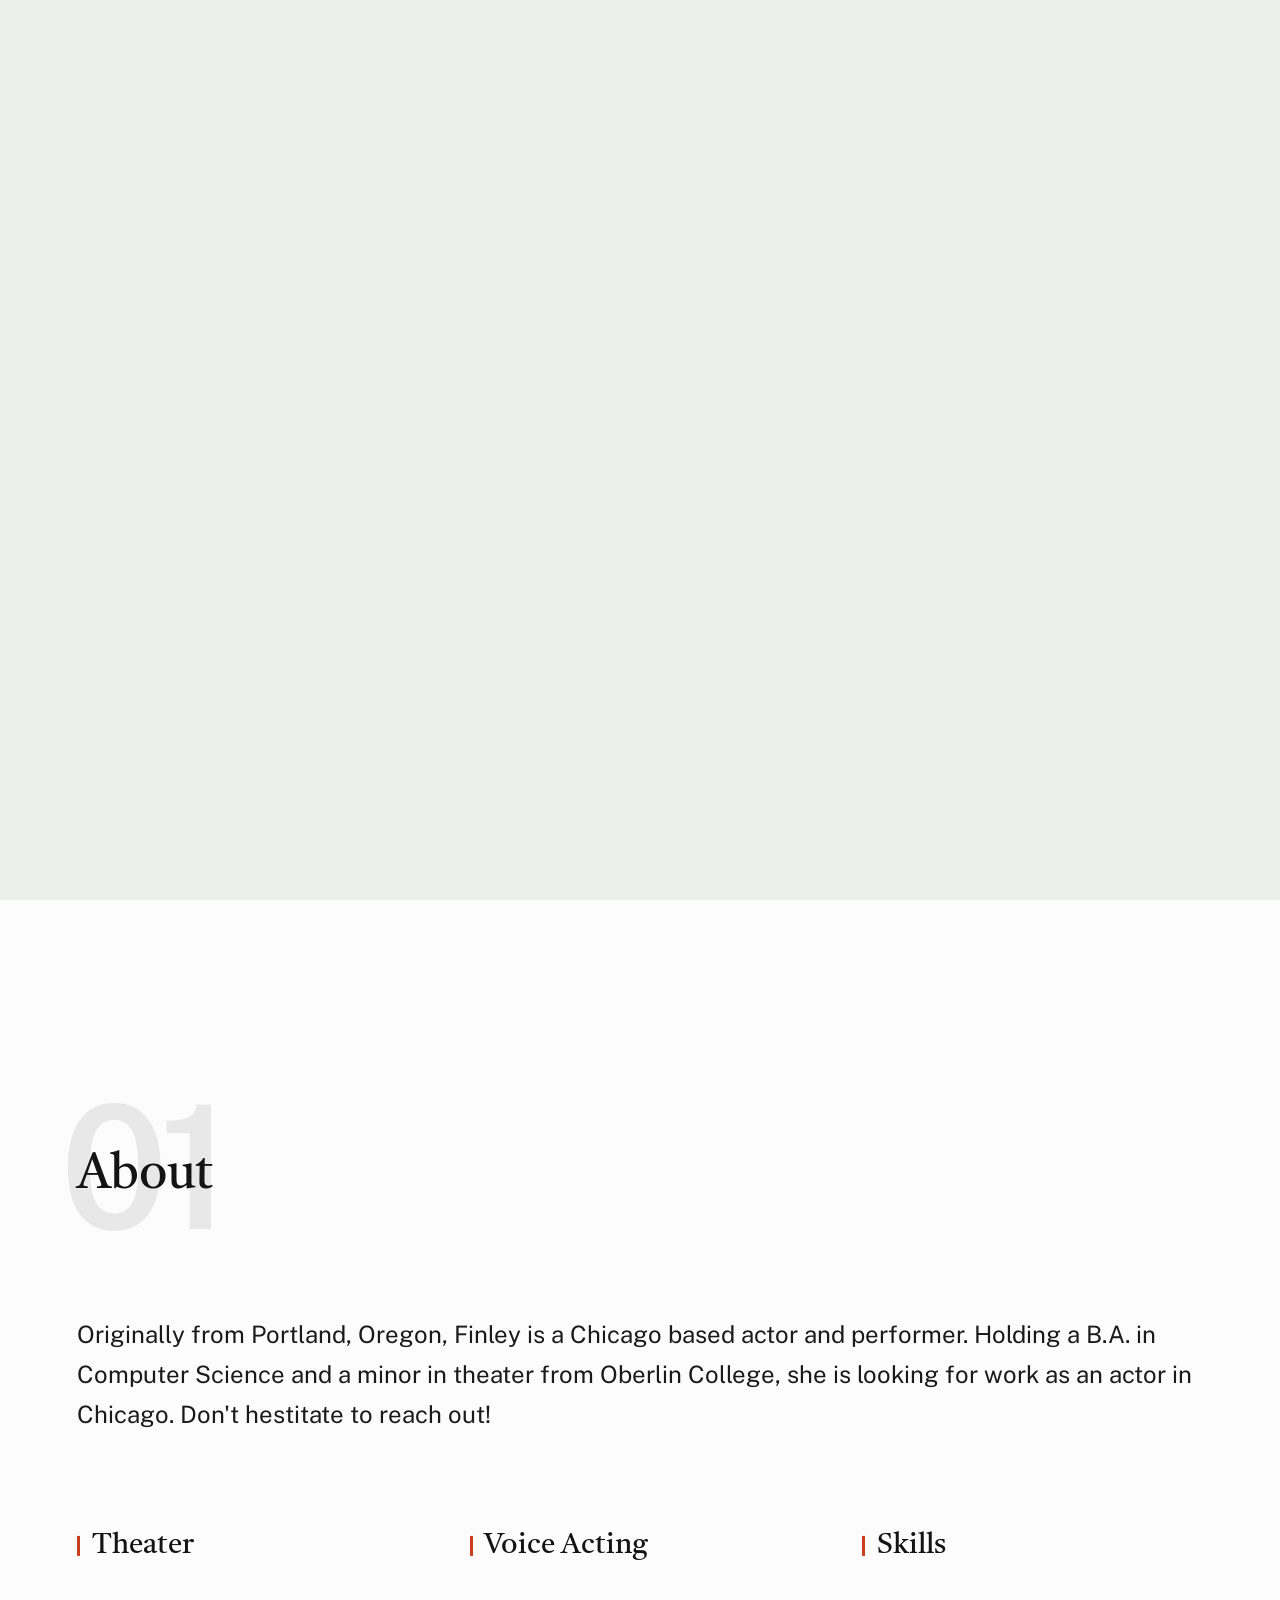
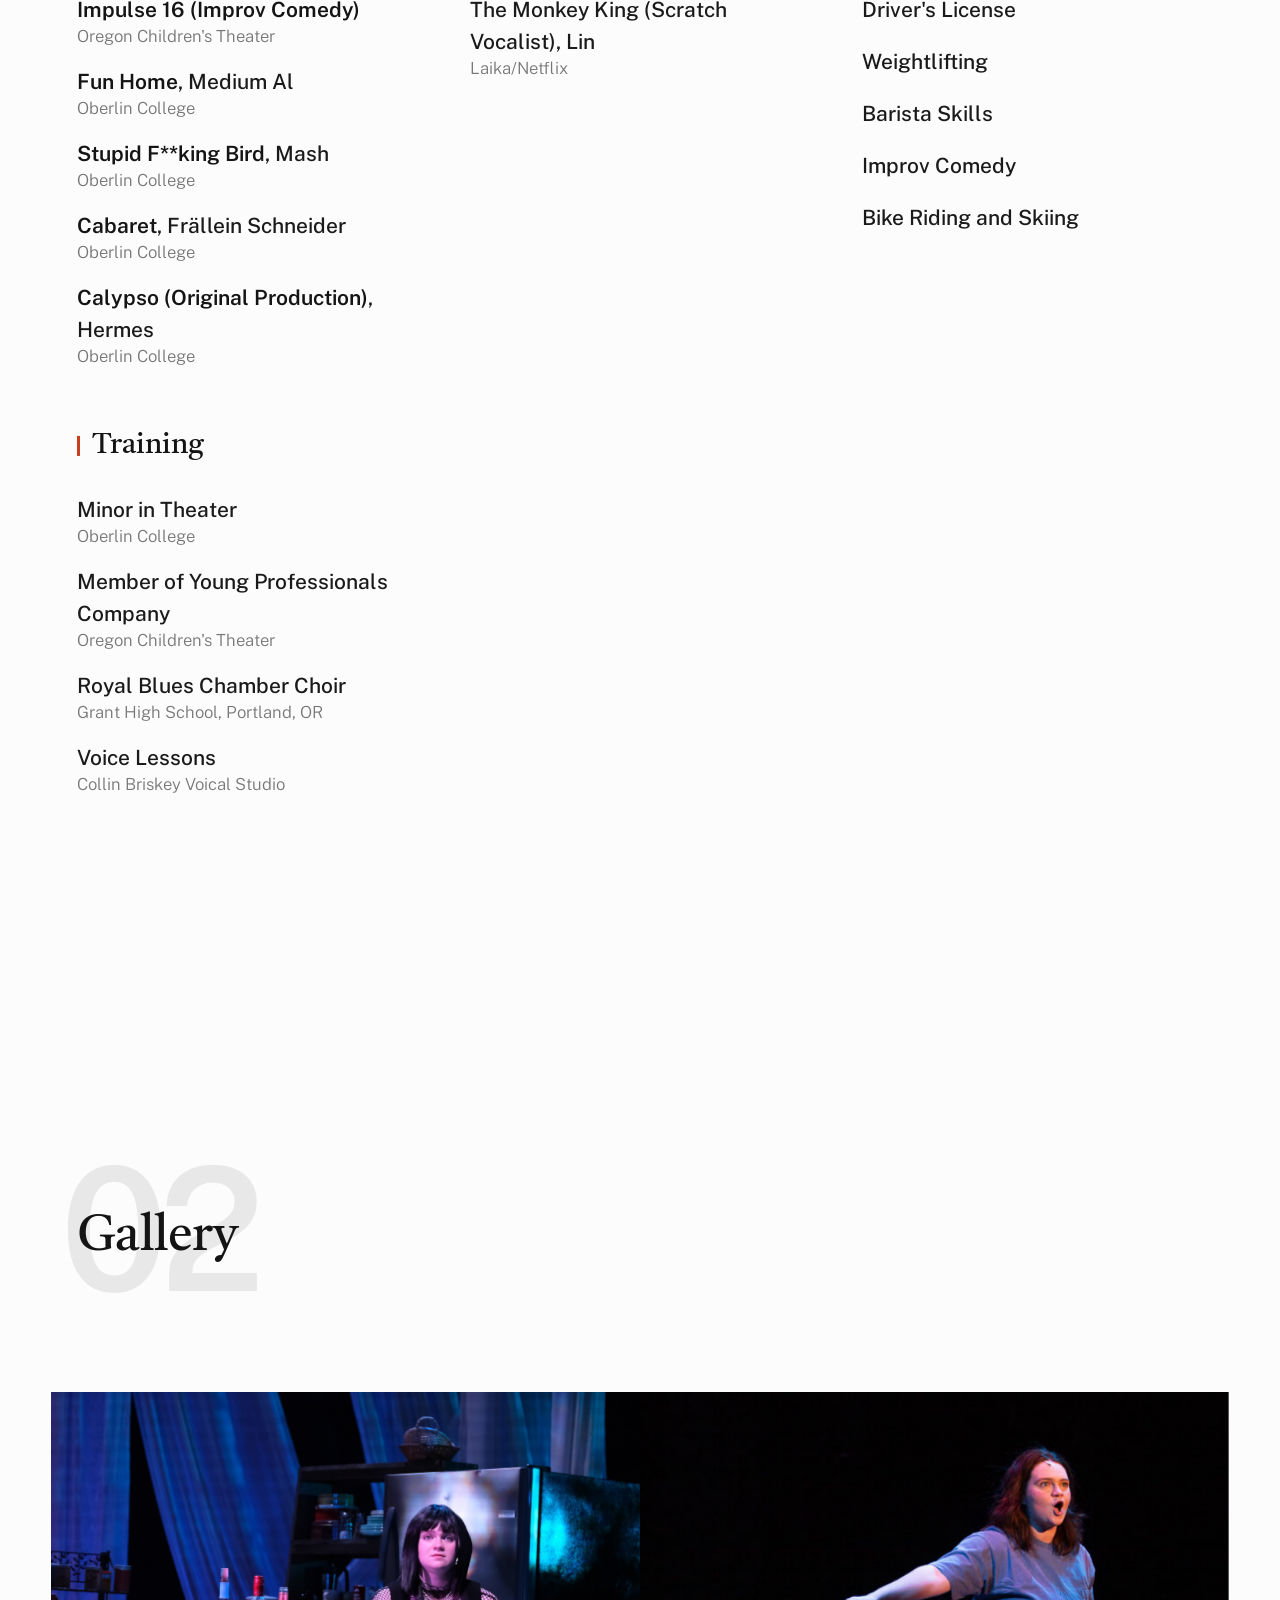
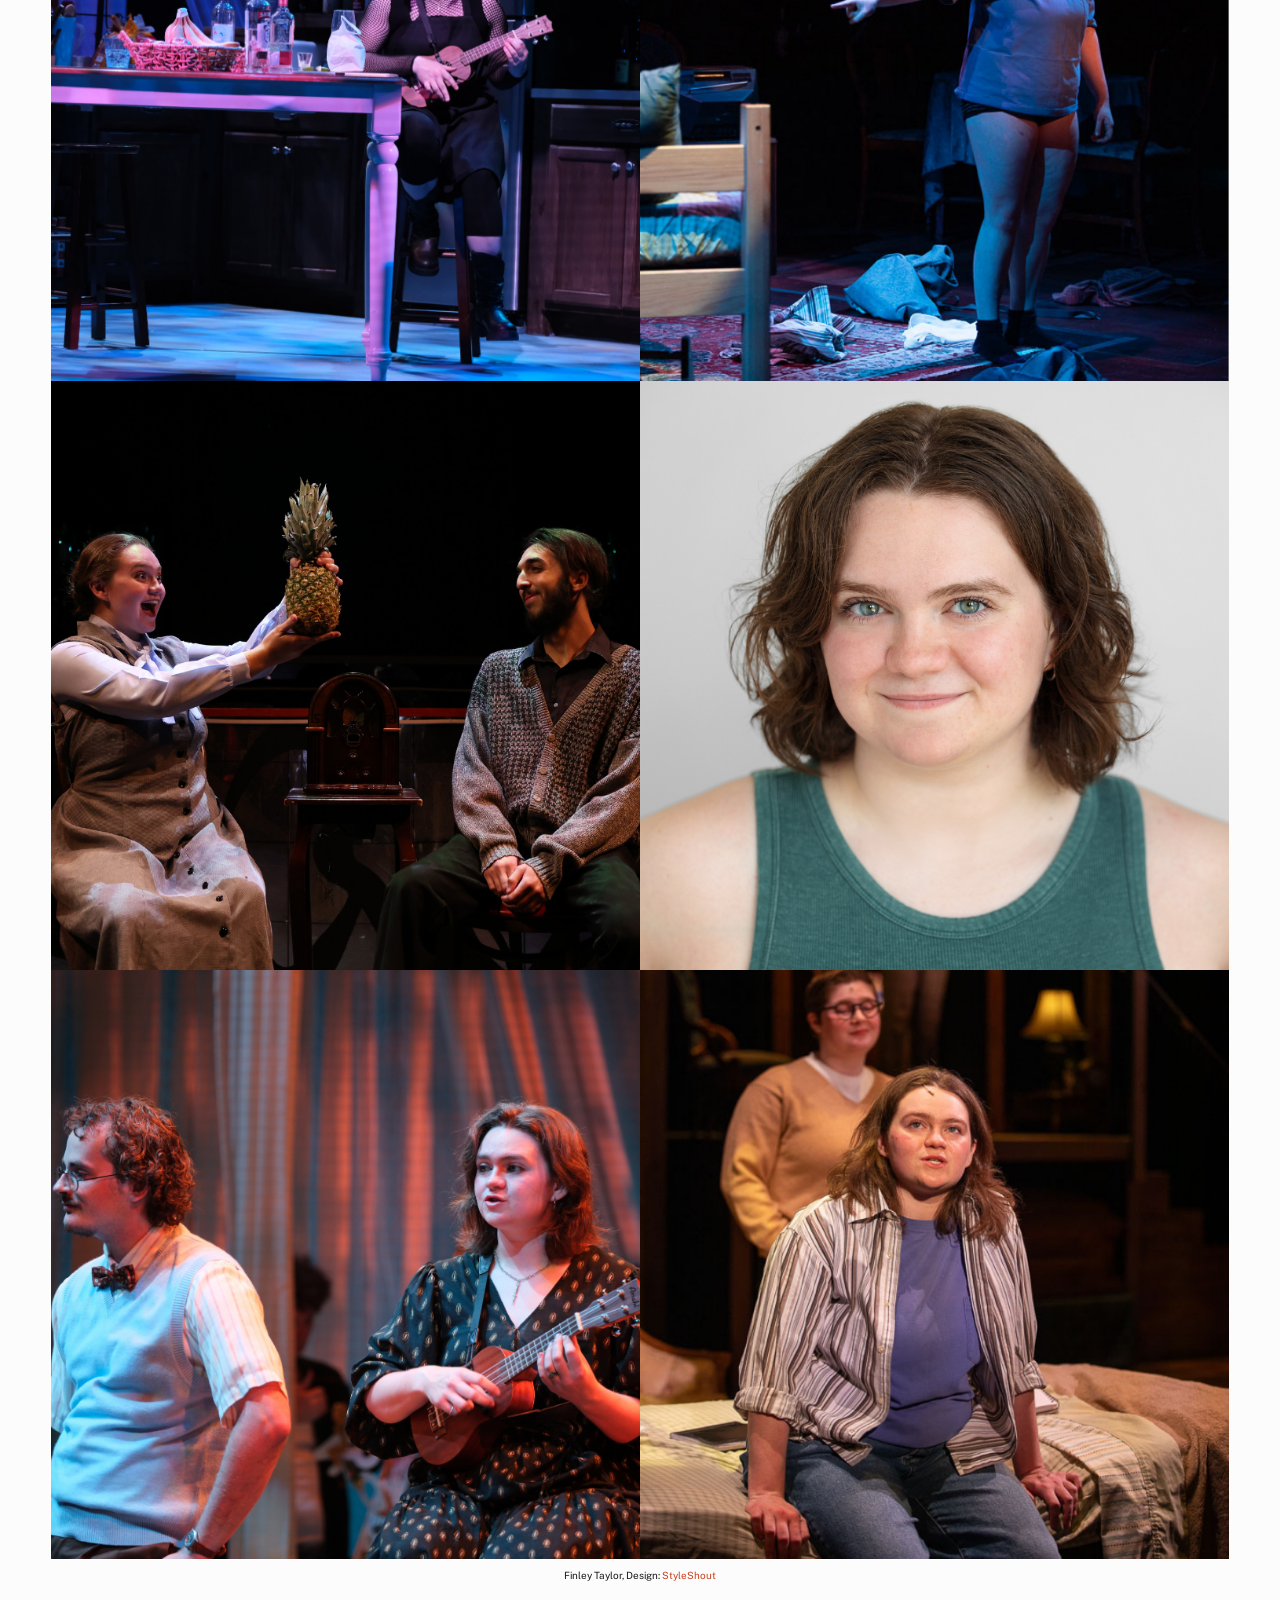
<file: actorpage/index.html>
<!DOCTYPE html>
<html lang="en" class="no-js" >
<head>

    <!--- basic page needs
    ================================================== -->
    <meta charset="utf-8">
    <meta name="viewport" content="width=device-width, initial-scale=1">
    <title>Finley Taylor's Actor Page</title>

    <script>
        document.documentElement.classList.remove('no-js');
        document.documentElement.classList.add('js');
    </script>

    <!-- CSS
    ================================================== -->
    <link rel="stylesheet" href="css/vendor.css">
    <link rel="stylesheet" href="css/styles.css">

    <!-- favicons
    ================================================== -->
    <link rel="apple-touch-icon" sizes="180x180" href="apple-touch-icon.png">
    <link rel="icon" type="image/png" sizes="32x32" href="favicon-32x32.png">
    <link rel="icon" type="image/png" sizes="16x16" href="favicon-16x16.png">
    <link rel="manifest" href="site.webmanifest">

</head>


<body id="top">

    
    <!-- preloader
    ================================================== -->
    <div id="preloader">
        <div id="loader" class="dots-fade">
            <div></div>
            <div></div>
            <div></div>
        </div>
    </div>


    <!-- page wrap
    ================================================== -->
    <div id="page" class="s-pagewrap">


        <!-- # site header 
        ================================================== -->
        <header class="s-header">
            <div class="row s-header__inner">

                <div class="s-header__block">
                    <div class="s-header__logo">
                        <a class="logo" href="../index.html">
                            <img src="images/logo.png" alt="Homepage">
                        </a>
                    </div>

                    <a class="s-header__menu-toggle" href="#0"><span>Menu</span></a>
                </div> <!-- end s-header__block -->

                <nav class="s-header__nav">    
                    <ul class="s-header__menu-links">
                        <li class="current"><a class="smoothscroll" href="#intro">Intro</a></li>
                        <li><a class="smoothscroll" href="#about">About & Resume</a></li>
                        <li><a class="smoothscroll" href="#works">Gallery</a></li>
                        <!-- <li><a class="smoothscroll" href="#footer">Contact</a></li> -->
                        <li><a href="../index.html">Home</a></li>
                    </ul> <!-- s-header__menu-links -->    
                </nav> <!-- end s-header__nav -->

            </div> <!-- end s-header__inner -->
        </header> <!-- end s-header -->


        <!-- # intro
        ================================================== -->
        <section id="intro" class="s-intro target-section">

            <div class="row s-intro__content width-sixteen-col">
                <div class="column lg-12 s-intro__content-inner grid-block grid-16">
                    
                    <div class="s-intro__content-text">

                        <div class="s-intro__content-pretitle text-pretitle">Actor | Singer | Artist</div>
                        <h1 class="s-intro__content-title">
                        Finley Taylor                        
                        </h1>                            

                        <div class="s-intro__content-btns">
                            <a class="smoothscroll btn" href="#about">About</a>
                            <a class="smoothscroll btn btn--stroke" href="#works">Gallery</a>
                        </div> <!-- s-intro__content-btns -->   

                    </div> <!-- s-intro__content-text -->                     
                    
                </div> <!-- s-intro__content-inner -->  
            </div> <!-- s-intro__content -->

            <!-- <ul class="s-intro__social social-list">
                <li>
                    <a href="#0">
                        <svg xmlns="http://www.w3.org/2000/svg" width="24" height="24" viewBox="0 0 24 24" style="fill:rgba(0, 0, 0, 1);transform:;-ms-filter:"><path d="M20,3H4C3.447,3,3,3.448,3,4v16c0,0.552,0.447,1,1,1h8.615v-6.96h-2.338v-2.725h2.338v-2c0-2.325,1.42-3.592,3.5-3.592 c0.699-0.002,1.399,0.034,2.095,0.107v2.42h-1.435c-1.128,0-1.348,0.538-1.348,1.325v1.735h2.697l-0.35,2.725h-2.348V21H20 c0.553,0,1-0.448,1-1V4C21,3.448,20.553,3,20,3z"></path></svg>
                        <span class="u-screen-reader-text">Facebook</span>
                    </a>
                </li>
                <li>
                    <a href="#0">
                        <svg xmlns="http://www.w3.org/2000/svg" width="24" height="24" viewBox="0 0 24 24" style="fill:rgba(0, 0, 0, 1);transform:;-ms-filter:"><path d="M19.633,7.997c0.013,0.175,0.013,0.349,0.013,0.523c0,5.325-4.053,11.461-11.46,11.461c-2.282,0-4.402-0.661-6.186-1.809 c0.324,0.037,0.636,0.05,0.973,0.05c1.883,0,3.616-0.636,5.001-1.721c-1.771-0.037-3.255-1.197-3.767-2.793 c0.249,0.037,0.499,0.062,0.761,0.062c0.361,0,0.724-0.05,1.061-0.137c-1.847-0.374-3.23-1.995-3.23-3.953v-0.05 c0.537,0.299,1.16,0.486,1.82,0.511C3.534,9.419,2.823,8.184,2.823,6.787c0-0.748,0.199-1.434,0.548-2.032 c1.983,2.443,4.964,4.04,8.306,4.215c-0.062-0.3-0.1-0.611-0.1-0.923c0-2.22,1.796-4.028,4.028-4.028 c1.16,0,2.207,0.486,2.943,1.272c0.91-0.175,1.782-0.512,2.556-0.973c-0.299,0.935-0.936,1.721-1.771,2.22 c0.811-0.088,1.597-0.312,2.319-0.624C21.104,6.712,20.419,7.423,19.633,7.997z"></path></svg>
                        <span class="u-screen-reader-text">Twitter</span>
                    </a>
                </li>
                <li>
                    <a href="#0">
                        <svg xmlns="http://www.w3.org/2000/svg" width="24" height="24" viewBox="0 0 24 24" style="fill:rgba(0, 0, 0, 1);transform:;-ms-filter:"><path d="M11.999,7.377c-2.554,0-4.623,2.07-4.623,4.623c0,2.554,2.069,4.624,4.623,4.624c2.552,0,4.623-2.07,4.623-4.624 C16.622,9.447,14.551,7.377,11.999,7.377L11.999,7.377z M11.999,15.004c-1.659,0-3.004-1.345-3.004-3.003 c0-1.659,1.345-3.003,3.004-3.003s3.002,1.344,3.002,3.003C15.001,13.659,13.658,15.004,11.999,15.004L11.999,15.004z"></path><circle cx="16.806" cy="7.207" r="1.078"></circle><path d="M20.533,6.111c-0.469-1.209-1.424-2.165-2.633-2.632c-0.699-0.263-1.438-0.404-2.186-0.42 c-0.963-0.042-1.268-0.054-3.71-0.054s-2.755,0-3.71,0.054C7.548,3.074,6.809,3.215,6.11,3.479C4.9,3.946,3.945,4.902,3.477,6.111 c-0.263,0.7-0.404,1.438-0.419,2.186c-0.043,0.962-0.056,1.267-0.056,3.71c0,2.442,0,2.753,0.056,3.71 c0.015,0.748,0.156,1.486,0.419,2.187c0.469,1.208,1.424,2.164,2.634,2.632c0.696,0.272,1.435,0.426,2.185,0.45 c0.963,0.042,1.268,0.055,3.71,0.055s2.755,0,3.71-0.055c0.747-0.015,1.486-0.157,2.186-0.419c1.209-0.469,2.164-1.424,2.633-2.633 c0.263-0.7,0.404-1.438,0.419-2.186c0.043-0.962,0.056-1.267,0.056-3.71s0-2.753-0.056-3.71C20.941,7.57,20.801,6.819,20.533,6.111z M19.315,15.643c-0.007,0.576-0.111,1.147-0.311,1.688c-0.305,0.787-0.926,1.409-1.712,1.711c-0.535,0.199-1.099,0.303-1.67,0.311 c-0.95,0.044-1.218,0.055-3.654,0.055c-2.438,0-2.687,0-3.655-0.055c-0.569-0.007-1.135-0.112-1.669-0.311 c-0.789-0.301-1.414-0.923-1.719-1.711c-0.196-0.534-0.302-1.099-0.311-1.669c-0.043-0.95-0.053-1.218-0.053-3.654 c0-2.437,0-2.686,0.053-3.655c0.007-0.576,0.111-1.146,0.311-1.687c0.305-0.789,0.93-1.41,1.719-1.712 c0.534-0.198,1.1-0.303,1.669-0.311c0.951-0.043,1.218-0.055,3.655-0.055c2.437,0,2.687,0,3.654,0.055 c0.571,0.007,1.135,0.112,1.67,0.311c0.786,0.303,1.407,0.925,1.712,1.712c0.196,0.534,0.302,1.099,0.311,1.669 c0.043,0.951,0.054,1.218,0.054,3.655c0,2.436,0,2.698-0.043,3.654H19.315z"></path></svg>
                        <span class="u-screen-reader-text">Instagram</span>
                    </a>
                </li>
                <li>
                    <a href="#0">
                        <svg xmlns="http://www.w3.org/2000/svg" width="24" height="24" viewBox="0 0 24 24" style="fill: rgba(0, 0, 0, 1);transform: ;msFilter:;"><path d="M20.66 6.98a9.932 9.932 0 0 0-3.641-3.64C15.486 2.447 13.813 2 12 2s-3.486.447-5.02 1.34c-1.533.893-2.747 2.107-3.64 3.64S2 10.187 2 12s.446 3.487 1.34 5.02a9.924 9.924 0 0 0 3.641 3.64C8.514 21.553 10.187 22 12 22s3.486-.447 5.02-1.34a9.932 9.932 0 0 0 3.641-3.64C21.554 15.487 22 13.813 22 12s-.446-3.487-1.34-5.02zM12 3.66c2 0 3.772.64 5.32 1.919-.92 1.174-2.286 2.14-4.1 2.9-1.002-1.813-2.088-3.327-3.261-4.54A7.715 7.715 0 0 1 12 3.66zM5.51 6.8a8.116 8.116 0 0 1 2.711-2.22c1.212 1.201 2.325 2.7 3.34 4.5-2 .6-4.114.9-6.341.9-.573 0-1.006-.013-1.3-.04A8.549 8.549 0 0 1 5.51 6.8zM3.66 12c0-.054.003-.12.01-.2.007-.08.01-.146.01-.2.254.014.641.02 1.161.02 2.666 0 5.146-.367 7.439-1.1.187.373.381.793.58 1.26-1.32.293-2.674 1.006-4.061 2.14S6.4 16.247 5.76 17.5c-1.4-1.587-2.1-3.42-2.1-5.5zM12 20.34c-1.894 0-3.594-.587-5.101-1.759.601-1.187 1.524-2.322 2.771-3.401 1.246-1.08 2.483-1.753 3.71-2.02a29.441 29.441 0 0 1 1.56 6.62 8.166 8.166 0 0 1-2.94.56zm7.08-3.96a8.351 8.351 0 0 1-2.58 2.621c-.24-2.08-.7-4.107-1.379-6.081.932-.066 1.765-.1 2.5-.1.799 0 1.686.034 2.659.1a8.098 8.098 0 0 1-1.2 3.46zm-1.24-5c-1.16 0-2.233.047-3.22.14a27.053 27.053 0 0 0-.68-1.62c2.066-.906 3.532-2.006 4.399-3.3 1.2 1.414 1.854 3.027 1.96 4.84-.812-.04-1.632-.06-2.459-.06z"></path></svg>
                        <span class="u-screen-reader-text">Dribbble</span>
                    </a>
                </li>
                <li>
                    <a href="#0">
                        <svg xmlns="http://www.w3.org/2000/svg" width="24" height="24" viewBox="0 0 24 24" style="fill: rgba(0, 0, 0, 1);transform: ;msFilter:;"><path d="M11.99 2C6.472 2 2 6.473 2 11.99c0 4.232 2.633 7.85 6.35 9.306-.088-.79-.166-2.006.034-2.868.182-.78 1.172-4.966 1.172-4.966s-.299-.599-.299-1.484c0-1.388.805-2.425 1.808-2.425.853 0 1.264.64 1.264 1.407 0 .858-.546 2.139-.827 3.327-.235.994.499 1.805 1.479 1.805 1.775 0 3.141-1.872 3.141-4.575 0-2.392-1.719-4.064-4.173-4.064-2.843 0-4.512 2.132-4.512 4.335 0 .858.331 1.779.744 2.28a.3.3 0 0 1 .069.286c-.076.315-.245.994-.277 1.133-.044.183-.145.222-.335.134-1.247-.581-2.027-2.405-2.027-3.871 0-3.151 2.289-6.045 6.601-6.045 3.466 0 6.159 2.469 6.159 5.77 0 3.444-2.171 6.213-5.184 6.213-1.013 0-1.964-.525-2.29-1.146l-.623 2.374c-.225.868-.834 1.956-1.241 2.62a10 10 0 0 0 2.958.445c5.517 0 9.99-4.473 9.99-9.99S17.507 2 11.99 2"></path></svg>
                        <span class="u-screen-reader-text">Pinterest</span>
                    </a>
                </li>
            </ul> <!-- end s-intro__social -->

            <div class="s-intro__content-media">                               
                <img src="images/intro-bg.jpg" srcset="images/intro-bg.jpg 1x, images/intro-bg.jpg 2x" alt="">
            </div> <!-- s-intro__content-media -->               

            <!--<div class="s-intro__btn-download">
                <a class="btn btn--stroke" href="#0">Get In Touch</a>
            </div> <!-- end s-intro__btn-download --> 
            
            <!-- <div class="s-intro__scroll-down">
                <a href="#about" class="smoothscroll">
                    <div class="scroll-icon">
                        <svg xmlns="http://www.w3.org/2000/svg" width="24" height="24" viewBox="0 0 24 24" style="fill: rgba(0, 0, 0, 1);transform: ;msFilter:;"><path d="M11.178 19.569a.998.998 0 0 0 1.644 0l9-13A.999.999 0 0 0 21 5H3a1.002 1.002 0 0 0-.822 1.569l9 13z"></path></svg>
                    </div>
                    <span class="scroll-text u-screen-reader-text">Scroll Down</span>
                </a>
            </div> <!-- s-intro__scroll-down -->

        </section> <!-- end s-intro -->


        <!-- # about
        ================================================== -->
        <section id="about" class="s-about target-section">

            <div class="row s-about__content">
                <div class="column xl-12">    
                    
                    <div class="section-header" data-num="01">
                        <h2 class="text-display-title">About</h2>
                    </div> <!-- end section-header -->

                    <p class="attention-getter">
                    Originally from Portland, Oregon, Finley is a Chicago based actor and performer. Holding a B.A. in Computer Science and a minor in theater from Oberlin College, she is looking for work as an actor in Chicago. Don't hestitate to reach out!
                    </p>


                    <div class="grid-list-items s-about__blocks">

                        <div class="grid-list-items__item s-about__block">
                            <h4 class="s-about__block-title">Theater</h4>
                            <ul class="s-about__list">
                                <li>
                                    <b>Impulse 16 (Improv Comedy)</b>
                                    <span>Oregon Children's Theater</span>
                                </li>
                                <li>
                                    <b>Fun Home</b>, Medium Al
                                    <span>Oberlin College</span>
                                </li>
                                <li>
                                    <b>Stupid F**king Bird</b>, Mash
                                    <span>Oberlin College</span>
                                </li>
                                <li>
                                    <b>Cabaret</b>, Frällein Schneider
                                    <span>Oberlin College</span>
                                </li>
                                <li>
                                    <b>Calypso (Original Production)</b>, Hermes
                                    <span>Oberlin College</span>
                                </li>
                            </ul>
                        </div> <!--end s-about__block -->

                        <div class="grid-list-items__item s-about__block">
                            <h4 class="s-about__block-title">Voice Acting</h4>

                            <ul class="s-about__list">
                                <li>
                                    The Monkey King (Scratch Vocalist), Lin
                                    <span>Laika/Netflix</span>
                                </li>
                            </ul>
                        </div> <!--end s-about__block -->
                        
                        <div class="grid-list-items__item s-about__block">
                            <h4 class="s-about__block-title">Skills</h4>

                            <ul class="s-about__list">
                                <li>
                                    Driver's License
                                </li>
                                <li>
                                    Weightlifting
                                </li>
                                <li>
                                    Barista Skills
                                </li>
                                <li>
                                    Improv Comedy
                                </li>
                                <li>
                                    Bike Riding and Skiing
                                </li>
                            </ul>
                        </div> 
                        
                        <div class="grid-list-items__item s-about__block">
                            <h4 class="s-about__block-title">Training</h4>

                            <ul class="s-about__list">
                                <li>
                                   Minor in Theater
                                   <span>Oberlin College</span> 
                                </li>
                                <li>
                                    Member of Young Professionals Company
                                    <span>Oregon Children's Theater</span> 
                                </li>
                                <li>
                                   Royal Blues Chamber Choir
                                   <span>Grant High School, Portland, OR</span> 
                                </li>
                                <li>
                                   Voice Lessons
                                   <span>Collin Briskey Voical Studio</span> 
                                </li>
                            </ul>
                        </div><!--end s-about__block -->

                    </div> <!-- grid-list-items -->

                </div> <!--end column -->
            </div> <!--end s-about__content -->
            
        </section> <!-- end s-about -->  
        
        <div class="s-intro__content-btns" style="text-align: center;">
                <a class="btn btn--stroke" href="actorresume.html">Click Here for Full Resume</a>
        </div> 



        <!-- # works
        ================================================== -->
        <section id="works" class="s-works target-section">

            <div class="row">
                <div class="column xl-12">
                    <div class="section-header" data-num="02">
                        <h2 class="text-display-title">Gallery</h2>
                    </div> <!-- end section-header -->
                </div>
            </div>

            <div class="row folio-entries">

                <div class="column entry">
                    <a href="images/folio/gallery/g-sfb1.png" class="entry__link glightbox" data-glightbox="title: Finley Taylor as Mash in Stupid F**king Bird; description: .entry__desc-01">
                        <div class="entry__thumb">
                            <img src="images/folio/sfb1.png" srcset="images/folio/sfb1.png 1x, images/folio/sfb1@2x.png" alt="">
                        </div>
                        <div class="entry__info">
                            <h4 class="entry__title">Stupid F**king Bird</h4>
                            <div class="entry__cat">Dir. Anjanette Hall, Oberlin College</div>
                        </div>
                    </a>

                    <div class="glightbox-desc entry__desc-01">
                        <p>
                        Oberlin College, Oct. 2025. Dir. Anjanette Hall, Photo by John Seyfried.
                        </p>
                    </div>
                </div> <!-- entry -->

                <div class="column entry">
                    <a href="images/folio/gallery/g-fh1.png" class="entry__link glightbox" data-glightbox="title: Finley Taylor as Medium Al in Fun Home; description: .entry__desc-02">
                        <div class="entry__thumb">
                            <img src="images/folio/fh1.png" srcset="images/folio/fh1.png 1x, images/folio/fh1@2x.png" alt="">
                        </div>
                        <div class="entry__info">
                            <h4 class="entry__title">Fun Home</h4>
                            <div class="entry__cat">Dir. Katy Early, Oberlin College
                            </div>
                        </div>
                    </a>

                    <div class="glightbox-desc entry__desc-02">
                        <p>
                        Oberlin College, Feb. 2026. Dir. Katy Early, Photo by Jenn Manna.
                        </p>
                    </div>
                </div> <!-- entry -->

                <div class="column entry">
                    <a href="images/folio/gallery/g-cab1.png" class="entry__link glightbox" data-glightbox="title: Finley Taylor as Fräulein Schneider in Cabaret; description: .entry__desc-03">
                        <div class="entry__thumb">
                            <img src="images/folio/cab1.png" srcset="images/folio/cab1.png 1x, images/folio/cab1@2x.png" alt="">
                        </div>
                        <div class="entry__info">
                            <h4 class="entry__title">Cabaret</h4>
                            <div class="entry__cat">Dir. Anna Cohen, Oberlin College</div>
                        </div>
                    </a>

                    <div class="glightbox-desc entry__desc-03">
                        <p>
                        Oberlin College, Nov. 2023. Dir. Anna Cohen, Photo by Thomas Hill.
                        </p>
                    </div>
                </div> <!-- entry -->

                <div class="column entry">
                    <a href="images/folio/gallery/g-headshot.jpg" class="entry__link glightbox" data-glightbox="title: Photo by Tanya Rosen-Jones; description: .entry__desc-04">
                        <div class="entry__thumb">
                            <img src="images/folio/headshot.png" srcset="images/folio/headshot.png 1x, images/folio/headshot.jpg" alt="">
                        </div>
                        <div class="entry__info">
                            <h4 class="entry__title">Photo by Tanya Rosen-Jones</h4>
                        </div>
                    </a>

                    <div class="glightbox-desc entry__desc-04">
                    </div>
                </div> <!-- entry -->

                <div class="column entry">
                    <a href="images/folio/gallery/g-sfb2.png" class="entry__link glightbox" data-glightbox="title: Finley Taylor as Mash in Stupid F**king Bird; description: .entry__desc-05">
                        <div class="entry__thumb">
                            <img src="images/folio/sfb2.png" srcset="images/folio/sfb2.png 1x, images/folio/sfb2@2x.png" alt="">
                        </div>
                        <div class="entry__info">
                            <h4 class="entry__title">Stupid F**king Bird</h4>
                            <div class="entry__cat">Dir. Anjanette Hall, Oberlin College.</div>
                        </div>
                    </a>

                    <div class="glightbox-desc entry__desc-05">
                        <p>
                        Oberlin College, Oct. 2025. Dir. Anjanette Hall, Photo by John Seyfried.</a>
                        </p>
                    </div>
                </div> <!-- entry -->

                <div class="column entry">
                    <a href="images/folio/gallery/g-fh2.png" class="entry__link glightbox" data-glightbox="title: Finley Taylor as Medium Al in Fun Home; description: .entry__desc-06">
                        <div class="entry__thumb">
                            <img src="images/folio/fh2.png" srcset="images/folio/fh2.png 1x, images/folio/fh2.png" alt="">
                        </div>
                        <div class="entry__info">
                            <h4 class="entry__title">Fun Home</h4>
                            <div class="entry__cat">Dir. Katy Early, Oberlin College</div>
                        </div>
                    </a>

                    <div class="glightbox-desc entry__desc-06">
                        <p>
                        Oberlin College, Feb. 2026. Dir. Katy Early, Photo by Jenn Manna.
                        </p>
                    </div>
                </div> <!-- entry --> 

            </div> <!-- folio entries -->
            <footer style="font-size: 10px; text-align: center;">
                Finley Taylor, Design: <a href="https://styleshout.com/free-templates/hudson/">StyleShout</a></footer>


    <!-- Java Script
    ================================================== -->
    <script src="js/plugins.js"></script>
    <script src="js/main.js"></script>

</body>
</html>
</file>
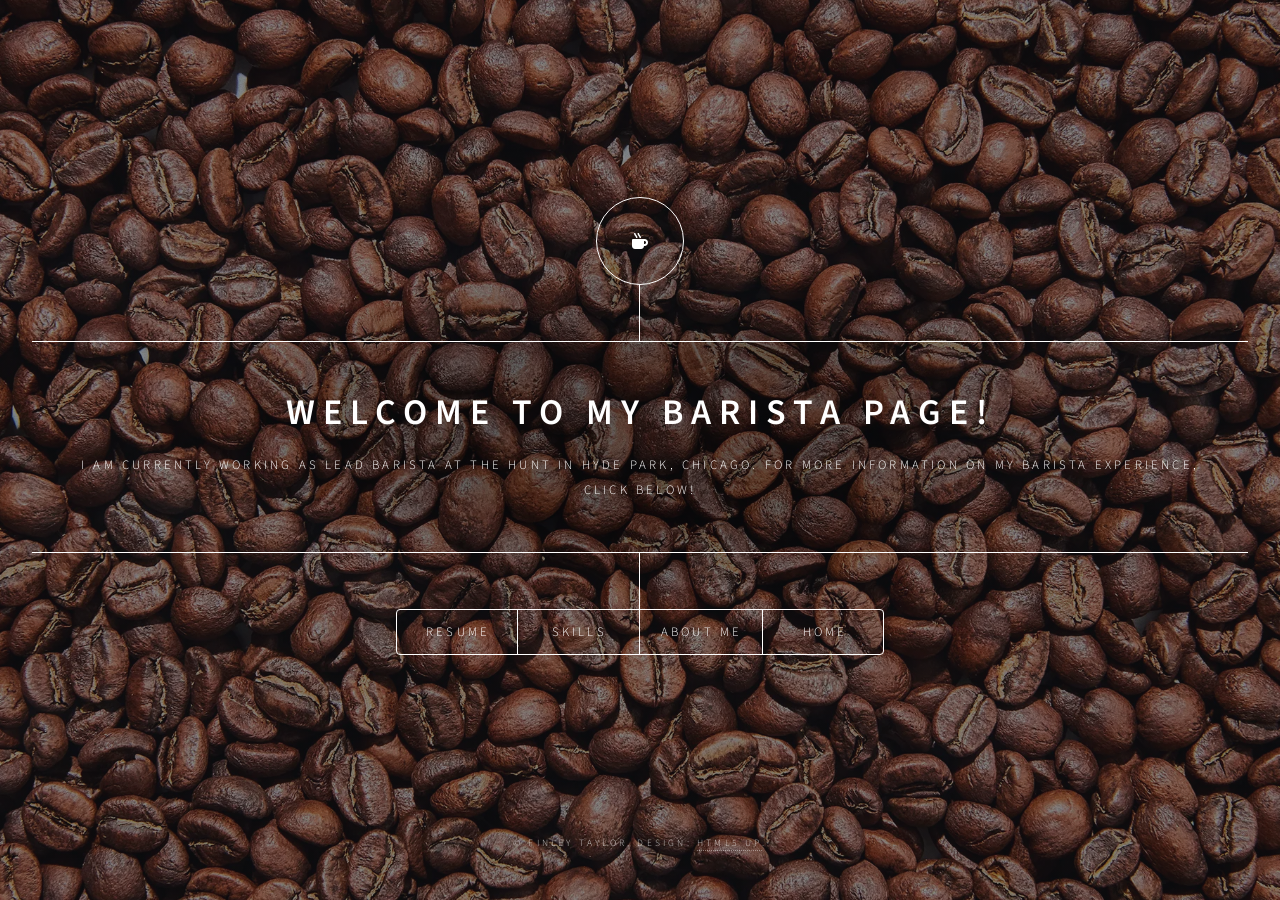
<file: baristapage/index.html>
<!DOCTYPE HTML>
<!--
	Dimension by HTML5 UP
	html5up.net | @ajlkn
	Free for personal and commercial use under the CCA 3.0 license (html5up.net/license)
-->
<html>
	<head>
		<title>Finley Taylor's Barista Page</title>
		<meta charset="utf-8" />
		<meta name="viewport" content="width=device-width, initial-scale=1, user-scalable=no" />
		<link rel="stylesheet" href="assets/css/main.css" />
		<noscript><link rel="stylesheet" href="assets/css/noscript.css" /></noscript>
	</head>
	<body class="is-preload">


		<!-- Wrapper -->
			<div id="wrapper">
				<!-- Header -->
					<header id="header">
						
						<div class="logo">
							<span>
        					<i class="fa fa-mug-hot"></i>
    						</span>
						</div>
						<div class="content">
							<div class="inner">
								<h1>Welcome to My Barista Page!</h1>
								<p>I am currently working as Lead Barista at The Hunt in Hyde Park, Chicago. 
									For more information on my barista experience, click below!</p>
							</div>
						</div>
						<nav>
							<ul>
								<li><a href="#intro">Resume</a></li>
								<li><a href="#work">Skills</a></li>
								<li><a href="#about">About Me</a></li>
								<li><a href="../index.html">Home</a></li>
								<!--<li><a href="#elements">Elements</a></li>-->
							</ul>
						</nav>
					</header>

				<!-- Main -->
					<div id="main">

						<!-- Intro -->
							<article id="intro">
								<h2 class="major">Work History</h2>
								<h3>4+ years total experience</h3>
								<br>
								<b>Lead Barista, The Hunt at Logan (Hyde Park, Chicago, IL)</b> <br> Oct 2026 - Present
								<br>
									<ul>
										<li>Helped open a new location of Carver 47 inside The Logan Center for the Arts</li>
										<li>In charge of putting in bar flow, inventory, and cleaning systems in place, training team of baristas/cashiers, and directly communicating to upper management</li>
									</ul>
								<br>
								
								<b>Barista/Shift Lead, Slow Train Cafe (Oberlin, OH)</b> <br> Oct 2022 - May 2026
								<br>
									<ul>
										<li>Promoted to Shift Lead after 1 year</li>
										<li>Balanced customer service, food and drink preparation, inventory, and
										management skills during high-intensity weekends</li>
										<li>Extensive experience dailing in, cleaning equipment, and preparing bulk items</li>
									</ul>
								I had this job all through college, and it's where I fell in love with being a barista. I found it to be an incredible way to connect with my community while building a skillset. 
								<br>
								<br>
								<b>Barista, Memento Mori (Portland, OR)</b><br> June 2026 - September 2026
								<br>
									<ul>
										<li>Temporary summer position</li>
										<li>Experience steaming alternative milks and serving vegan beverages/pastries at a themed cafe</li>
										<li>Experience with a wide variety of beverages and equipment, including powdered matcha, frozen beverages, and an automatic espresso machine.</li>
									</ul>
								<br>
									<br>
								<b>Barista, Lei Brilla (Portland, OR)</b> <br> May 2025 - August 2025
								<br>
								<ul>
									<li>Temporary Summer position</li>
									<li>Experience weighing shots, matcha, syrups, etc. for specialty drinks</li>
									<li>Served traditional coffee and matcha beverages with an emphasis on flavor,
									balance, and dialing in</li>
									<li>Worked events in the space, experience bartending</li>
								</ul>
								<h2 class="major">Education</h2>
								<b>Oberlin College, Oberlin, OH</b> <br> Graduated May 2026 <br> Major: Computer Science, Minor: Theater
								<br> 3.8 GPA <br> <br>
								<b>For references, please visit the About Me page and reach out over email!</b>
							</article>

						<!-- Work -->
							<article id="work">
								<h2 class="major">Skills</h2>
								<ul>
									<li>POS: Toast and Square, cash handling</li>
									<li>Espresso Machines: La Marzzoco, Rancilio</li>
									<li>Latte art, steaming alternative milks</li>
									<li>Preparing bulk teas, lemonades, whipped
									toppings, cold brew, etc.</li>
									<li>Dialing in espresso machine/grinder,
									weighing shots</li>
									<li>Balancing efficiency and quality</li>
									<li>Taking inventory</li>
									<li>Teamwork and Leadership</li>
									<li>Customer Service</li>
									<li>Creating and executing task, cleaning, and inventory lists</li>
								</ul>
								<h2 class="major">Certifications</h2>
								<ul>
									<li>Illinois Food Handler's License (AAA Food Handler)</li>
									<li>Oregon Bartender's License (Learn2Serve)</li>
									<li>Oregon Food Handler's License</li>
								</ul>
							</article>

						<!-- About -->
							<article id="about">
								<h2 class="major">About Me</h2>
								<span class="image main"><img src="intro-bg1.jpg" alt="" /></span>
								<h3>Hi, I'm Finley!</h3>
								<p>I'm originally from Portland, OR, but I graduated from Oberlin College in Ohio with a major in Computer Science and a Minor in theater. I relocated to Chicago this fall and I'm so thrilled to be planting roots in this city.</p>
								<p>While attending Oberlin, I worked in my college town coffee shop. I'm lucky to say that I totally fell in love working as a Barista as a way to serve and connect with my community. </p>
								<p>I love hiking, listening to music, playing video games, and playing cards with my friends and family!</p>
								<p>I would love to be a part of your team. For my full resume (or if you just want to say hi!), don't hesitate to reach out at <b>heyfinleytaylor@gmail.com</b></p>
							</article>


						<!-- Elements -->
							<article id="elements">
								<h2 class="major">Elements</h2>

								<section>
									<h3 class="major">Text</h3>
									<p>This is <b>bold</b> and this is <strong>strong</strong>. This is <i>italic</i> and this is <em>emphasized</em>.
									This is <sup>superscript</sup> text and this is <sub>subscript</sub> text.
									This is <u>underlined</u> and this is code: <code>for (;;) { ... }</code>. Finally, <a href="#">this is a link</a>.</p>
									<hr />
									<h2>Heading Level 2</h2>
									<h3>Heading Level 3</h3>
									<h4>Heading Level 4</h4>
									<h5>Heading Level 5</h5>
									<h6>Heading Level 6</h6>
									<hr />
									<h4>Blockquote</h4>
									<blockquote>Fringilla nisl. Donec accumsan interdum nisi, quis tincidunt felis sagittis eget tempus euismod. Vestibulum ante ipsum primis in faucibus vestibulum. Blandit adipiscing eu felis iaculis volutpat ac adipiscing accumsan faucibus. Vestibulum ante ipsum primis in faucibus lorem ipsum dolor sit amet nullam adipiscing eu felis.</blockquote>
									<h4>Preformatted</h4>
									<pre><code>i = 0;

while (!deck.isInOrder()) {
    print 'Iteration ' + i;
    deck.shuffle();
    i++;
}

print 'It took ' + i + ' iterations to sort the deck.';</code></pre>
								</section>

								<section>
									<h3 class="major">Lists</h3>

									<h4>Unordered</h4>
									<ul>
										<li>Dolor pulvinar etiam.</li>
										<li>Sagittis adipiscing.</li>
										<li>Felis enim feugiat.</li>
									</ul>

									<h4>Alternate</h4>
									<ul class="alt">
										<li>Dolor pulvinar etiam.</li>
										<li>Sagittis adipiscing.</li>
										<li>Felis enim feugiat.</li>
									</ul>

									<h4>Ordered</h4>
									<ol>
										<li>Dolor pulvinar etiam.</li>
										<li>Etiam vel felis viverra.</li>
										<li>Felis enim feugiat.</li>
										<li>Dolor pulvinar etiam.</li>
										<li>Etiam vel felis lorem.</li>
										<li>Felis enim et feugiat.</li>
									</ol>
									<h4>Icons</h4>
									<ul class="icons">
										<li><a href="#" class="icon brands fa-twitter"><span class="label">Twitter</span></a></li>
										<li><a href="#" class="icon brands fa-facebook-f"><span class="label">Facebook</span></a></li>
										<li><a href="#" class="icon brands fa-instagram"><span class="label">Instagram</span></a></li>
										<li><a href="#" class="icon brands fa-github"><span class="label">Github</span></a></li>
									</ul>

									<h4>Actions</h4>
									<ul class="actions">
										<li><a href="#" class="button primary">Default</a></li>
										<li><a href="#" class="button">Default</a></li>
									</ul>
									<ul class="actions stacked">
										<li><a href="#" class="button primary">Default</a></li>
										<li><a href="#" class="button">Default</a></li>
									</ul>
								</section>

								<section>
									<h3 class="major">Table</h3>
									<h4>Default</h4>
									<div class="table-wrapper">
										<table>
											<thead>
												<tr>
													<th>Name</th>
													<th>Description</th>
													<th>Price</th>
												</tr>
											</thead>
											<tbody>
												<tr>
													<td>Item One</td>
													<td>Ante turpis integer aliquet porttitor.</td>
													<td>29.99</td>
												</tr>
												<tr>
													<td>Item Two</td>
													<td>Vis ac commodo adipiscing arcu aliquet.</td>
													<td>19.99</td>
												</tr>
												<tr>
													<td>Item Three</td>
													<td> Morbi faucibus arcu accumsan lorem.</td>
													<td>29.99</td>
												</tr>
												<tr>
													<td>Item Four</td>
													<td>Vitae integer tempus condimentum.</td>
													<td>19.99</td>
												</tr>
												<tr>
													<td>Item Five</td>
													<td>Ante turpis integer aliquet porttitor.</td>
													<td>29.99</td>
												</tr>
											</tbody>
											<tfoot>
												<tr>
													<td colspan="2"></td>
													<td>100.00</td>
												</tr>
											</tfoot>
										</table>
									</div>

									<h4>Alternate</h4>
									<div class="table-wrapper">
										<table class="alt">
											<thead>
												<tr>
													<th>Name</th>
													<th>Description</th>
													<th>Price</th>
												</tr>
											</thead>
											<tbody>
												<tr>
													<td>Item One</td>
													<td>Ante turpis integer aliquet porttitor.</td>
													<td>29.99</td>
												</tr>
												<tr>
													<td>Item Two</td>
													<td>Vis ac commodo adipiscing arcu aliquet.</td>
													<td>19.99</td>
												</tr>
												<tr>
													<td>Item Three</td>
													<td> Morbi faucibus arcu accumsan lorem.</td>
													<td>29.99</td>
												</tr>
												<tr>
													<td>Item Four</td>
													<td>Vitae integer tempus condimentum.</td>
													<td>19.99</td>
												</tr>
												<tr>
													<td>Item Five</td>
													<td>Ante turpis integer aliquet porttitor.</td>
													<td>29.99</td>
												</tr>
											</tbody>
											<tfoot>
												<tr>
													<td colspan="2"></td>
													<td>100.00</td>
												</tr>
											</tfoot>
										</table>
									</div>
								</section>

								<section>
									<h3 class="major">Buttons</h3>
									<ul class="actions">
										<li><a href="#" class="button primary">Primary</a></li>
										<li><a href="#" class="button">Default</a></li>
									</ul>
									<ul class="actions">
										<li><a href="#" class="button">Default</a></li>
										<li><a href="#" class="button small">Small</a></li>
									</ul>
									<ul class="actions">
										<li><a href="#" class="button primary icon solid fa-download">Icon</a></li>
										<li><a href="#" class="button icon solid fa-download">Icon</a></li>
									</ul>
									<ul class="actions">
										<li><span class="button primary disabled">Disabled</span></li>
										<li><span class="button disabled">Disabled</span></li>
									</ul>
								</section>

								<section>
									<h3 class="major">Form</h3>
									<form method="post" action="#">
										<div class="fields">
											<div class="field half">
												<label for="demo-name">Name</label>
												<input type="text" name="demo-name" id="demo-name" value="" placeholder="Jane Doe" />
											</div>
											<div class="field half">
												<label for="demo-email">Email</label>
												<input type="email" name="demo-email" id="demo-email" value="" placeholder="jane@untitled.tld" />
											</div>
											<div class="field">
												<label for="demo-category">Category</label>
												<select name="demo-category" id="demo-category">
													<option value="">-</option>
													<option value="1">Manufacturing</option>
													<option value="1">Shipping</option>
													<option value="1">Administration</option>
													<option value="1">Human Resources</option>
												</select>
											</div>
											<div class="field half">
												<input type="radio" id="demo-priority-low" name="demo-priority" checked>
												<label for="demo-priority-low">Low</label>
											</div>
											<div class="field half">
												<input type="radio" id="demo-priority-high" name="demo-priority">
												<label for="demo-priority-high">High</label>
											</div>
											<div class="field half">
												<input type="checkbox" id="demo-copy" name="demo-copy">
												<label for="demo-copy">Email me a copy</label>
											</div>
											<div class="field half">
												<input type="checkbox" id="demo-human" name="demo-human" checked>
												<label for="demo-human">Not a robot</label>
											</div>
											<div class="field">
												<label for="demo-message">Message</label>
												<textarea name="demo-message" id="demo-message" placeholder="Enter your message" rows="6"></textarea>
											</div>
										</div>
										<ul class="actions">
											<li><input type="submit" value="Send Message" class="primary" /></li>
											<li><input type="reset" value="Reset" /></li>
										</ul>
									</form>
								</section>

							</article>

					</div>

				<!-- Footer -->
					<footer id="footer">
						<p class="copyright">&copy; Finley Taylor, Design: <a href="https://html5up.net">HTML5 UP</a>.</p>
					</footer>

			</div>

		<!-- BG -->
			<div id="bg"></div>

		<!-- Scripts -->
			<script src="assets/js/jquery.min.js"></script>
			<script src="assets/js/browser.min.js"></script>
			<script src="assets/js/breakpoints.min.js"></script>
			<script src="assets/js/util.js"></script>
			<script src="assets/js/main.js"></script>

	</body>
</html>
</file>
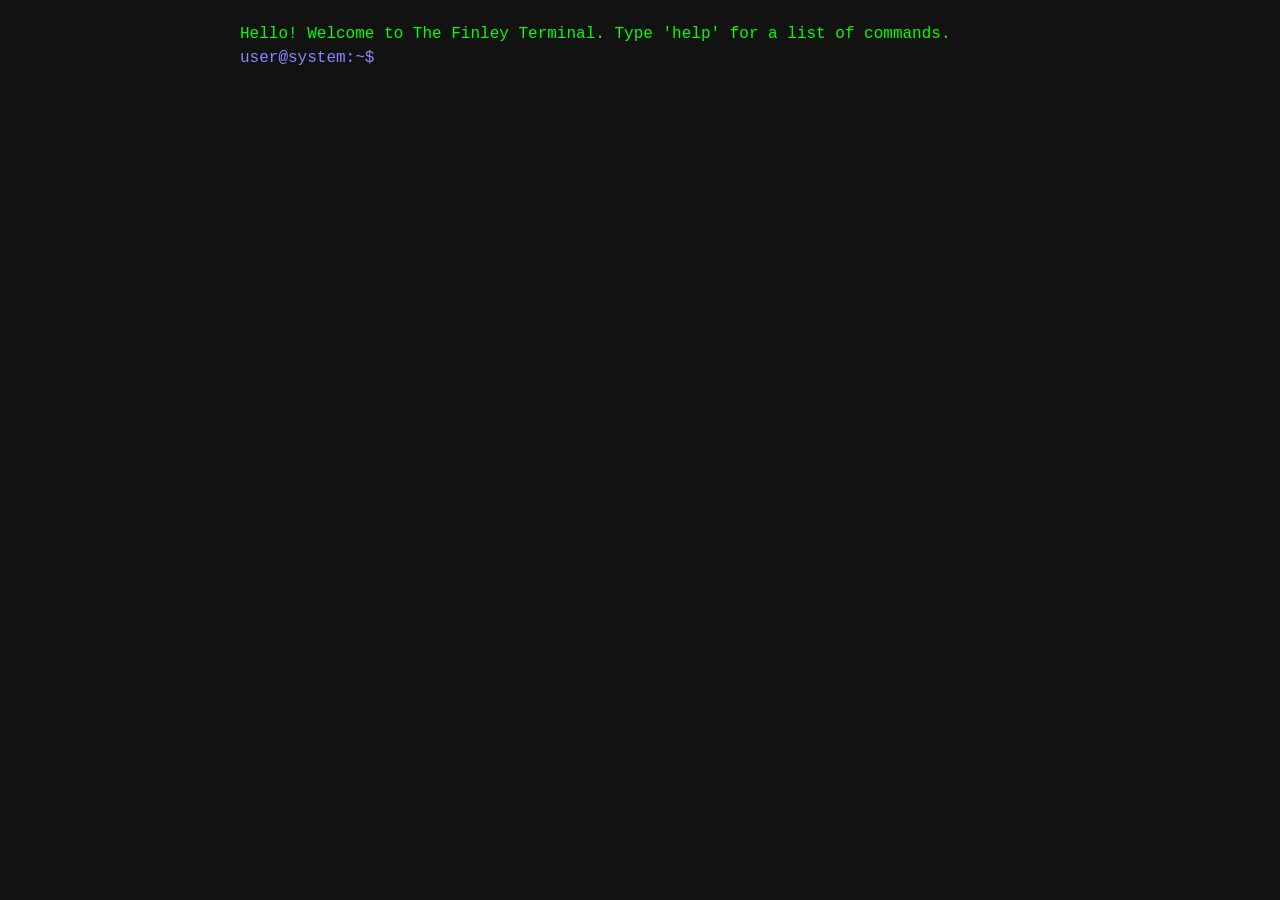
<file: comppage/index.html>
<!DOCTYPE html>
<html lang="en">
<head>
    <meta charset="UTF-8">
    <meta name="viewport" content="width=device-width, initial-scale=1.0">
    <title>Finley Taylor's Terminal</title>
    <style>
        body {
            background-color: #121212;
            color: #00ff00;
            font-family: 'Courier New', Courier, monospace;
            padding: 20px;
            margin: 0;
        }
        #terminal {
            max-width: 800px;
            margin: 0 auto;
        }
        #output {
            white-space: pre-wrap;
        }
        .input-line {
            display: flex;
            align-items: center;
            margin-top: 5px;
            gap: 8px;
        }
        .prompt {
            color: #8888ff;
            margin-right: 8px;
        }
        #command-input {
            background: transparent;
            border: none;
            color: #00ff00;
            font-family: inherit;
            font-size: inherit;
            flex-grow: 1;
            outline: none;
        }


        /* --- Custom Terminal Formatting Styles --- */
        .normal { color: #00ff00; margin-top: 5px; }
        .user-command { color: #00ff00; }
        .header { color: #00ff00; margin-top: 5px;text-decoration: underline; }
        .job-title { color: #00ff00; font-weight: bold; margin-top: 5px;  }
        .bullet { color: #00ff00; padding-left: 15px; margin-top: 5px;}
        .command { color: #00ff00; padding-left: 10px; margin-top: 5px;  }
        .error-msg { color: #00ff00; font-style: italic; margin-top : 5px; }
        .system-msg { color: #8888ff; margin-top: 5px; }
        .link {color: skyblue; margin-top: 5px}
    </style>
</head>
<body>

<div id="terminal">
    <div id="output"><div class="normal">Hello! Welcome to The Finley Terminal. Type 'help' for a list of commands.</div></div>
    <div class="input-line">
        <span class="prompt">user@system:~$  </span>
        <input type="text" id="command-input" autofocus autocomplete="off">
    </div>
</div>

<script>
    const input = document.getElementById('command-input');
    const output = document.getElementById('output');

    // 1. Structured responses using types for visual control
    const responses = {
        'help': [
            { text: 'Available commands:', type: 'header' },
            { text: '- help: show this menu', type: 'command' },
            { text: '- whoami: a bit about me', type: 'command' },
            { text: '- exp: view my CS history and experience', type: 'command' },
            { text: '- proj: hear about my projects', type: 'command' },
            { text: '- clear: clear the screen', type: 'command' },
            { text: '- home: go to my home page', type: 'command' }
        ],
        'whoami': [
            { text: 'Hello 👋 My name is Finley!', type: 'header' },
            { text: 'Originally from Portland, OR, I hold a B.A. in Computer Science from Oberlin College.', type: 'normal' },
            { text: `I am currently based out of Chicago, where in addition to looking for work in the technology sector, I am also searching for ways to fuel my creativity. I've found that studying theater and STEM subjects at the same time in college gave me a deep appreciation for finding room for both to enrich my life.`, type: 'normal' },
            {text: 'I would love to hear from you! Reach me at heyfinleytaylor@gmail.com', type: 'normal'}
        ],
        'exp': [
            { text: 'WORK EXPERIENCE', type: 'header' },
            { text: 'CS150 Grader — Oberlin, OH (Sept 2025 - Dec 2025)', type: 'job-title' },
            { text: '- Grading student work and providing relevant feedback.', type: 'bullet' },
            { text: '- Experience with git workflows, commits, and team merging.', type: 'bullet' },

            { text: 'Peer Tutor — Oberlin, OH (Sept 2023 - May 2026)', type: 'job-title' },
            { text: '- Mentoring CSCI 150 students with in-class labs and core concepts.', type: 'bullet' },

            { text: 'Research Assistant — Oberlin, OH (Feb 2025 - May 2025)', type: 'job-title' },
            { text: '- Development of a CNN for optical character recognition.', type: 'bullet' },
            { text: '- Experience with TensorFlow, NumPy, OpenCV, and data processing in Python.', type: 'bullet' },

            { text: 'RELEVANT COURSEWORK', type: 'header' },
            { text: '- Introduction to Artificial Intelligence, University College Dublin', type: 'bullet' },
            { text: '- Cloud Computing, University College Dublin', type: 'bullet' },
            { text: '- Software from Start to Start Over, Oberlin College', type: 'bullet' },
            { text: '- Programming Abstractions, Oberlin College', type: 'bullet' },
            { text: '- Intermediate Data Science, Oberlin College', type: 'bullet' },
            
            { text: 'I have experience with Python, Rust, JavaScript, R, Racket, and HTML/CSS. I am currently learning SQL!', type: 'normal' },
            { text: 'I am the most interested in data analyst, frontend design, project manager, and entry-level IT roles.', type: 'normal' },
        ],
        'proj': [
            {text: 'I built every page of my website using a combination of original code, HTML templates, CSS styling, open source code, and AI tools.', type: 'normal'},
            {text: 'Stay tuned for more projects! 🛠️', type: 'normal'}
        ]
    };


    // Helper function to safely append cleanly styled elements
    function appendOutput(text, className = '') {
        const line = document.createElement('div');
        if (className) line.className = className;
        line.textContent = text;
        output.appendChild(line);
    }

    // Helper function specifically for raw HTML strings (like the user prompt line)
    function appendOutputHTML(htmlString) {
        const wrapper = document.createElement('div');
        wrapper.innerHTML = htmlString;
        output.appendChild(wrapper);
    }

    // 2. Listen for the Enter key press
    input.addEventListener('keydown', function(event) {
        if (event.key === 'Enter') {
            const command = input.value.trim().toLowerCase();
            
            // Mirror the command typed by the user directly to the screen
            const html_string =`<div class="input-line"><span class="prompt">user@system:~$</span> <span class="user-command">${input.value}</span></div>`;
            appendOutputHTML(html_string)

            // 3. Process the command routing
            if (command === 'clear') {
                output.innerHTML = ''; 
                const html_intro =`<div id="output"><div class="normal">Hello! Welcome to The Finley Terminal. Type 'help' for a list of commands.</div>`;
                appendOutputHTML(html_intro);
            } else if (command == 'home'){
                const html_index =`<a class="link" href="../index.html" target="_blank">Click here to return to home page.</a>`;
                appendOutputHTML(`Goodbye 👋\n` + html_index)
            }
            else if (command === '') {
                // Do nothing if empty, just clear line
            } else if (responses[command]) {
                // Render the pre-programmed structural array lines
                responses[command].forEach(line => {
                    appendOutput(line.text, line.type);
                });
                // Add an empty space row for padding between prompts
                appendOutput('', 'normal');
            } else {
                // Fallback style for invalid commands
                appendOutput(`Command not found: ${command}. Type 'help' for options.`, 'error-msg');
            }

            // Reset field & snap user view downwards
            input.value = '';
            window.scrollTo(0, document.body.scrollHeight);
        }
    });

    // Keep focus on the input field when clicking anywhere on the screen
    document.addEventListener('click', () => input.focus());
</script>

</body>
</html>
</file>
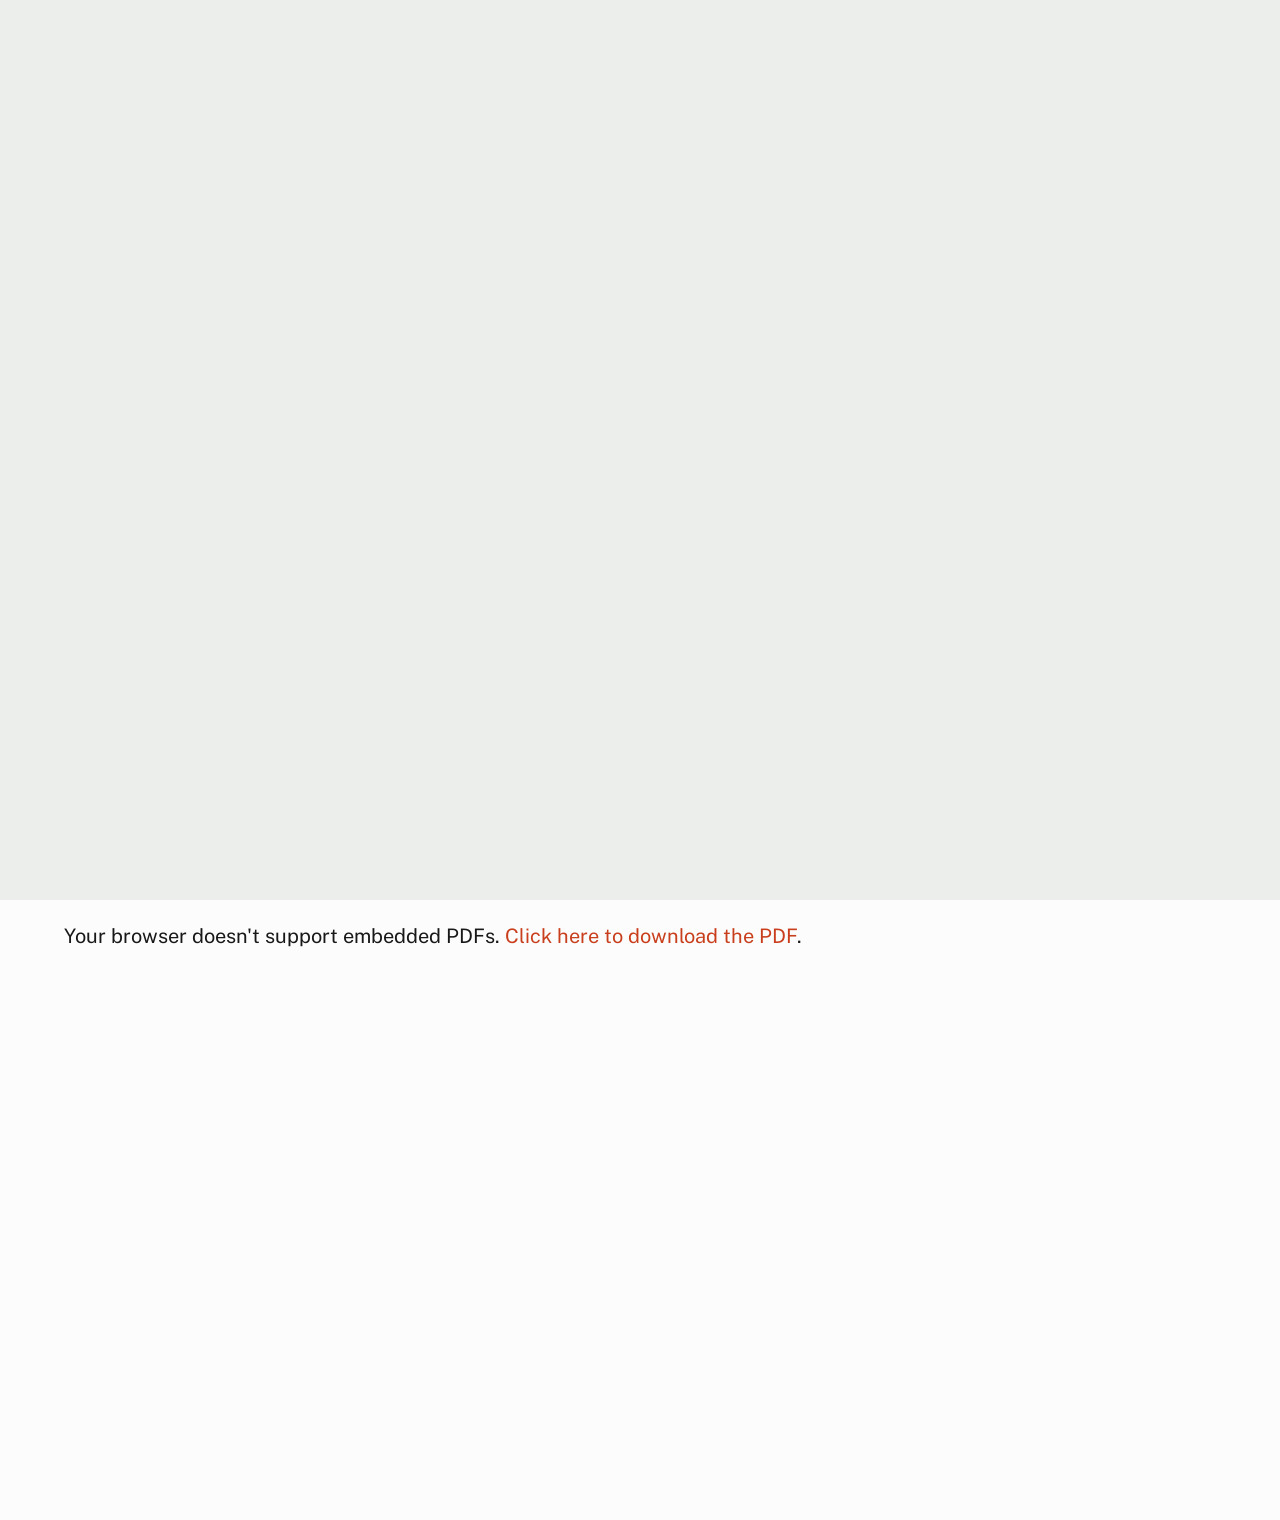
<file: actorpage/actorresume.html>
<!DOCTYPE html>
<html lang="en" class="no-js" >
<head>

    <!--- basic page needs
    ================================================== -->
    <meta charset="utf-8">
    <meta name="viewport" content="width=device-width, initial-scale=1">
    <title>Resume - Finley Taylor</title>

    <script>
        document.documentElement.classList.remove('no-js');
        document.documentElement.classList.add('js');
    </script>

    <!-- CSS
    ================================================== -->
    <link rel="stylesheet" href="css/vendor.css">
    <link rel="stylesheet" href="css/styles.css">

    <!-- favicons
    ================================================== -->
    <link rel="apple-touch-icon" sizes="180x180" href="apple-touch-icon.png">
    <link rel="icon" type="image/png" sizes="32x32" href="favicon-32x32.png">
    <link rel="icon" type="image/png" sizes="16x16" href="favicon-16x16.png">
    <link rel="manifest" href="site.webmanifest">

</head>


<body id="top">

    
    <!-- preloader
    ================================================== -->
    <div id="preloader">
        <div id="loader" class="dots-fade">
            <div></div>
            <div></div>
            <div></div>
        </div>
    </div>


    <!-- page wrap
    ================================================== -->
    <div id="page" class="s-pagewrap">


        <!-- # site header 
        ================================================== -->
        <header class="s-header">
            <div class="row s-header__inner">

                <div class="s-header__block">
                    <div class="s-header__logo">
                        <a class="logo" href="../index.html">
                            <img src="images/logo.png" alt="Homepage">
                        </a>
                    </div>

                    <a class="s-header__menu-toggle" href="#0"><span>Menu</span></a>
                </div> <!-- end s-header__block -->

                <nav class="s-header__nav">    
                    <ul class="s-header__menu-links">
                        <li><a href="index.html">Back</a></li>
                    </ul> <!-- s-header__menu-links -->    
                </nav> <!-- end s-header__nav -->

            </div> <!-- end s-header__inner -->
        </header> <!-- end s-header -->


        <!-- # intro
        ================================================== -->
        <section id="intro" class="s-intro target-section">

            <div class="row s-intro__content width-sixteen-col">
                <div class="column lg-12 s-intro__content-inner grid-block grid-16">
                    
                    <div class="s-intro__content-text">

                        <h1 class="s-intro__content-title">
                        Resume                        
                        </h1>                            

                    </div> <!-- s-intro__content-text -->                     
                    
                </div> <!-- s-intro__content-inner -->  
            </div> <!-- s-intro__content -->

        

            <div class="s-intro__content-media">                               
                <img src="images/folio/headshot2.jpg" srcset="images/folio/headshot2.jpg 1x, images/folio/headshot2.jpg 2x" alt="">
            </div> <!-- s-intro__content-media -->               

            

        </section> <!-- end s-intro -->

        <div style="display: flex; justify-content: center; width: 100%; margin-top: 20px">
            
            <object 
                data="finleytaylorresume.pdf" 
                type="application/pdf" 
                width="90%" 
                height="600px">
                <p>Your browser doesn't support embedded PDFs. 
                    <a href="finleytaylorresume.pdf">Click here to download the PDF</a>.
                </p>
            </object>

        </div>          

    <!-- Java Script
    ================================================== -->
    <script src="js/plugins.js"></script>
    <script src="js/main.js"></script>

</body>
</html>
</file>
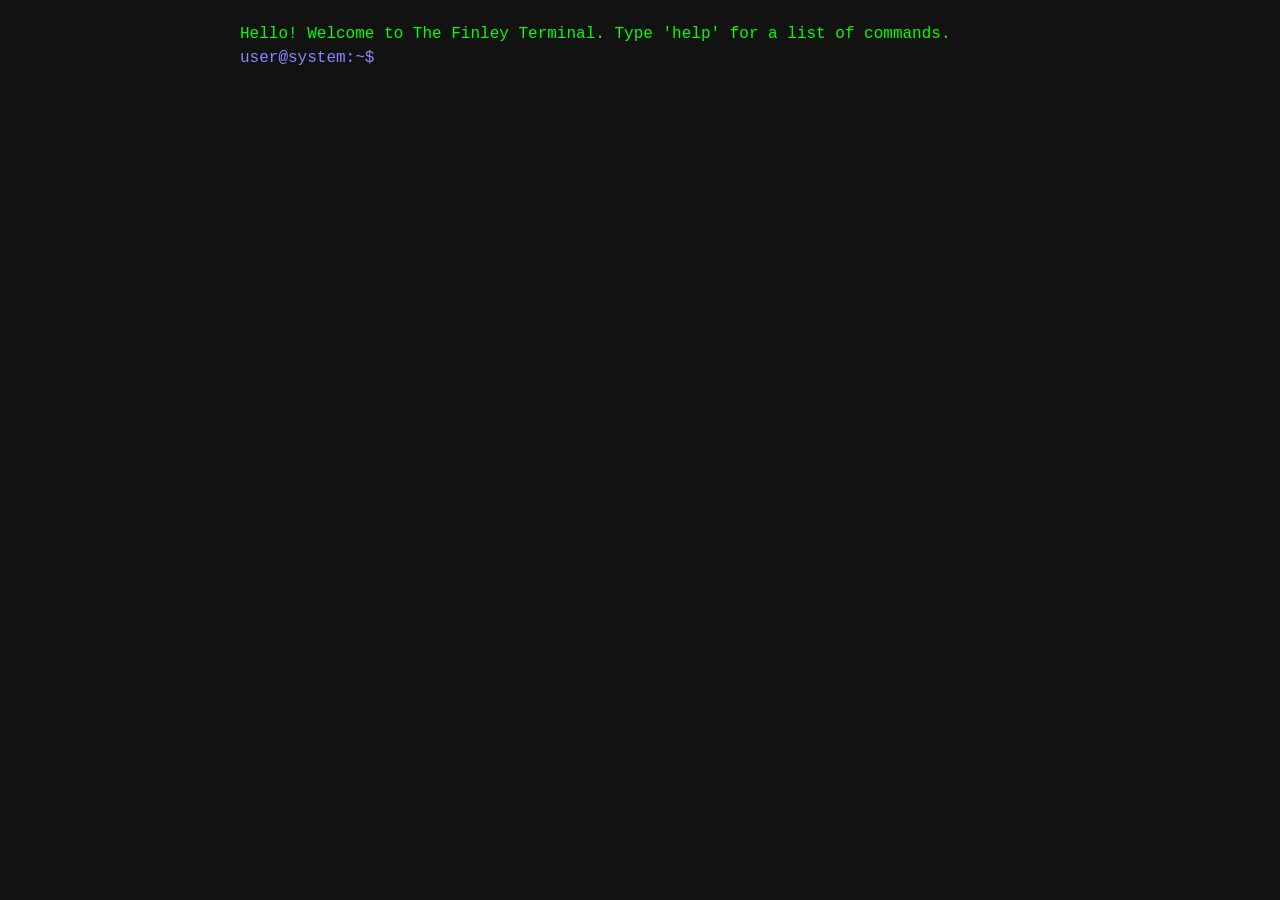
<file: comppage/comp.html>
<!DOCTYPE html>
<html lang="en">
<head>
    <meta charset="UTF-8">
    <meta name="viewport" content="width=device-width, initial-scale=1.0">
    <title>Web Terminal</title>
    <style>
        body {
            background-color: #121212;
            color: #00ff00;
            font-family: 'Courier New', Courier, monospace;
            padding: 20px;
            margin: 0;
        }
        #terminal {
            max-width: 800px;
            margin: 0 auto;
        }
        #output {
            white-space: pre-wrap;
        }
        .input-line {
            display: flex;
            align-items: center;
            margin-top: 5px;
            gap: 8px;
        }
        .prompt {
            color: #8888ff;
            margin-right: 8px;
        }
        #command-input {
            background: transparent;
            border: none;
            color: #00ff00;
            font-family: inherit;
            font-size: inherit;
            flex-grow: 1;
            outline: none;
        }


        /* --- Custom Terminal Formatting Styles --- */
        .normal { color: #00ff00; margin-top: 5px; }
        .user-command { color: #00ff00; }
        .header { color: #00ff00; margin-top: 5px;text-decoration: underline; }
        .job-title { color: #00ff00; font-weight: bold; margin-top: 5px;  }
        .bullet { color: #00ff00; padding-left: 15px; margin-top: 5px;}
        .command { color: #00ff00; padding-left: 10px; margin-top: 5px;  }
        .error-msg { color: #00ff00; font-style: italic; margin-top : 5px; }
        .system-msg { color: #8888ff; margin-top: 5px; }
        .link {color: skyblue; margin-top: 5px}
    </style>
</head>
<body>

<div id="terminal">
    <div id="output"><div class="normal">Hello! Welcome to The Finley Terminal. Type 'help' for a list of commands.</div></div>
    <div class="input-line">
        <span class="prompt">user@system:~$  </span>
        <input type="text" id="command-input" autofocus autocomplete="off">
    </div>
</div>

<script>
    const input = document.getElementById('command-input');
    const output = document.getElementById('output');

    // 1. Structured responses using types for visual control
    const responses = {
        'help': [
            { text: 'Available commands:', type: 'header' },
            { text: '- help: show this menu', type: 'command' },
            { text: '- whoami: a bit about me', type: 'command' },
            { text: '- exp: view my CS history and experience', type: 'command' },
            { text: '- proj: hear about my projects', type: 'command' },
            { text: '- clear: clear the screen', type: 'command' },
            { text: '- home: go to my home page', type: 'command' }
        ],
        'whoami': [
            { text: 'Hello 👋 My name is Finley!', type: 'header' },
            { text: 'Originally from Portland, OR, I hold a B.A. in Computer Science from Oberlin College.', type: 'normal' },
            { text: `I am currently based out of Chicago, where in addition to looking for work in the technology sector, I am also searching for ways to fuel my creativity. I've found that studying theater and STEM subjects at the same time in college gave me a deep appreciation for finding room for both to enrich my life.`, type: 'normal' },
            {text: 'I would love to hear from you! Reach me at finleyjotaylor@gmail.com', type: 'normal'}
        ],
        'exp': [
            { text: 'WORK EXPERIENCE', type: 'header' },
            { text: 'CS150 Grader — Oberlin, OH (Sept 2025 - Dec 2025)', type: 'job-title' },
            { text: '- Grading student work and providing relevant feedback.', type: 'bullet' },
            { text: '- Experience with git workflows, commits, and team merging.', type: 'bullet' },

            { text: 'Peer Tutor — Oberlin, OH (Sept 2023 - May 2026)', type: 'job-title' },
            { text: '- Mentoring CSCI 150 students with in-class labs and core concepts.', type: 'bullet' },

            { text: 'Research Assistant — Oberlin, OH (Feb 2025 - May 2025)', type: 'job-title' },
            { text: '- Development of a CNN for optical character recognition.', type: 'bullet' },
            { text: '- Experience with TensorFlow, NumPy, OpenCV, and data processing in Python.', type: 'bullet' },

            { text: 'RELEVANT COURSEWORK', type: 'header' },
            { text: '- Introduction to Artificial Intelligence, University College Dublin', type: 'bullet' },
            { text: '- Cloud Computing, University College Dublin', type: 'bullet' },
            { text: '- Software from Start to Start Over, Oberlin College', type: 'bullet' },
            { text: '- Programming Abstractions, Oberlin College', type: 'bullet' },
            { text: '- Intermediate Data Science, Oberlin College', type: 'bullet' },
            
            { text: 'I have experience with Python, Rust, JavaScript, R, Racket, and HTML/CSS. I am currently learning SQL!', type: 'normal' },
            { text: 'I am the most interested in data analyst, frontend design, project manager, and entry-level IT roles.', type: 'normal' },
        ],
        'proj': [
            {text: 'I built every page of my website using a combination of original code, HTML templates, CSS styling, open source code, and AI tools.', type: 'normal'},
            {text: 'Stay tuned for more projects! 🛠️', type: 'normal'}
        ]
    };


    // Helper function to safely append cleanly styled elements
    function appendOutput(text, className = '') {
        const line = document.createElement('div');
        if (className) line.className = className;
        line.textContent = text;
        output.appendChild(line);
    }

    // Helper function specifically for raw HTML strings (like the user prompt line)
    function appendOutputHTML(htmlString) {
        const wrapper = document.createElement('div');
        wrapper.innerHTML = htmlString;
        output.appendChild(wrapper);
    }

    // 2. Listen for the Enter key press
    input.addEventListener('keydown', function(event) {
        if (event.key === 'Enter') {
            const command = input.value.trim().toLowerCase();
            
            // Mirror the command typed by the user directly to the screen
            const html_string =`<div class="input-line"><span class="prompt">user@system:~$</span> <span class="user-command">${input.value}</span></div>`;
            appendOutputHTML(html_string)

            // 3. Process the command routing
            if (command === 'clear') {
                output.innerHTML = ''; 
                const html_intro =`<div id="output"><div class="normal">Hello! Welcome to The Finley Terminal. Type 'help' for a list of commands.</div>`;
                appendOutputHTML(html_intro);
            } else if (command == 'home'){
                const html_index =`<a class="link" href="../index.html" target="_blank">Click here to return to home page.</a>`;
                appendOutputHTML(`Goodbye 👋\n` + html_index)
            }
            else if (command === '') {
                // Do nothing if empty, just clear line
            } else if (responses[command]) {
                // Render the pre-programmed structural array lines
                responses[command].forEach(line => {
                    appendOutput(line.text, line.type);
                });
                // Add an empty space row for padding between prompts
                appendOutput('', 'normal');
            } else {
                // Fallback style for invalid commands
                appendOutput(`Command not found: ${command}. Type 'help' for options.`, 'error-msg');
            }

            // Reset field & snap user view downwards
            input.value = '';
            window.scrollTo(0, document.body.scrollHeight);
        }
    });

    // Keep focus on the input field when clicking anywhere on the screen
    document.addEventListener('click', () => input.focus());
</script>

</body>
</html>
</file>
<file: actorpage/css/vendor.css>
/* ===================================================================
 * Hudson Third-party Stylesheets
 * Template Ver. 1.0.0
 * 04-03-2023
 * -------------------------------------------------------------------
 *
 * TOC:
 * # PrismJS 
 * # Swiper
 * # GLightbox
 *
 * ------------------------------------------------------------------- */
 

/* ===================================================================
 * # PrismJS 1.20.0
 *   https://prismjs.com/download.html#themes=prism-okaidia&languages=markup+css+clike+javascript+markup-templating+php 
 *   
 *   okaidia theme for JavaScript, CSS and HTML
 *   Loosely based on Monokai textmate theme by http://www.monokai.nl/
 *   @author ocodia
 * ------------------------------------------------------------------- */
code[class*=language-],
pre[class*=language-] {
    color          : #f8f8f2;
    background     : none;
    text-shadow    : 0 1px rgba(0, 0, 0, 0.3);
    font-family    : var(--font-mono);
    font-size      : calc(var(--text-size) * 0.9444);
    text-align     : left;
    white-space    : pre;
    word-spacing   : normal;
    word-break     : normal;
    word-wrap      : normal;
    line-height    : var(--vspace-1);
    -moz-tab-size  : 4;
    -o-tab-size    : 4;
    tab-size       : 4;
    -webkit-hyphens: none;
    hyphens        : none;
}

/* Code blocks */
pre[class*=language-] {
    padding : var(--vspace-0_5) 0 var(--vspace-1);
    margin  : var(--vspace-1) 0;
    overflow: auto;
}

:not(pre)>code[class*=language-],
pre[class*=language-] {
    background: #272822;
}

/* Inline code */
:not(pre)>code[class*=language-] {
    padding    : 0.1em;
    white-space: normal;
}

.token.comment,
.token.prolog,
.token.doctype,
.token.cdata {
    color: slategray;
}

.token.punctuation {
    color: #f8f8f2;
}

.token.namespace {
    opacity: 0.7;
}

.token.property,
.token.tag,
.token.constant,
.token.symbol,
.token.deleted {
    color: #f92672;
}

.token.boolean,
.token.number {
    color: #ae81ff;
}

.token.selector,
.token.attr-name,
.token.string,
.token.char,
.token.builtin,
.token.inserted {
    color: #a6e22e;
}

.token.operator,
.token.entity,
.token.url,
.language-css .token.string,
.style .token.string,
.token.variable {
    color: #f8f8f2;
}

.token.atrule,
.token.attr-value,
.token.function,
.token.class-name {
    color: #e6db74;
}

.token.keyword {
    color: #66d9ef;
}

.token.regex,
.token.important {
    color: #fd971f;
}

.token.important,
.token.bold {
    font-weight: bold;
}

.token.italic {
    font-style: italic;
}

.token.entity {
    cursor: help;
}


/* ===================================================================
 * # Swiper 6.4.5
 *   Most modern mobile touch slider and framework with hardware accelerated transitions
 *   https://swiperjs.com
 *
 *   Copyright 2014-2020 Vladimir Kharlampidi
 *
 *   Released under the MIT License
 *
 *   Released on: December 18, 2020
 * ------------------------------------------------------------------- */
@font-face {
    font-family: "swiper-icons";
    src        : url("data:application/font-woff;charset=utf-8;base64, [base64]//wADZ2x5ZgAAAywAAADMAAAD2MHtryVoZWFkAAABbAAAADAAAAA2E2+eoWhoZWEAAAGcAAAAHwAAACQC9gDzaG10eAAAAigAAAAZAAAArgJkABFsb2NhAAAC0AAAAFoAAABaFQAUGG1heHAAAAG8AAAAHwAAACAAcABAbmFtZQAAA/gAAAE5AAACXvFdBwlwb3N0AAAFNAAAAGIAAACE5s74hXjaY2BkYGAAYpf5Hu/j+W2+MnAzMYDAzaX6QjD6/4//Bxj5GA8AuRwMYGkAPywL13jaY2BkYGA88P8Agx4j+/8fQDYfA1AEBWgDAIB2BOoAeNpjYGRgYNBh4GdgYgABEMnIABJzYNADCQAACWgAsQB42mNgYfzCOIGBlYGB0YcxjYGBwR1Kf2WQZGhhYGBiYGVmgAFGBiQQkOaawtDAoMBQxXjg/wEGPcYDDA4wNUA2CCgwsAAAO4EL6gAAeNpj2M0gyAACqxgGNWBkZ2D4/wMA+xkDdgAAAHjaY2BgYGaAYBkGRgYQiAHyGMF8FgYHIM3DwMHABGQrMOgyWDLEM1T9/w8UBfEMgLzE////P/5//f/V/xv+r4eaAAeMbAxwIUYmIMHEgKYAYjUcsDAwsLKxc3BycfPw8jEQA/[base64]/uznmfPFBNODM2K7MTQ45YEAZqGP81AmGGcF3iPqOop0r1SPTaTbVkfUe4HXj97wYE+yNwWYxwWu4v1ugWHgo3S1XdZEVqWM7ET0cfnLGxWfkgR42o2PvWrDMBSFj/IHLaF0zKjRgdiVMwScNRAoWUoH78Y2icB/yIY09An6AH2Bdu/UB+yxopYshQiEvnvu0dURgDt8QeC8PDw7Fpji3fEA4z/PEJ6YOB5hKh4dj3EvXhxPqH/SKUY3rJ7srZ4FZnh1PMAtPhwP6fl2PMJMPDgeQ4rY8YT6Gzao0eAEA409DuggmTnFnOcSCiEiLMgxCiTI6Cq5DZUd3Qmp10vO0LaLTd2cjN4fOumlc7lUYbSQcZFkutRG7g6JKZKy0RmdLY680CDnEJ+UMkpFFe1RN7nxdVpXrC4aTtnaurOnYercZg2YVmLN/d/gczfEimrE/fs/bOuq29Zmn8tloORaXgZgGa78yO9/cnXm2BpaGvq25Dv9S4E9+5SIc9PqupJKhYFSSl47+Qcr1mYNAAAAeNptw0cKwkAAAMDZJA8Q7OUJvkLsPfZ6zFVERPy8qHh2YER+3i/BP83vIBLLySsoKimrqKqpa2hp6+jq6RsYGhmbmJqZSy0sraxtbO3sHRydnEMU4uR6yx7JJXveP7WrDycAAAAAAAH//wACeNpjYGRgYOABYhkgZgJCZgZNBkYGLQZtIJsFLMYAAAw3ALgAeNolizEKgDAQBCchRbC2sFER0YD6qVQiBCv/H9ezGI6Z5XBAw8CBK/m5iQQVauVbXLnOrMZv2oLdKFa8Pjuru2hJzGabmOSLzNMzvutpB3N42mNgZGBg4GKQYzBhYMxJLMlj4GBgAYow/P/PAJJhLM6sSoWKfWCAAwDAjgbRAAB42mNgYGBkAIIbCZo5IPrmUn0hGA0AO8EFTQAA") format("woff");
    font-weight: 400;
    font-style : normal;
}

:root {
    --swiper-theme-color: #007aff;
}

.swiper-container {
    margin-left : auto;
    margin-right: auto;
    position    : relative;
    overflow    : hidden;
    list-style  : none;
    padding     : 0;
    /* Fix of Webkit flickering */
    z-index     : 1;
}

.swiper-container-vertical>.swiper-wrapper {
    flex-direction: column;
}

.swiper-wrapper {
    position           : relative;
    width              : 100%;
    height             : 100%;
    z-index            : 1;
    display            : flex;
    transition-property: transform;
    box-sizing         : content-box;
}

.swiper-container-android .swiper-slide,
.swiper-wrapper {
    transform: translate3d(0px, 0, 0);
}

.swiper-container-multirow>.swiper-wrapper {
    flex-wrap: wrap;
}

.swiper-container-multirow-column>.swiper-wrapper {
    flex-wrap     : wrap;
    flex-direction: column;
}

.swiper-container-free-mode>.swiper-wrapper {
    transition-timing-function: ease-out;
    margin                    : 0 auto;
}

.swiper-slide {
    flex-shrink        : 0;
    width              : 100%;
    height             : 100%;
    position           : relative;
    transition-property: transform;
}

.swiper-slide-invisible-blank {
    visibility: hidden;
}

/* Auto Height */
.swiper-container-autoheight,
.swiper-container-autoheight .swiper-slide {
    height: auto;
}

.swiper-container-autoheight .swiper-wrapper {
    align-items        : flex-start;
    transition-property: transform, height;
}

/* 3D Effects */
.swiper-container-3d {
    perspective: 1200px;
}

.swiper-container-3d .swiper-wrapper,
.swiper-container-3d .swiper-slide,
.swiper-container-3d .swiper-slide-shadow-left,
.swiper-container-3d .swiper-slide-shadow-right,
.swiper-container-3d .swiper-slide-shadow-top,
.swiper-container-3d .swiper-slide-shadow-bottom,
.swiper-container-3d .swiper-cube-shadow {
    transform-style: preserve-3d;
}

.swiper-container-3d .swiper-slide-shadow-left,
.swiper-container-3d .swiper-slide-shadow-right,
.swiper-container-3d .swiper-slide-shadow-top,
.swiper-container-3d .swiper-slide-shadow-bottom {
    position      : absolute;
    left          : 0;
    top           : 0;
    width         : 100%;
    height        : 100%;
    pointer-events: none;
    z-index       : 10;
}

.swiper-container-3d .swiper-slide-shadow-left {
    background-image: linear-gradient(to left, rgba(0, 0, 0, 0.5), rgba(0, 0, 0, 0));
}

.swiper-container-3d .swiper-slide-shadow-right {
    background-image: linear-gradient(to right, rgba(0, 0, 0, 0.5), rgba(0, 0, 0, 0));
}

.swiper-container-3d .swiper-slide-shadow-top {
    background-image: linear-gradient(to top, rgba(0, 0, 0, 0.5), rgba(0, 0, 0, 0));
}

.swiper-container-3d .swiper-slide-shadow-bottom {
    background-image: linear-gradient(to bottom, rgba(0, 0, 0, 0.5), rgba(0, 0, 0, 0));
}

/* CSS Mode */
.swiper-container-css-mode>.swiper-wrapper {
    overflow          : auto;
    scrollbar-width   : none;
    /* For Firefox */
    -ms-overflow-style: none;
    /* For Internet Explorer and Edge */
}

.swiper-container-css-mode>.swiper-wrapper::-webkit-scrollbar {
    display: none;
}

.swiper-container-css-mode>.swiper-wrapper>.swiper-slide {
    scroll-snap-align: start start;
}

.swiper-container-horizontal.swiper-container-css-mode>.swiper-wrapper {
    scroll-snap-type: x mandatory;
}

.swiper-container-vertical.swiper-container-css-mode>.swiper-wrapper {
    scroll-snap-type: y mandatory;
}

:root {
    --swiper-navigation-size : 44px;
    /*
    --swiper-navigation-color: var(--swiper-theme-color);
    */
}

.swiper-button-prev,
.swiper-button-next {
    position       : absolute;
    top            : 50%;
    width          : calc(var(--swiper-navigation-size) / 44 * 27);
    height         : var(--swiper-navigation-size);
    margin-top     : calc(-1 * var(--swiper-navigation-size) / 2);
    z-index        : 10;
    cursor         : pointer;
    display        : flex;
    align-items    : center;
    justify-content: center;
    color          : var(--swiper-navigation-color, var(--swiper-theme-color));
}

.swiper-button-prev.swiper-button-disabled,
.swiper-button-next.swiper-button-disabled {
    opacity       : 0.35;
    cursor        : auto;
    pointer-events: none;
}

.swiper-button-prev:after,
.swiper-button-next:after {
    font-family   : swiper-icons;
    font-size     : var(--swiper-navigation-size);
    text-transform: none !important;
    letter-spacing: 0;
    text-transform: none;
    font-variant  : initial;
    line-height   : 1;
}

.swiper-button-prev,
.swiper-container-rtl .swiper-button-next {
    left : 10px;
    right: auto;
}

.swiper-button-prev:after,
.swiper-container-rtl .swiper-button-next:after {
    content: "prev";
}

.swiper-button-next,
.swiper-container-rtl .swiper-button-prev {
    right: 10px;
    left : auto;
}

.swiper-button-next:after,
.swiper-container-rtl .swiper-button-prev:after {
    content: "next";
}

.swiper-button-prev.swiper-button-white,
.swiper-button-next.swiper-button-white {
    --swiper-navigation-color: #ffffff;
}

.swiper-button-prev.swiper-button-black,
.swiper-button-next.swiper-button-black {
    --swiper-navigation-color: #000000;
}

.swiper-button-lock {
    display: none;
}

:root {
    /*
    --swiper-pagination-color: var(--swiper-theme-color);
    */
}

.swiper-pagination {
    position  : absolute;
    text-align: center;
    transition: 300ms opacity;
    transform : translate3d(0, 0, 0);
    z-index   : 10;
}

.swiper-pagination.swiper-pagination-hidden {
    opacity: 0;
}

/* Common Styles */
.swiper-pagination-fraction,
.swiper-pagination-custom,
.swiper-container-horizontal>.swiper-pagination-bullets {
    bottom: 10px;
    left  : 0;
    width : 100%;
}

/* Bullets */
.swiper-pagination-bullets-dynamic {
    overflow : hidden;
    font-size: 0;
}

.swiper-pagination-bullets-dynamic .swiper-pagination-bullet {
    transform: scale(0.33);
    position : relative;
}

.swiper-pagination-bullets-dynamic .swiper-pagination-bullet-active {
    transform: scale(1);
}

.swiper-pagination-bullets-dynamic .swiper-pagination-bullet-active-main {
    transform: scale(1);
}

.swiper-pagination-bullets-dynamic .swiper-pagination-bullet-active-prev {
    transform: scale(0.66);
}

.swiper-pagination-bullets-dynamic .swiper-pagination-bullet-active-prev-prev {
    transform: scale(0.33);
}

.swiper-pagination-bullets-dynamic .swiper-pagination-bullet-active-next {
    transform: scale(0.66);
}

.swiper-pagination-bullets-dynamic .swiper-pagination-bullet-active-next-next {
    transform: scale(0.33);
}

.swiper-pagination-bullet {
    width        : 8px;
    height       : 8px;
    display      : inline-block;
    border-radius: 100%;
    background   : #000;
    opacity      : 0.2;
}

button.swiper-pagination-bullet {
    border            : none;
    margin            : 0;
    padding           : 0;
    box-shadow        : none;
    -webkit-appearance: none;
    -moz-appearance   : none;
    appearance        : none;
}

.swiper-pagination-clickable .swiper-pagination-bullet {
    cursor: pointer;
}

.swiper-pagination-bullet-active {
    opacity   : 1;
    background: var(--swiper-pagination-color, var(--swiper-theme-color));
}

.swiper-container-vertical>.swiper-pagination-bullets {
    right    : 10px;
    top      : 50%;
    transform: translate3d(0px, -50%, 0);
}

.swiper-container-vertical>.swiper-pagination-bullets .swiper-pagination-bullet {
    margin : 6px 0;
    display: block;
}

.swiper-container-vertical>.swiper-pagination-bullets.swiper-pagination-bullets-dynamic {
    top      : 50%;
    transform: translateY(-50%);
    width    : 8px;
}

.swiper-container-vertical>.swiper-pagination-bullets.swiper-pagination-bullets-dynamic .swiper-pagination-bullet {
    display   : inline-block;
    transition: 200ms transform, 200ms top;
}

.swiper-container-horizontal>.swiper-pagination-bullets .swiper-pagination-bullet {
    margin: 0 4px;
}

.swiper-container-horizontal>.swiper-pagination-bullets.swiper-pagination-bullets-dynamic {
    left       : 50%;
    transform  : translateX(-50%);
    white-space: nowrap;
}

.swiper-container-horizontal>.swiper-pagination-bullets.swiper-pagination-bullets-dynamic .swiper-pagination-bullet {
    transition: 200ms transform, 200ms left;
}

.swiper-container-horizontal.swiper-container-rtl>.swiper-pagination-bullets-dynamic .swiper-pagination-bullet {
    transition: 200ms transform, 200ms right;
}

/* Progress */
.swiper-pagination-progressbar {
    background: rgba(0, 0, 0, 0.25);
    position  : absolute;
}

.swiper-pagination-progressbar .swiper-pagination-progressbar-fill {
    background      : var(--swiper-pagination-color, var(--swiper-theme-color));
    position        : absolute;
    left            : 0;
    top             : 0;
    width           : 100%;
    height          : 100%;
    transform       : scale(0);
    transform-origin: left top;
}

.swiper-container-rtl .swiper-pagination-progressbar .swiper-pagination-progressbar-fill {
    transform-origin: right top;
}

.swiper-container-horizontal>.swiper-pagination-progressbar,
.swiper-container-vertical>.swiper-pagination-progressbar.swiper-pagination-progressbar-opposite {
    width : 100%;
    height: 4px;
    left  : 0;
    top   : 0;
}

.swiper-container-vertical>.swiper-pagination-progressbar,
.swiper-container-horizontal>.swiper-pagination-progressbar.swiper-pagination-progressbar-opposite {
    width : 4px;
    height: 100%;
    left  : 0;
    top   : 0;
}

.swiper-pagination-white {
    --swiper-pagination-color: #ffffff;
}

.swiper-pagination-black {
    --swiper-pagination-color: #000000;
}

.swiper-pagination-lock {
    display: none;
}

/* Scrollbar */
.swiper-scrollbar {
    border-radius   : 10px;
    position        : relative;
    -ms-touch-action: none;
    background      : rgba(0, 0, 0, 0.1);
}

.swiper-container-horizontal>.swiper-scrollbar {
    position: absolute;
    left    : 1%;
    bottom  : 3px;
    z-index : 50;
    height  : 5px;
    width   : 98%;
}

.swiper-container-vertical>.swiper-scrollbar {
    position: absolute;
    right   : 3px;
    top     : 1%;
    z-index : 50;
    width   : 5px;
    height  : 98%;
}

.swiper-scrollbar-drag {
    height       : 100%;
    width        : 100%;
    position     : relative;
    background   : rgba(0, 0, 0, 0.5);
    border-radius: 10px;
    left         : 0;
    top          : 0;
}

.swiper-scrollbar-cursor-drag {
    cursor: move;
}

.swiper-scrollbar-lock {
    display: none;
}

.swiper-zoom-container {
    width          : 100%;
    height         : 100%;
    display        : flex;
    justify-content: center;
    align-items    : center;
    text-align     : center;
}

.swiper-zoom-container>img,
.swiper-zoom-container>svg,
.swiper-zoom-container>canvas {
    max-width    : 100%;
    max-height   : 100%;
    -o-object-fit: contain;
    object-fit   : contain;
}

.swiper-slide-zoomed {
    cursor: move;
}

/* Preloader */
:root {
    /*
    --swiper-preloader-color: var(--swiper-theme-color);
    */
}

.swiper-lazy-preloader {
    width           : 42px;
    height          : 42px;
    position        : absolute;
    left            : 50%;
    top             : 50%;
    margin-left     : -21px;
    margin-top      : -21px;
    z-index         : 10;
    transform-origin: 50%;
    animation       : swiper-preloader-spin 1s infinite linear;
    box-sizing      : border-box;
    border          : 4px solid var(--swiper-preloader-color, var(--swiper-theme-color));
    border-radius   : 50%;
    border-top-color: transparent;
}

.swiper-lazy-preloader-white {
    --swiper-preloader-color: #fff;
}

.swiper-lazy-preloader-black {
    --swiper-preloader-color: #000;
}

@keyframes swiper-preloader-spin {
    100% {
        transform: rotate(360deg);
    }
}

/* a11y */
.swiper-container .swiper-notification {
    position      : absolute;
    left          : 0;
    top           : 0;
    pointer-events: none;
    opacity       : 0;
    z-index       : -1000;
}

.swiper-container-fade.swiper-container-free-mode .swiper-slide {
    transition-timing-function: ease-out;
}

.swiper-container-fade .swiper-slide {
    pointer-events     : none;
    transition-property: opacity;
}

.swiper-container-fade .swiper-slide .swiper-slide {
    pointer-events: none;
}

.swiper-container-fade .swiper-slide-active,
.swiper-container-fade .swiper-slide-active .swiper-slide-active {
    pointer-events: auto;
}

.swiper-container-cube {
    overflow: visible;
}

.swiper-container-cube .swiper-slide {
    pointer-events             : none;
    -webkit-backface-visibility: hidden;
    backface-visibility        : hidden;
    z-index                    : 1;
    visibility                 : hidden;
    transform-origin           : 0 0;
    width                      : 100%;
    height                     : 100%;
}

.swiper-container-cube .swiper-slide .swiper-slide {
    pointer-events: none;
}

.swiper-container-cube.swiper-container-rtl .swiper-slide {
    transform-origin: 100% 0;
}

.swiper-container-cube .swiper-slide-active,
.swiper-container-cube .swiper-slide-active .swiper-slide-active {
    pointer-events: auto;
}

.swiper-container-cube .swiper-slide-active,
.swiper-container-cube .swiper-slide-next,
.swiper-container-cube .swiper-slide-prev,
.swiper-container-cube .swiper-slide-next+.swiper-slide {
    pointer-events: auto;
    visibility    : visible;
}

.swiper-container-cube .swiper-slide-shadow-top,
.swiper-container-cube .swiper-slide-shadow-bottom,
.swiper-container-cube .swiper-slide-shadow-left,
.swiper-container-cube .swiper-slide-shadow-right {
    z-index                    : 0;
    -webkit-backface-visibility: hidden;
    backface-visibility        : hidden;
}

.swiper-container-cube .swiper-cube-shadow {
    position  : absolute;
    left      : 0;
    bottom    : 0px;
    width     : 100%;
    height    : 100%;
    background: #000;
    opacity   : 0.6;
    filter    : blur(50px);
    z-index   : 0;
}

.swiper-container-flip {
    overflow: visible;
}

.swiper-container-flip .swiper-slide {
    pointer-events             : none;
    -webkit-backface-visibility: hidden;
    backface-visibility        : hidden;
    z-index                    : 1;
}

.swiper-container-flip .swiper-slide .swiper-slide {
    pointer-events: none;
}

.swiper-container-flip .swiper-slide-active,
.swiper-container-flip .swiper-slide-active .swiper-slide-active {
    pointer-events: auto;
}

.swiper-container-flip .swiper-slide-shadow-top,
.swiper-container-flip .swiper-slide-shadow-bottom,
.swiper-container-flip .swiper-slide-shadow-left,
.swiper-container-flip .swiper-slide-shadow-right {
    z-index                    : 0;
    -webkit-backface-visibility: hidden;
    backface-visibility        : hidden;
}


/* ==========================================================================
 * # GLightbox
 *
 * GLightbox 3.2.0
 * https://biati-digital.github.io/glightbox/
 * -------------------------------------------------------------------------- 
 */
.glightbox-container {
    width                      : 100%;
    height                     : 100%;
    position                   : fixed;
    top                        : 0;
    left                       : 0;
    z-index                    : 999999 !important;
    overflow                   : hidden;
    touch-action               : none;
    -webkit-text-size-adjust   : 100%;
    -moz-text-size-adjust      : 100%;
    text-size-adjust           : 100%;
    -webkit-backface-visibility: hidden;
    backface-visibility        : hidden;
    outline                    : none;
}

.glightbox-container.inactive {
    display: none;
}

.glightbox-container .gcontainer {
    position: relative;
    width   : 100%;
    height  : 100%;
    z-index : 9999;
    overflow: hidden;
}

.glightbox-container .gslider {
    transition     : transform 0.4s ease;
    height         : 100%;
    left           : 0;
    top            : 0;
    width          : 100%;
    position       : relative;
    overflow       : hidden;
    display        : flex !important;
    justify-content: center;
    align-items    : center;
    transform      : translate3d(0, 0, 0);
}

.glightbox-container .gslide {
    width              : 100%;
    position           : absolute;
    -webkit-user-select: none;
    -moz-user-select   : none;
    user-select        : none;
    display            : flex;
    align-items        : center;
    justify-content    : center;
    opacity            : 0;
}

.glightbox-container .gslide.current {
    opacity : 1;
    z-index : 99999;
    position: relative;
}

.glightbox-container .gslide.prev {
    opacity: 1;
    z-index: 9999;
}

.glightbox-container .gslide-inner-content {
    width: 100%;
}

.glightbox-container .ginner-container {
    position       : relative;
    width          : 100%;
    display        : flex;
    justify-content: center;
    flex-direction : column;
    max-width      : 100%;
    margin         : auto;
    height         : 100vh;
}

.glightbox-container .ginner-container.gvideo-container {
    width: 100%;
}

.glightbox-container .ginner-container.desc-bottom,
.glightbox-container .ginner-container.desc-top {
    flex-direction: column;
}

.glightbox-container .ginner-container.desc-left,
.glightbox-container .ginner-container.desc-right {
    max-width: 100% !important;
}

.gslide iframe,
.gslide video {
    outline                   : none !important;
    border                    : none;
    min-height                : 165px;
    -webkit-overflow-scrolling: touch;
    touch-action              : auto;
}

.gslide:not(.current) {
    pointer-events: none;
}

.gslide-image {
    align-items: center;
}

.gslide-image img {
    max-height         : 100vh;
    display            : block;
    padding            : 0;
    float              : none;
    outline            : none;
    border             : none;
    -webkit-user-select: none;
    -moz-user-select   : none;
    user-select        : none;
    max-width          : 100vw;
    width              : auto;
    height             : auto;
    -o-object-fit      : cover;
    object-fit         : cover;
    touch-action       : none;
    margin             : auto;
    min-width          : 200px;
}

.desc-top .gslide-image img,
.desc-bottom .gslide-image img {
    width: auto;
}

.desc-left .gslide-image img,
.desc-right .gslide-image img {
    width    : auto;
    max-width: 100%;
}

.gslide-image img.zoomable {
    position: relative;
}

.gslide-image img.dragging {
    cursor    : grabbing !important;
    transition: none;
}

.gslide-video {
    position : relative;
    max-width: 100vh;
    width    : 100% !important;
}

.gslide-video .plyr__poster-enabled.plyr--loading .plyr__poster {
    display: none;
}

.gslide-video .gvideo-wrapper {
    width       : 100%;
    /* max-width: 160vmin; */
    margin      : auto;
}

.gslide-video::before {
    content   : "";
    position  : absolute;
    width     : 100%;
    height    : 100%;
    background: rgba(255, 0, 0, 0.34);
    display   : none;
}

.gslide-video.playing::before {
    display: none;
}

.gslide-video.fullscreen {
    max-width: 100% !important;
    min-width: 100%;
    height   : 75vh;
}

.gslide-video.fullscreen video {
    max-width: 100% !important;
    width    : 100% !important;
}

.gslide-inline {
    background: #fff;
    text-align: left;
    max-height: calc(100vh - 40px);
    overflow  : auto;
    max-width : 100%;
    margin    : auto;
}

.gslide-inline .ginlined-content {
    padding: 20px;
    width  : 100%;
}

.gslide-inline .dragging {
    cursor    : grabbing !important;
    transition: none;
}

.ginlined-content {
    overflow: auto;
    display : block !important;
    opacity : 1;
}

.gslide-external {
    display   : flex;
    width     : 100%;
    min-width : 100%;
    background: #fff;
    padding   : 0;
    overflow  : auto;
    max-height: 75vh;
    height    : 100%;
}

.gslide-media {
    display: flex;
    width  : auto;
}

.zoomed .gslide-media {
    box-shadow: none !important;
}

.desc-top .gslide-media,
.desc-bottom .gslide-media {
    margin        : 0 auto;
    flex-direction: column;
}

.gslide-description {
    position: relative;
    flex    : 1 0 100%;
}

.gslide-description.description-left,
.gslide-description.description-right {
    max-width: 100%;
}

.gslide-description.description-bottom,
.gslide-description.description-top {
    margin: 0 auto;
    width : 100%;
}

.gslide-description p {
    margin-bottom: 12px;
}

.gslide-description p:last-child {
    margin-bottom: 0;
}

.zoomed .gslide-description {
    display: none;
}

.glightbox-button-hidden {
    display: none;
}

/*
 * Description for mobiles
 * something like facebook does the description
 * for the photos
*/
.glightbox-mobile .glightbox-container .gslide-description {
    height        : auto !important;
    width         : 100%;
    position      : absolute;
    bottom        : 0;
    padding       : 19px 11px;
    max-width     : 100vw !important;
    order         : 2 !important;
    max-height    : 78vh;
    overflow      : auto !important;
    background    : linear-gradient(to bottom, rgba(0, 0, 0, 0) 0%, rgba(0, 0, 0, 0.75) 100%);
    transition    : opacity 0.3s linear;
    padding-bottom: 50px;
}

.glightbox-mobile .glightbox-container .gslide-title {
    color    : #fff;
    font-size: 1em;
}

.glightbox-mobile .glightbox-container .gslide-desc {
    color: #a1a1a1;
}

.glightbox-mobile .glightbox-container .gslide-desc a {
    color      : #fff;
    font-weight: bold;
}

.glightbox-mobile .glightbox-container .gslide-desc * {
    color: inherit;
}

.glightbox-mobile .glightbox-container .gslide-desc .desc-more {
    color  : #fff;
    opacity: 0.4;
}

.gdesc-open .gslide-media {
    transition: opacity 0.5s ease;
    opacity   : 0.4;
}

.gdesc-open .gdesc-inner {
    padding-bottom: 30px;
}

.gdesc-closed .gslide-media {
    transition: opacity 0.5s ease;
    opacity   : 1;
}

.greset {
    transition: all 0.3s ease;
}

.gabsolute {
    position: absolute;
}

.grelative {
    position: relative;
}

.glightbox-desc {
    display: none !important;
}

.glightbox-open {
    overflow: hidden;
}

.gloader {
    height            : 25px;
    width             : 25px;
    animation         : lightboxLoader 0.8s infinite linear;
    border            : 2px solid #fff;
    border-right-color: transparent;
    border-radius     : 50%;
    position          : absolute;
    display           : block;
    z-index           : 9999;
    left              : 0;
    right             : 0;
    margin            : 0 auto;
    top               : 47%;
}

.goverlay {
    width      : 100%;
    height     : calc(100vh + 1px);
    position   : fixed;
    top        : -1px;
    left       : 0;
    background : #000;
    will-change: opacity;
}

.glightbox-mobile .goverlay {
    background: #000;
}

.gprev,
.gnext,
.gclose {
    z-index        : 99999;
    cursor         : pointer;
    width          : 26px;
    height         : 44px;
    border         : none;
    display        : flex;
    justify-content: center;
    align-items    : center;
    flex-direction : column;
}

.gprev svg,
.gnext svg,
.gclose svg {
    display: block;
    width  : 25px;
    height : auto;
    margin : 0;
    padding: 0;
}

.gprev.disabled,
.gnext.disabled,
.gclose.disabled {
    opacity: 0.2;
}

.gprev .garrow,
.gnext .garrow,
.gclose .garrow {
    stroke: #fff;
}

.gbtn.focused {
    outline: 2px solid #0f3d81;
}

iframe.wait-autoplay {
    opacity: 0;
}

.glightbox-closing .gnext,
.glightbox-closing .gprev,
.glightbox-closing .gclose {
    opacity: 0 !important;
}

/*Skin */
.glightbox-clean .gslide-description {
    background: #fff;
}

.glightbox-clean .gdesc-inner {
    padding: 22px 20px;
}

.glightbox-clean .gslide-title {
    font-size    : 1em;
    font-weight  : normal;
    font-family  : arial;
    color        : #000;
    margin-bottom: 19px;
    line-height  : 1.4em;
}

.glightbox-clean .gslide-desc {
    font-size    : 0.86em;
    margin-bottom: 0;
    font-family  : arial;
    line-height  : 1.4em;
}

.glightbox-clean .gslide-video {
    background: #000;
}

.glightbox-clean .gprev,
.glightbox-clean .gnext,
.glightbox-clean .gclose {
    background-color: rgba(0, 0, 0, 0.75);
    border-radius   : 4px;
}

.glightbox-clean .gprev path,
.glightbox-clean .gnext path,
.glightbox-clean .gclose path {
    fill: #fff;
}

.glightbox-clean .gprev {
    position: absolute;
    top     : -100%;
    left    : 30px;
    width   : 40px;
    height  : 50px;
}

.glightbox-clean .gnext {
    position: absolute;
    top     : -100%;
    right   : 30px;
    width   : 40px;
    height  : 50px;
}

.glightbox-clean .gclose {
    width   : 35px;
    height  : 35px;
    top     : 15px;
    right   : 10px;
    position: absolute;
}

.glightbox-clean .gclose svg {
    width : 18px;
    height: auto;
}

.glightbox-clean .gclose:hover {
    opacity: 1;
}

/*CSS Animations*/
.gfadeIn {
    animation: gfadeIn 0.5s ease;
}

.gfadeOut {
    animation: gfadeOut 0.5s ease;
}

.gslideOutLeft {
    animation: gslideOutLeft 0.3s ease;
}

.gslideInLeft {
    animation: gslideInLeft 0.3s ease;
}

.gslideOutRight {
    animation: gslideOutRight 0.3s ease;
}

.gslideInRight {
    animation: gslideInRight 0.3s ease;
}

.gzoomIn {
    animation: gzoomIn 0.5s ease;
}

.gzoomOut {
    animation: gzoomOut 0.5s ease;
}

@keyframes lightboxLoader {
    0% {
        transform: rotate(0deg);
    }

    100% {
        transform: rotate(360deg);
    }
}

@keyframes gfadeIn {
    from {
        opacity: 0;
    }

    to {
        opacity: 1;
    }
}

@keyframes gfadeOut {
    from {
        opacity: 1;
    }

    to {
        opacity: 0;
    }
}

@keyframes gslideInLeft {
    from {
        opacity  : 0;
        transform: translate3d(-60%, 0, 0);
    }

    to {
        visibility: visible;
        transform : translate3d(0, 0, 0);
        opacity   : 1;
    }
}

@keyframes gslideOutLeft {
    from {
        opacity   : 1;
        visibility: visible;
        transform : translate3d(0, 0, 0);
    }

    to {
        transform : translate3d(-60%, 0, 0);
        opacity   : 0;
        visibility: hidden;
    }
}

@keyframes gslideInRight {
    from {
        opacity   : 0;
        visibility: visible;
        transform : translate3d(60%, 0, 0);
    }

    to {
        transform: translate3d(0, 0, 0);
        opacity  : 1;
    }
}

@keyframes gslideOutRight {
    from {
        opacity   : 1;
        visibility: visible;
        transform : translate3d(0, 0, 0);
    }

    to {
        transform: translate3d(60%, 0, 0);
        opacity  : 0;
    }
}

@keyframes gzoomIn {
    from {
        opacity  : 0;
        transform: scale3d(0.3, 0.3, 0.3);
    }

    to {
        opacity: 1;
    }
}

@keyframes gzoomOut {
    from {
        opacity: 1;
    }

    50% {
        opacity  : 0;
        transform: scale3d(0.3, 0.3, 0.3);
    }

    to {
        opacity: 0;
    }
}

@media (min-width: 769px) {
    .glightbox-container .ginner-container {
        width         : auto;
        height        : auto;
        flex-direction: row;
    }

    .glightbox-container .ginner-container.desc-top .gslide-description {
        order: 0;
    }

    .glightbox-container .ginner-container.desc-top .gslide-image,
    .glightbox-container .ginner-container.desc-top .gslide-image img {
        order: 1;
    }

    .glightbox-container .ginner-container.desc-left .gslide-description {
        order: 0;
    }

    .glightbox-container .ginner-container.desc-left .gslide-image {
        order: 1;
    }

    .gslide-image img {
        max-height: 97vh;
        max-width : 100%;
    }

    .gslide-image img.zoomable {
        cursor: zoom-in;
    }

    .zoomed .gslide-image img.zoomable {
        cursor: grab;
    }

    .gslide-inline {
        max-height: 95vh;
    }

    .gslide-external {
        max-height: 100vh;
    }

    .gslide-description.description-left,
    .gslide-description.description-right {
        max-width: 275px;
    }

    .glightbox-open {
        height: auto;
    }

    .goverlay {
        background: rgba(0, 0, 0, 0.92);
    }

    .glightbox-clean .gslide-media {
        box-shadow: 1px 2px 9px 0px rgba(0, 0, 0, 0.65);
    }

    .glightbox-clean .description-left .gdesc-inner,
    .glightbox-clean .description-right .gdesc-inner {
        position  : absolute;
        height    : 100%;
        overflow-y: auto;
    }

    .glightbox-clean .gprev,
    .glightbox-clean .gnext,
    .glightbox-clean .gclose {
        background-color: rgba(0, 0, 0, 0.32);
    }

    .glightbox-clean .gprev:hover,
    .glightbox-clean .gnext:hover,
    .glightbox-clean .gclose:hover {
        background-color: rgba(0, 0, 0, 0.7);
    }

    .glightbox-clean .gprev {
        top: 45%;
    }

    .glightbox-clean .gnext {
        top: 45%;
    }
}

@media (min-width: 992px) {
    .glightbox-clean .gclose {
        right: 24px;
    }
}

@media screen and (max-height: 420px) {
    .goverlay {
        background: #000;
    }
}
</file>
<file: actorpage/css/styles.css>
@charset "UTF-8";

/* =================================================================== 
 * Hudson Main Stylesheet
 * Template Ver. 1.0.0
 * 04-03-2023
 * ------------------------------------------------------------------
 *
 * TOC:
 * # SETTINGS
 *      ## fonts 
 *      ## colors
 *      ## spacing and typescale
 *      ## grid variables
 * # CSS RESET
 * # GRID
 * # BASE SETUP
 * # UTILITY CLASSES
 * # TYPOGRAPHY 
 *      ## base type styles
 *      ## additional typography & helper classes
 *      ## lists
 *      ## media 
 *      ## spacing
 * # PRELOADER
 *      ## page loaded
 * # FORM 
 *      ## style placeholder text
 * # BUTTONS
 * # TABLE
 * # COMPONENTS
 *      ## pagination
 *      ## alert box 
 *      ## skillbars
 *      ## stats tabs
 * # PROJECT-WIDE SHARED STYLES
 *      ## section header
 *      ## social list
 *      ## swiper overrides
 *      ## glightbox overrides
 * # GRID-BASED LAYOUTS
 *      ## grid block
 *      ## list grid
 * # PAGE WRAP
 * # SITE HEADER
 *      ## logo
 *      ## main navigation
 *      ## mobile menu toggle
 * # INTRO
 *      ## intro content
 *      ## intro btn cv download
 *      ## intro social
 *      ## intro scroll down
 *      ## intro transitions
 * # ABOUT
 *      ## about blocks
 * # WORKS
 *      ## folio entries 
 *      ## testimonials
 * # NUMBERS
 * # FOOTER
 *      ## copyright
 *      ## go top
 *
 * ------------------------------------------------------------------ */


/* ===================================================================
 * # SETTINGS
 *
 *
 * ------------------------------------------------------------------- */

/* ------------------------------------------------------------------- 
 * ## fonts 
 * ------------------------------------------------------------------- */
@import url("https://fonts.googleapis.com/css2?family=Castoro:ital@0;1&family=Public+Sans:ital,wght@0,300;0,400;0,500;0,600;0,700;1,300;1,400;1,500;1,600;1,700&display=swap");

:root {
    --font-1: "Public Sans", Sans-serif;
    --font-2: "Castoro", Serif;

  /* monospace
   */
    --font-mono: Consolas, "Andale Mono", Courier, "Courier New", monospace;
}

/* ------------------------------------------------------------------- 
 * ## colors
 * ------------------------------------------------------------------- */
:root {

  /* color-1(#C73E1D)
   * color-2(#2F352B)
   * color-3(#1A1A1A)
   */
    --color-1: hsla(12, 75%, 45%, 1);
    --color-2: hsla(96, 10%, 19%, 1);
    --color-3: hsla(0, 0%, 10%, 1);

  /* theme color variations
   */
    --color-1-lightest: hsla(12, 75%, 75%, 1);
    --color-1-lighter : hsla(12, 75%, 65%, 1);
    --color-1-light   : hsla(12, 75%, 55%, 1);
    --color-1-dark    : hsla(12, 75%, 35%, 1);
    --color-1-darker  : hsla(12, 75%, 25%, 1);
    --color-1-darkest : hsla(12, 75%, 15%, 1);

    --color-2-lightest: hsla(96, 10%, 49%, 1);
    --color-2-lighter : hsla(96, 10%, 39%, 1);
    --color-2-light   : hsla(96, 10%, 29%, 1);
    --color-2-dark    : hsla(96, 10%, 10%, 1);
    --color-2-darker  : hsla(96, 10%, 1%, 1);

    --color-3-light: hsla(0, 0%, 16%, 1);
    --color-3-dark : hsla(0, 0%, 8%, 1);

  /* feedback colors
   * color-error(#ffd1d2), color-success(#c8e675), 
   * color-info(#d7ecfb), color-notice(#fff099)
   */
    --color-error          : hsla(359, 100%, 91%, 1);
    --color-success        : hsla(76, 69%, 68%, 1);
    --color-info           : hsla(205, 82%, 91%, 1);
    --color-notice         : hsla(51, 100%, 80%, 1);
    --color-error-content  : hsla(359, 50%, 50%, 1);
    --color-success-content: hsla(76, 29%, 28%, 1);
    --color-info-content   : hsla(205, 32%, 31%, 1);
    --color-notice-content : hsla(51, 30%, 30%, 1);

  /* neutrals
   * generated using 
   * Tint & Shade Generator 
   * (https://maketintsandshades.com/)
   */
    --color-black  : #000000;
    --color-gray-19: #181818;
    --color-gray-18: #2f302f;
    --color-gray-17: #474747;
    --color-gray-16: #5e5f5e;
    --color-gray-15: #767776;
    --color-gray-14: #8e8f8e;
    --color-gray-13: #a5a7a5;
    --color-gray-12: #bdbebd;
    --color-gray-11: #d4d6d4;
    --color-gray-10: #eceeec;
    --color-gray-9 : #eef0ee;
    --color-gray-8 : #f0f1f0;
    --color-gray-7 : #f2f3f2;
    --color-gray-6 : #f4f5f4;
    --color-gray-5 : #f6f7f6;
    --color-gray-4 : #f7f8f7;
    --color-gray-3 : #f9faf9;
    --color-gray-2 : #fbfcfb;
    --color-gray-1 : #fbfcfb;
    --color-white  : #ffffff;

  /* text
   */
    --color-text       : var(--color-gray-19);
    --color-text-dark  : var(--color-3-dark);
    --color-text-light : var(--color-gray-15);
    --color-placeholder: var(--color-gray-13);

  /* link
   */
    --color-link       : var(--color-1);
    --color-link-hover : var(--color-2-lighter);
    --color-link-active: var(--color-2-lighter);

  /* buttons
   */
    --color-btn                   : var(--color-gray-10);
    --color-btn-text              : var(--color-text);
    --color-btn-hover             : var(--color-gray-11);
    --color-btn-hover-text        : var(--color-text);
    --color-btn-primary           : var(--color-1);
    --color-btn-primary-text      : var(--color-white);
    --color-btn-primary-hover     : var(--color-1-light);
    --color-btn-primary-hover-text: var(--color-white);
    --color-btn-stroke            : var(--color-text-dark);
    --color-btn-stroke-text       : var(--color-text-dark);
    --color-btn-stroke-hover      : var(--color-text-dark);
    --color-btn-stroke-hover-text : var(--color-white);

  /* preloader
   */
    --color-preloader-bg: var(--color-gray-10);
    --color-loader      : var(--color-3);
    --color-loader-light: var(--color-gray-14);

  /* others
   */
    --color-body-bg: var(--color-gray-1);
    --color-border : rgba(0, 0, 0, .1);
    --border-radius: 5px;
}

/* ------------------------------------------------------------------- 
 * ## spacing and typescale
 * ------------------------------------------------------------------- */
:root {

  /* spacing
   * base font size: 20px 
   * vertical space unit : 32px
   */
    --base-size     : 62.5%;
    --multiplier    : 1;
    --base-font-size: calc(2rem * var(--multiplier));
    --space         : calc(3.2rem * var(--multiplier));

  /* vertical spacing 
   */
    --vspace-0_125: calc(0.125 * var(--space));
    --vspace-0_25 : calc(0.25 * var(--space));
    --vspace-0_375: calc(0.375 * var(--space));
    --vspace-0_5  : calc(0.5 * var(--space));
    --vspace-0_625: calc(0.625 * var(--space));
    --vspace-0_75 : calc(0.75 * var(--space));
    --vspace-0_875: calc(0.875 * var(--space));
    --vspace-1    : calc(var(--space));
    --vspace-1_25 : calc(1.25 * var(--space));
    --vspace-1_5  : calc(1.5 * var(--space));
    --vspace-1_75 : calc(1.75 * var(--space));
    --vspace-2    : calc(2 * var(--space));
    --vspace-2_5  : calc(2.5 * var(--space));
    --vspace-3    : calc(3 * var(--space));
    --vspace-3_5  : calc(3.5 * var(--space));
    --vspace-4    : calc(4 * var(--space));
    --vspace-4_5  : calc(4.5 * var(--space));
    --vspace-5    : calc(5 * var(--space));
    --vspace-5_5  : calc(5.5 * var(--space));
    --vspace-6    : calc(6 * var(--space));
    --vspace-6_5  : calc(6.5 * var(--space));
    --vspace-7    : calc(7 * var(--space));
    --vspace-7_5  : calc(7.5 * var(--space));
    --vspace-8    : calc(8 * var(--space));
    --vspace-8_5  : calc(8.5 * var(--space));
    --vspace-9    : calc(9 * var(--space));
    --vspace-9_5  : calc(9.5 * var(--space));
    --vspace-10   : calc(10 * var(--space));

  /* type scale
   * ratio 1        :2 | base: 20px
   * -------------------------------------------------------
   *
   * --text-huge-3    = (148.60px)
   * --text-huge-2    = (123.83px)
   * --text-huge-1    = (103.20px)
   * --text-display-3 = (86.00px)
   * --text-display-2 = (71.66px)
   * --text-display-1 = (59.72px)
   * --text-xxxl      = (49.77px)
   * --text-xxl       = (41.47px)
   * --text-xl        = (34.56px)
   * --text-lg        = (28.80px)
   * --text-md        = (24.00px)
   * --text-size      = (20.00px) BASE
   * --text-sm        = (16.67px)
   * --text-xs        = (13.89px)
   *
   * ---------------------------------------------------------
   */
    --text-scale-ratio: 1.2;
    --text-size       : var(--base-font-size);
    --text-xs         : calc((var(--text-size) / var(--text-scale-ratio)) / var(--text-scale-ratio));
    --text-sm         : calc(var(--text-xs) * var(--text-scale-ratio));
    --text-md         : calc(var(--text-sm) * var(--text-scale-ratio) * var(--text-scale-ratio));
    --text-lg         : calc(var(--text-md) * var(--text-scale-ratio));
    --text-xl         : calc(var(--text-lg) * var(--text-scale-ratio));
    --text-xxl        : calc(var(--text-xl) * var(--text-scale-ratio));
    --text-xxxl       : calc(var(--text-xxl) * var(--text-scale-ratio));
    --text-display-1  : calc(var(--text-xxxl) * var(--text-scale-ratio));
    --text-display-2  : calc(var(--text-display-1) * var(--text-scale-ratio));
    --text-display-3  : calc(var(--text-display-2) * var(--text-scale-ratio));
    --text-huge-1     : calc(var(--text-display-3) * var(--text-scale-ratio));
    --text-huge-2     : calc(var(--text-huge-1) * var(--text-scale-ratio));
    --text-huge-3     : calc(var(--text-huge-2) * var(--text-scale-ratio));

  /* default button height
   */
    --vspace-btn: var(--vspace-1_75);
}

/* on mobile devices below 600px, change the value of '--multiplier' 
 * to adjust the values of base font size and vertical space unit.
 */
@media screen and (max-width: 600px) {
    :root {
        --multiplier: .9375;
    }
}

/* ------------------------------------------------------------------- 
 * ## grid variables
 * ------------------------------------------------------------------- */
:root {

  /* widths for rows and containers
   */
    --width-sixteen-cols: 1760px;
    --width-default     : 1280px;
    --width-wide        : 1600px;
    --width-wider       : 1800px;
    --width-narrow      : 1200px;
    --width-narrower    : 1000px;
    --width-narrowest   : 800px;
    --width-full        : 100%;
    --width-grid-max    : var(--width-default);

  /* gutter
   */
    --gutter: 2.6rem;
}

/* on large screen devices
 */
@media screen and (max-width: 1000px) {
    :root {
        --gutter: 2.2rem;
    }
}

/* on small devices
 */
@media screen and (max-width: 600px) {
    :root {
        --gutter: 1rem;
    }
}


/* ====================================================================
 * # CSS RESET
 *
 *
 * --------------------------------------------------------------------
 * http://meyerweb.com/eric/tools/css/reset/ 
 * v2.0 | 20110126
 * License: none (public domain)
 * -------------------------------------------------------------------- */
html,
body,
div,
span,
applet,
object,
iframe,
h1,
h2,
h3,
h4,
h5,
h6,
p,
blockquote,
pre,
a,
abbr,
acronym,
address,
big,
cite,
code,
del,
dfn,
em,
img,
ins,
kbd,
q,
s,
samp,
small,
strike,
strong,
sub,
sup,
tt,
var,
b,
u,
i,
center,
dl,
dt,
dd,
ol,
ul,
li,
fieldset,
form,
label,
legend,
table,
caption,
tbody,
tfoot,
thead,
tr,
th,
td,
article,
aside,
canvas,
details,
embed,
figure,
figcaption,
footer,
header,
hgroup,
menu,
nav,
output,
ruby,
section,
summary,
time,
mark,
audio,
video {
    margin        : 0;
    padding       : 0;
    border        : 0;
    font-size     : 100%;
    font          : inherit;
    vertical-align: baseline;
}

/* HTML5 display-role reset for older browsers */
article,
aside,
details,
figcaption,
figure,
footer,
header,
hgroup,
menu,
nav,
section {
    display: block;
}

body {
    line-height: 1;
}

ol,
ul {
    list-style: none;
}

blockquote,
q {
    quotes: none;
}

blockquote:before,
blockquote:after,
q:before,
q:after {
    content: "";
    content: none;
}

table {
    border-collapse: collapse;
    border-spacing : 0;
}


/* ===================================================================
 * # GRID v5.0.0
 *
 *
 * -------------------------------------------------------------------
 * - Grid system based on the flex display property.
 *
 * - Grid breakpoints are based on MAXIMUM WIDTH media queries, 
 *   meaning they apply to that one breakpoint and ALL THOSE BELOW IT.
 *
 * - Grid columns without a specified width will automatically layout 
 *   as equal width columns.
 *
 * - On viewports 400px and below, all grid columns will stacked 
 *   vertically
 *
 * ------------------------------------------------------------------- */

/* row 
 */
.row {
    display  : flex;
    flex-flow: row wrap;
    width    : min(92%, var(--width-grid-max));
    margin   : 0 auto;
}

.row .row {
    width       : auto;
    margin-left : calc(var(--gutter) * -1);
    margin-right: calc(var(--gutter) * -1);
}

/* column
 */
.column {
    flex   : 1;
    padding: 0 var(--gutter);
}

.collapse>.column,
.column.collapse {
    padding: 0;
}

/* row utility classes
 */
.row.row-wrap {
    flex-wrap: wrap;
}

.row.row-nowrap {
    flex-wrap: nowrap;
}

.row.row-y-top {
    align-items: flex-start;
}

.row.row-y-bottom {
    align-items: flex-end;
}

.row.row-y-center {
    align-items: center;
}

.row.row-stretch {
    align-items: stretch;
}

.row.row-baseline {
    align-items: baseline;
}

.row.row-x-left {
    justify-content: flex-start;
}

.row.row-x-right {
    justify-content: flex-end;
}

.row.row-x-center {
    justify-content: center;
}

.row.row-center {
    align-items    : center;
    justify-content: center;
}

/* ------------------------- -------------------------------------------
 * ## extra large devices (1201px and above)
 * -------------------------------------------------------------------- */
.xl-1 {
    flex : none;
    width: 8.3333333333%;
}

.xl-2 {
    flex : none;
    width: 16.6666666667%;
}

.xl-3 {
    flex : none;
    width: 25%;
}

.xl-4 {
    flex : none;
    width: 33.3333333333%;
}

.xl-5 {
    flex : none;
    width: 41.6666666667%;
}

.xl-6 {
    flex : none;
    width: 50%;
}

.xl-7 {
    flex : none;
    width: 58.3333333333%;
}

.xl-8 {
    flex : none;
    width: 66.6666666667%;
}

.xl-9 {
    flex : none;
    width: 75%;
}

.xl-10 {
    flex : none;
    width: 83.3333333333%;
}

.xl-11 {
    flex : none;
    width: 91.6666666667%;
}

.xl-12 {
    flex : none;
    width: 100%;
}

/* --------------------------------------------------------------------
 * ## large devices (1001px to 1200px)
 * -------------------------------------------------------------------- */
@media screen and (max-width: 1200px) {
    .lg-1 {
        flex : none;
        width: 8.3333333333%;
    }

    .lg-2 {
        flex : none;
        width: 16.6666666667%;
    }

    .lg-3 {
        flex : none;
        width: 25%;
    }

    .lg-4 {
        flex : none;
        width: 33.3333333333%;
    }

    .lg-5 {
        flex : none;
        width: 41.6666666667%;
    }

    .lg-6 {
        flex : none;
        width: 50%;
    }

    .lg-7 {
        flex : none;
        width: 58.3333333333%;
    }

    .lg-8 {
        flex : none;
        width: 66.6666666667%;
    }

    .lg-9 {
        flex : none;
        width: 75%;
    }

    .lg-10 {
        flex : none;
        width: 83.3333333333%;
    }

    .lg-11 {
        flex : none;
        width: 91.6666666667%;
    }

    .lg-12 {
        flex : none;
        width: 100%;
    }
}

/* --------------------------------------------------------------------
 * ## medium devices (801px to 1000px)
 * -------------------------------------------------------------------- */
@media screen and (max-width: 1000px) {
    .md-1 {
        flex : none;
        width: 8.3333333333%;
    }

    .md-2 {
        flex : none;
        width: 16.6666666667%;
    }

    .md-3 {
        flex : none;
        width: 25%;
    }

    .md-4 {
        flex : none;
        width: 33.3333333333%;
    }

    .md-5 {
        flex : none;
        width: 41.6666666667%;
    }

    .md-6 {
        flex : none;
        width: 50%;
    }

    .md-7 {
        flex : none;
        width: 58.3333333333%;
    }

    .md-8 {
        flex : none;
        width: 66.6666666667%;
    }

    .md-9 {
        flex : none;
        width: 75%;
    }

    .md-10 {
        flex : none;
        width: 83.3333333333%;
    }

    .md-11 {
        flex : none;
        width: 91.6666666667%;
    }

    .md-12 {
        flex : none;
        width: 100%;
    }
}

/* --------------------------------------------------------------------
 * ## tablet devices (601px to 800px)  
 * -------------------------------------------------------------------- */
@media screen and (max-width: 800px) {
    .tab-1 {
        flex : none;
        width: 8.3333333333%;
    }

    .tab-2 {
        flex : none;
        width: 16.6666666667%;
    }

    .tab-3 {
        flex : none;
        width: 25%;
    }

    .tab-4 {
        flex : none;
        width: 33.3333333333%;
    }

    .tab-5 {
        flex : none;
        width: 41.6666666667%;
    }

    .tab-6 {
        flex : none;
        width: 50%;
    }

    .tab-7 {
        flex : none;
        width: 58.3333333333%;
    }

    .tab-8 {
        flex : none;
        width: 66.6666666667%;
    }

    .tab-9 {
        flex : none;
        width: 75%;
    }

    .tab-10 {
        flex : none;
        width: 83.3333333333%;
    }

    .tab-11 {
        flex : none;
        width: 91.6666666667%;
    }

    .tab-12 {
        flex : none;
        width: 100%;
    }
}

/* --------------------------------------------------------------------
 * ## mobile devices (401px to 600px)  
 * -------------------------------------------------------------------- */
@media screen and (max-width: 600px) {
    .row {
        width        : 100%;
        padding-left : 6vw;
        padding-right: 6vw;
    }

    .row .row {
        padding-left : 0;
        padding-right: 0;
    }

    .mob-1 {
        flex : none;
        width: 8.3333333333%;
    }

    .mob-2 {
        flex : none;
        width: 16.6666666667%;
    }

    .mob-3 {
        flex : none;
        width: 25%;
    }

    .mob-4 {
        flex : none;
        width: 33.3333333333%;
    }

    .mob-5 {
        flex : none;
        width: 41.6666666667%;
    }

    .mob-6 {
        flex : none;
        width: 50%;
    }

    .mob-7 {
        flex : none;
        width: 58.3333333333%;
    }

    .mob-8 {
        flex : none;
        width: 66.6666666667%;
    }

    .mob-9 {
        flex : none;
        width: 75%;
    }

    .mob-10 {
        flex : none;
        width: 83.3333333333%;
    }

    .mob-11 {
        flex : none;
        width: 91.6666666667%;
    }

    .mob-12 {
        flex : none;
        width: 100%;
    }
}

/* --------------------------------------------------------------------
 * ## small mobile devices (up to 400px)
 * -------------------------------------------------------------------- */

 /* stack columns vertically
 */
@media screen and (max-width: 400px) {
    .row .row {
        margin-left : 0;
        margin-right: 0;
    }

    .column {
        flex        : none;
        width       : 100%;
        margin-left : 0;
        margin-right: 0;
        padding     : 0;
    }
}

/* --------------------------------------------------------------------
 * ## additional column stackpoints 
 * -------------------------------------------------------------------- */
@media screen and (max-width: 900px) {
    .stack-on-900 {
        flex        : none;
        width       : 100%;
        margin-left : 0;
        margin-right: 0;
    }
}

@media screen and (max-width: 700px) {
    .stack-on-700 {
        flex        : none;
        width       : 100%;
        margin-left : 0;
        margin-right: 0;
    }
}

@media screen and (max-width: 550px) {
    .stack-on-550 {
        flex        : none;
        width       : 100%;
        margin-left : 0;
        margin-right: 0;
    }
}


/* ===================================================================
 * # BASE SETUP
 *
 *
 * ------------------------------------------------------------------- */
html {
    font-size : var(--base-size);
    box-sizing: border-box;
}

*,
*::before,
*::after {
    box-sizing: inherit;
}

body {
    background-color          : var(--color-body-bg);
    -webkit-overflow-scrolling: touch;
    -webkit-text-size-adjust  : 100%;
    -webkit-font-smoothing    : antialiased;
    -moz-osx-font-smoothing   : grayscale;
}

p {
    font-size     : inherit;
    text-rendering: optimizeLegibility;
}

a {
    text-decoration: none;
}

svg,
img,
video {
    max-width: 100%;
    height   : auto;
}

pre {
    overflow: auto;
}

/* Remove margins and paddings for common elements 
 */
div,
dl,
dt,
dd,
ul,
ol,
li,
h1,
h2,
h3,
h4,
h5,
h6,
pre,
form,
p,
blockquote,
th,
td {
    margin : 0;
    padding: 0;
}

/* Remove default styles for input elements 
 */
input[type=email],
input[type=number],
input[type=search],
input[type=text],
input[type=tel],
input[type=url],
input[type=password],
textarea {
    -webkit-appearance: none;
    -moz-appearance   : none;
    appearance        : none;
}


/* ===================================================================
 * # UTILITY CLASSES
 *
 *
 * ------------------------------------------------------------------- */

/* flex item alignment classes
 */
.u-flexitem-center {
    margin    : auto;
    align-self: center;
}

.u-flexitem-left {
    margin-right: auto;
    align-self  : center;
}

.u-flexitem-right {
    margin-left: auto;
    align-self : center;
}

.u-flexitem-x-center {
    margin-right: auto;
    margin-left : auto;
}

.u-flexitem-x-left {
    margin-right: auto;
}

.u-flexitem-x-right {
    margin-left: auto;
}

.u-flexitem-y-center {
    align-self: center;
}

.u-flexitem-y-top {
    align-self: flex-start;
}

.u-flexitem-y-bottom {
    align-self: flex-end;
}

/* misc helper classes
 */
.u-screen-reader-text {
    clip             : rect(1px, 1px, 1px, 1px);
    -webkit-clip-path: inset(50%);
    clip-path        : inset(50%);
    height           : 1px;
    width            : 1px;
    margin           : -1px;
    overflow         : hidden;
    padding          : 0;
    border           : 0;
    position         : absolute;
    word-wrap        : normal !important;
}

.u-clearfix:after {
    content: "";
    display: table;
    clear  : both;
}

.u-flex-center {
    align-items    : center;
    justify-content: center;
}

.u-hidden {
    display: none;
}

.u-invisible {
    visibility: hidden;
}

.u-antialiased {
    -webkit-font-smoothing : antialiased;
    -moz-osx-font-smoothing: grayscale;
}

.u-overflow-hidden {
    overflow: hidden;
}

.u-remove-top {
    margin-top: 0;
}

.u-remove-bottom {
    margin-bottom: 0;
}

.u-add-half-bottom {
    margin-bottom: var(--vspace-0_5);
}

.u-add-bottom {
    margin-bottom: var(--vspace-1);
}

.u-no-border {
    border: none;
}

.u-fullwidth {
    width: 100%;
}

.u-pull-left {
    float: left;
}

.u-pull-right {
    float: right;
}


/* ===================================================================
 * # TYPOGRAPHY 
 *
 *
 * ------------------------------------------------------------------- 
 * type scale - ratio 1:2 | base: 20px
 * -------------------------------------------------------------------
 *
 * --text-huge-3    = (148.60px)
 * --text-huge-2    = (123.83px)
 * --text-huge-1    = (103.20px)
 * --text-display-3 = (86.00px)
 * --text-display-2 = (71.66px)
 * --text-display-1 = (59.72px)
 * --text-xxxl      = (49.77px)
 * --text-xxl       = (41.47px)
 * --text-xl        = (34.56px)
 * --text-lg        = (28.80px)
 * --text-md        = (24.00px)
 * --text-size      = (20.00px) BASE
 * --text-sm        = (16.67px)
 * --text-xs        = (13.89px)
 *
 * -------------------------------------------------------------------- */

/* --------------------------------------------------------------------
 * ## base type styles
 * -------------------------------------------------------------------- */
body {
    font-family: var(--font-1);
    font-size  : var(--base-font-size);
    font-weight: 400;
    line-height: var(--vspace-1);
    color      : var(--color-text);
}

/* links
 */
a {
    color     : var(--color-link);
    transition: all 0.3s ease-in-out;
}

a:focus,
a:hover,
a:active {
    color: var(--color-link-hover);
}

a:hover,
a:active {
    outline: 0;
}

/* headings
 */
h1,
h2,
h3,
h4,
h5,
h6,
.h1,
.h2,
.h3,
.h4,
.h5,
.h6 {
    font-family           : var(--font-2);
    font-weight           : 400;
    color                 : var(--color-text-dark);
    font-variant-ligatures: common-ligatures;
    text-rendering        : optimizeLegibility;
}

h1,
.h1 {
    margin-top   : var(--vspace-2_5);
    margin-bottom: var(--vspace-0_75);
}

h2,
.h2,
h3,
.h3,
h4,
.h4 {
    margin-top   : var(--vspace-2);
    margin-bottom: var(--vspace-0_75);
}

h5,
.h5,
h6,
.h6 {
    margin-top   : var(--vspace-1_75);
    margin-bottom: var(--vspace-0_5);
}

h1,
.h1 {
    font-size     : var(--text-display-2);
    line-height   : calc(2.25 * var(--space));
    letter-spacing: -0.02em;
}

@media screen and (max-width: 500px) {

    h1,
    .h1 {
        font-size  : var(--text-xxxl);
        line-height: calc(1.625 * var(--space));
    }
}

h2,
.h2 {
    font-size     : var(--text-xxl);
    line-height   : calc(1.375 * var(--space));
    letter-spacing: -0.02em;
}

h3,
.h3 {
    font-size  : var(--text-xl);
    line-height: calc(1.125 * var(--space));
}

h4,
.h4 {
    font-size  : var(--text-lg);
    line-height: var(--vspace-1);
}

h5,
.h5 {
    font-size  : var(--text-md);
    line-height: var(--vspace-0_875);
}

h6,
.h6 {
    font-family   : var(--font-1);
    font-weight   : 600;
    font-size     : var(--text-sm);
    line-height   : var(--vspace-0_75);
    text-transform: uppercase;
    letter-spacing: 0.25rem;
}

/* emphasis, italic,
 * strong, bold and small text
 */
em,
i,
strong,
b {
    font-size  : inherit;
    line-height: inherit;
}

em,
i {
    font-style: italic;
}

strong,
b {
    font-weight: 600;
    color      : var(--color-text-dark);
}

small {
    font-size  : 80%;
    font-weight: 400;
    line-height: var(--vspace-0_5);
}

/* blockquotes
 */
blockquote {
    margin     : 0 0 var(--vspace-1) 0;
    padding    : var(--vspace-1) var(--vspace-1_5);
    border-left: 2px solid var(--color-text-dark);
    position   : relative;
}

blockquote p {
    font-family: var(--font-1);
    font-weight: 400;
    font-size  : var(--text-lg);
    font-style : normal;
    line-height: var(--vspace-1_25);
    color      : var(--color-text-dark);
    padding    : 0;
}

blockquote cite {
    display    : block;
    font-family: var(--font-1);
    font-weight: 400;
    font-size  : var(--text-sm);
    line-height: var(--vspace-0_75);
    font-style : normal;
}

blockquote cite:before {
    content: "— ";
}

blockquote cite,
blockquote cite a,
blockquote cite a:visited {
    color : var(--color-text-light);
    border: none;
}

@media screen and (max-width: 500px) {
    blockquote {
        padding: var(--vspace-0_75) var(--vspace-0_75);
    }

    blockquote p {
        font-size  : var(--text-md);
        line-height: var(--vspace-1);
    }
}

/* figures
 */
figure img,
p img {
    margin        : 0;
    vertical-align: bottom;
}

figure {
    display     : block;
    margin-left : 0;
    margin-right: 0;
}

figure img+figcaption {
    margin-top: var(--vspace-1);
}

figcaption {
    /* font-style: italic; */
    font-size    : var(--text-sm);
    text-align   : center;
    margin-bottom: 0;
}

/* preformatted, code
 */
var,
kbd,
samp,
code,
pre {
    font-family: var(--font-mono);
}

pre {
    padding   : var(--vspace-0_75) var(--vspace-1) var(--vspace-1);
    background: var(--color-gray-5);
    overflow-x: auto;
}

code {
    font-size    : var(--text-sm);
    line-height  : 1.6rem;
    margin       : 0 0.2rem;
    padding      : calc((var(--vspace-1) - 1.6rem) / 2 - 0.1rem) 0.7rem;
    white-space  : nowrap;
    background   : var(--color-gray-5);
    border       : 1px solid var(--color-gray-10);
    color        : var(--color-text);
    border-radius: 3px;
}

pre>code {
    display    : block;
    white-space: pre;
    line-height: var(--vspace-1);
    padding    : 0;
    margin     : 0;
    border     : none;
}

/* deleted text, abbreviation,
 * & mark text
 */
del {
    text-decoration: line-through;
}

abbr {
    font-family   : var(--font-1);
    font-weight   : 600;
    font-variant  : small-caps;
    text-transform: lowercase;
    letter-spacing: 0.1em;
    color         : var(--color-text-dark);
}

abbr[title],
dfn[title] {
    border-bottom  : 1px dotted;
    cursor         : help;
    text-decoration: none;
}

mark {
    background: var(--color-1-lightest);
    color     : var(--color-text);
}

/* horizontal rule
 */
hr {
    border      : solid var(--color-border);
    border-width: 0.1rem 0 0;
    clear       : both;
    margin      : var(--vspace-2) 0 calc(var(--vspace-2) - 1px);
    height      : 0;
}

hr.fancy {
    border    : none;
    margin    : var(--vspace-2) 0;
    height    : var(--vspace-1);
    text-align: center;
}

hr.fancy::before {
    content       : "*****";
    letter-spacing: 0.3em;
}

/* --------------------------------------------------------------------
 * ## additional typography & helper classes
 * -------------------------------------------------------------------- */
.lead,
.attention-getter {
    font-family: var(--font-1);
    font-size  : var(--text-md);
    line-height: var(--vspace-1_25);
}

@media screen and (max-width: 800px) {

    .lead,
    .attention-getter {
        font-size  : calc(var(--text-size) * 1.1);
        line-height: calc(1.125 * var(--space));
    }
}

@media screen and (max-width: 400px) {

    .lead,
    .attention-getter {
        font-size  : var(--text-size);
        line-height: var(--vspace-1);
    }
}

.pull-quote {
    position  : relative;
    padding   : 0;
    margin-top: 0;
    text-align: center;
}

.pull-quote blockquote {
    border     : none;
    margin     : 0 auto;
    max-width  : 62rem;
    padding-top: var(--vspace-2_5);
    position   : relative;
}

.pull-quote blockquote p {
    font-weight: 400;
    color      : var(--color-text-dark);
}

.pull-quote blockquote:before {
    content          : "";
    display          : block;
    height           : var(--vspace-1);
    width            : var(--vspace-1);
    background-repeat: no-repeat;
    background       : center center;
    background-size  : contain;
    background-image : url(../images/icons/icon-quote.svg);
    transform        : translate(-50%, 0, 0);
    position         : absolute;
    top              : var(--vspace-1);
    left             : 50%;
}

.drop-cap:first-letter {
    float         : left;
    font-family   : var(--font-1);
    font-weight   : 700;
    font-size     : calc(3 * var(--space));
    line-height   : 1;
    padding       : 0 0.125em 0 0;
    text-transform: uppercase;
    background    : transparent;
    color         : var(--color-text-dark);
}

.text-center {
    text-align: center;
}

.text-left {
    text-align: left;
}

.text-right {
    text-align: right;
}

/* --------------------------------------------------------------------
 * ## lists
 * -------------------------------------------------------------------- */
ol {
    list-style: decimal;
}

ul {
    list-style: disc;
}

li {
    display: list-item;
}

ol,
ul {
    margin-left: 1.6rem;
}

ul li {
    padding-left: 0.4rem;
}

ul ul,
ul ol,
ol ol,
ol ul {
    margin: 1.6rem 0 1.6rem 1.6rem;
}

ul.disc li {
    display   : list-item;
    list-style: none;
    padding   : 0 0 0 0.8rem;
    position  : relative;
}

ul.disc li::before {
    content       : "";
    display       : inline-block;
    width         : 6px;
    height        : 6px;
    border-radius : 50%;
    background    : var(--color-1);
    position      : absolute;
    left          : -0.8em;
    top           : calc(50% - 4px);
    vertical-align: middle;
}

dt {
    margin: 0;
    color : var(--color-1);
}

dt strong {
    color: var(--color-1);
}

dd {
    margin: 0 0 0 2rem;
}

/* definition list line style 
 */
.lining dt,
.lining dd {
    display: inline;
    margin : 0;
}

.lining dt+dt:before,
.lining dd+dt:before {
    content    : "\a";
    white-space: pre;
}

.lining dd+dd:before {
    content: ", ";
}

.lining dd+dd:before {
    content: ", ";
}

.lining dd:before {
    content    : ": ";
    margin-left: -0.2em;
}

/* definition list dictionary style 
 */
.dictionary-style dt {
    display      : inline;
    counter-reset: definitions;
}

.dictionary-style dt+dt:before {
    content    : ", ";
    margin-left: -0.2em;
}

.dictionary-style dd {
    display          : block;
    counter-increment: definitions;
}

.dictionary-style dd:before {
    content: counter(definitions, decimal) ". ";
}

/* ------------------------------------------------------------------- 
 * ## media 
 * ------------------------------------------------------------------- */

/* floated image
 */
img.u-pull-right {
    margin: var(--vspace-0_5) 0 var(--vspace-0_5) var(--vspace-0_875);
}

img.u-pull-left {
    margin: var(--vspace-0_5) var(--vspace-0_875) var(--vspace-0_5) 0;
}

/* responsive video container
 */
.video-container {
    --aspect-ratio: 16/9;
    position      : relative;
    height        : 0;
    overflow      : hidden;
    padding-bottom: calc(100% / (var(--aspect-ratio)));
}

.video-container iframe,
.video-container object,
.video-container embed,
.video-container video {
    position: absolute;
    top     : 0;
    left    : 0;
    width   : 100%;
    height  : 100%;
}

/* --------------------------------------------------------------------
 * ## spacing
 * -------------------------------------------------------------------- */
fieldset,
button,
.btn {
    margin-bottom: var(--vspace-0_5);
}

input,
textarea,
select,
pre,
blockquote,
figure,
figcaption,
table,
p,
ul,
ol,
dl,
form,
img,
.video-container,
.ss-custom-select {
    margin-bottom: var(--vspace-1);
}


/* ===================================================================
 * # PRELOADER
 * 
 * 
 * -------------------------------------------------------------------
 * - markup:
 *
 * <div id="preloader">
 *     <div id="loader" class="dots-fade">
 *         <div></div>
 *         <div></div>
 *         <div></div>
 *     </div>
 * </div>
 *
 * - loader class:
 * <dots-fade | dots-jump | dots-pulse>
 *
 * ------------------------------------------------------------------- */
#preloader {
    position       : fixed;
    display        : flex;
    flex-flow      : row wrap;
    justify-content: center;
    align-items    : center;
    background     : var(--color-preloader-bg);
    z-index        : 500;
    height         : 100vh;
    width          : 100%;
    opacity        : 1;
    overflow       : hidden;
}

.no-js #preloader {
    display: none;
}

#loader {
    position: relative;
    width   : 4px;
    height  : 4px;
    padding : 0;
    display : inline-block;
}

#loader>div {
    content      : "";
    background   : var(--color-loader);
    width        : 4px;
    height       : 4px;
    position     : absolute;
    top          : 0;
    left         : 0;
    border-radius: 50%;
}

#loader>div:nth-of-type(1) {
    left: 15px;
}

#loader>div:nth-of-type(3) {
    left: -15px;
}

/* dots jump */
.dots-jump>div {
    animation      : dots-jump 1.2s infinite ease;
    animation-delay: 0.2s;
}

.dots-jump>div:nth-of-type(1) {
    animation-delay: 0.4s;
}

.dots-jump>div:nth-of-type(3) {
    animation-delay: 0s;
}

@keyframes dots-jump {
    0% {
        top: 0;
    }

    40% {
        top: -6px;
    }

    80% {
        top: 0;
    }
}

/* dots fade */
.dots-fade>div {
    animation      : dots-fade 1.6s infinite ease;
    animation-delay: 0.4s;
}

.dots-fade>div:nth-of-type(1) {
    animation-delay: 0.8s;
}

.dots-fade>div:nth-of-type(3) {
    animation-delay: 0s;
}

@keyframes dots-fade {
    0% {
        opacity: 1;
    }

    40% {
        opacity: 0.2;
    }

    80% {
        opacity: 1;
    }
}

/* dots pulse */
.dots-pulse>div {
    animation      : dots-pulse 1.2s infinite ease;
    animation-delay: 0.2s;
}

.dots-pulse>div:nth-of-type(1) {
    animation-delay: 0.4s;
}

.dots-pulse>div:nth-of-type(3) {
    animation-delay: 0s;
}

@keyframes dots-pulse {
    0% {
        transform: scale(1);
    }

    40% {
        transform: scale(1.3);
    }

    80% {
        transform: scale(1);
    }
}

/* ------------------------------------------------------------------- 
 * ## page loaded
 * ------------------------------------------------------------------- */
.ss-loaded #preloader {
    opacity   : 0;
    visibility: hidden;
    transition: all 0.6s 0.9s ease-in-out;
}

.ss-loaded #preloader #loader {
    opacity   : 0;
    transition: opacity 0.6s ease-in-out;
}


/* ===================================================================
 * # FORM 
 *
 *
 * ------------------------------------------------------------------- */
fieldset {
    border: none;
}

input[type=email],
input[type=number],
input[type=search],
input[type=text],
input[type=tel],
input[type=url],
input[type=password],
textarea,
select {
    --input-height     : var(--vspace-2);
    --input-line-height: var(--vspace-1);
    --input-vpadding   : calc((var(--input-height) - var(--input-line-height)) / 2);
    display            : block;
    height             : var(--input-height);
    padding            : var(--input-vpadding) 0 calc(var(--input-vpadding) - 1px);
    border             : 0;
    outline            : 0;
    color              : var(--color-text-light);
    font-family        : var(--font-1);
    font-size          : calc(var(--text-size) * 0.8);
    line-height        : var(--input-line-height);
    max-width          : 100%;
    background         : transparent;
    border-bottom      : 1px solid var(--color-text-light);
    transition         : all 0.3s ease-in-out;
}

.ss-custom-select {
    position: relative;
    padding : 0;
}

.ss-custom-select select {
    -webkit-appearance: none;
    -moz-appearance   : none;
    appearance        : none;
    text-indent       : 0.01px;
    text-overflow     : "";
    margin            : 0;
    vertical-align    : middle;
    line-height       : var(--vspace-1);
}

.ss-custom-select select option {
    padding-left    : 2rem;
    padding-right   : 2rem;
    background-color: var(--color-body);
}

.ss-custom-select select::-ms-expand {
    display: none;
}

.ss-custom-select::after {
    border-bottom   : 1px solid rgb(20, 20, 20);
    border-right    : 1px solid rgb(20, 20, 20);
    content         : "";
    display         : block;
    height          : 8px;
    width           : 8px;
    margin-top      : -7px;
    pointer-events  : none;
    position        : absolute;
    right           : 2.4rem;
    top             : 50%;
    transition      : all 0.15s ease-in-out;
    transform-origin: 66% 66%;
    transform       : rotate(45deg);
}

textarea {
    min-height: calc(8 * var(--space));
}

input[type=email]:focus,
input[type=number]:focus,
input[type=search]:focus,
input[type=text]:focus,
input[type=tel]:focus,
input[type=url]:focus,
input[type=password]:focus,
textarea:focus,
select:focus {
    color        : var(--color-text);
    border-bottom: 1px solid var(--color-1);
}

label,
legend {
    font-family  : var(--font-1);
    font-weight  : 600;
    font-size    : var(--text-sm);
    line-height  : var(--vspace-0_5);
    margin-bottom: var(--vspace-0_5);
    color        : var(--color-text-dark);
    display      : block;
}

input[type=checkbox],
input[type=radio] {
    display: inline;
}

label>.label-text {
    display    : inline-block;
    margin-left: 1rem;
    font-family: var(--font-1);
    line-height: inherit;
}

label>input[type=checkbox],
label>input[type=radio] {
    margin  : 0;
    position: relative;
    top     : 2px;
}

/* ------------------------------------------------------------------- 
 * ## style placeholder text
 * ------------------------------------------------------------------- */
::-moz-placeholder {
    /* Mozilla Firefox 19+ */
    color  : var(--color-placeholder);
    opacity: 1;
}

::placeholder {
    /* Most modern browsers support this now. */
    color: var(--color-placeholder);
}

/* ------------------------------------------------------------------- 
 * ## change autocomplete styles in Chrome
 * ------------------------------------------------------------------- */
input:-webkit-autofill,
input:-webkit-autofill:hover,
input:-webkit-autofill:focus,
textarea:-webkit-autofill,
textarea:-webkit-autofill:hover,
textarea:-webkit-autofill:focus,
select:-webkit-autofill,
select:-webkit-autofill:hover,
select:-webkit-autofill:focus {
    -webkit-text-fill-color: var(--color-1);
    -webkit-transition     : background-color 5000s ease-in-out 0s;
    transition             : background-color 5000s ease-in-out 0s;
}


/* ===================================================================
 * # BUTTONS
 *
 *
 * ------------------------------------------------------------------- */
.btn,
button,
input[type=submit],
input[type=reset],
input[type=button] {
    --btn-height           : var(--vspace-btn);
    display                : inline-block;
    font-family            : var(--font-1);
    font-weight            : 500;
    font-size              : calc(var(--text-size) * 0.6);
    text-transform         : uppercase;
    letter-spacing         : 0.3em;
    height                 : var(--btn-height);
    line-height            : calc(var(--btn-height) - 4px);
    padding                : 0 3.6rem;
    margin                 : 0 0.4rem var(--vspace-0_5) 0;
    color                  : var(--color-btn-text);
    text-decoration        : none;
    text-align             : center;
    white-space            : nowrap;
    cursor                 : pointer;
    transition             : all 0.3s;
    background-color       : var(--color-btn);
    border                 : 2px solid var(--color-btn);
    -webkit-font-smoothing : antialiased;
    -moz-osx-font-smoothing: grayscale;
}

.btn:focus,
button:focus,
input[type=submit]:focus,
input[type=reset]:focus,
input[type=button]:focus,
.btn:hover,
button:hover,
input[type=submit]:hover,
input[type=reset]:hover,
input[type=button]:hover {
    background-color: var(--color-btn-hover);
    border-color    : var(--color-btn-hover);
    color           : var(--color-btn-hover-text);
    outline         : 0;
}

/* button primary
 */
.btn.btn--primary,
button.btn--primary,
input[type=submit].btn--primary,
input[type=reset].btn--primary,
input[type=button].btn--primary {
    background  : var(--color-btn-primary);
    border-color: var(--color-btn-primary);
    color       : var(--color-btn-primary-text);
}

.btn.btn--primary:focus,
button.btn--primary:focus,
input[type=submit].btn--primary:focus,
input[type=reset].btn--primary:focus,
input[type=button].btn--primary:focus,
.btn.btn--primary:hover,
button.btn--primary:hover,
input[type=submit].btn--primary:hover,
input[type=reset].btn--primary:hover,
input[type=button].btn--primary:hover {
    background  : var(--color-btn-primary-hover);
    border-color: var(--color-btn-primary-hover);
    color       : var(--color-btn-primary-hover-text);
}

/* button modifiers
 */
.btn.u-fullwidth,
button.u-fullwidth {
    width       : 100%;
    margin-right: 0;
}

.btn--small,
button.btn--small {
    --btn-height: calc(var(--vspace-btn) - 1.6rem);
}

.btn--medium,
button.btn--medium {
    --btn-height: calc(var(--vspace-btn) + .8rem);
}

.btn--large,
button.btn--large {
    --btn-height: calc(var(--vspace-btn) + 1.6rem);
    font-size   : var(--text-xs);
}

.btn--stroke,
button.btn--stroke {
    background : transparent !important;
    font-weight: 700;
    border     : 2px solid var(--color-btn-stroke);
    color      : var(--color-btn-stroke-text);
}

.btn--stroke:focus,
button.btn--stroke:focus,
.btn--stroke:hover,
button.btn--stroke:hover {
    background: var(--color-btn-stroke-hover) !important;
    border    : 2px solid var(--color-btn-stroke-hover);
    color     : var(--color-btn-stroke-hover-text);
}

.btn--pill,
button.btn--pill {
    padding-left : 3.2rem !important;
    padding-right: 3.2rem !important;
    border-radius: 1000px !important;
}


/* ===================================================================
 * # TABLE
 *
 *
 * ------------------------------------------------------------------- */
table {
    border-width   : 0;
    width          : 100%;
    max-width      : 100%;
    font-family    : var(--font-1);
    border-collapse: collapse;
}

th,
td {
    padding      : var(--vspace-0_5) 3.2rem calc(var(--vspace-0_5) - 1px);
    text-align   : left;
    border-bottom: 1px solid var(--color-border);
}

th {
    padding    : var(--vspace-0_5) 3.2rem;
    color      : var(--color-text-dark);
    font-family: var(--font-1);
    font-weight: 600;
    font-size  : var(--text-sm);
}

th:first-child,
td:first-child {
    padding-left: 0;
}

th:last-child,
td:last-child {
    padding-right: 0;
}

.table-responsive {
    overflow-x                : auto;
    -webkit-overflow-scrolling: touch;
}


/* ===================================================================
 * # COMPONENTS
 *
 *
 * ------------------------------------------------------------------- */

/* -------------------------------------------------------------------
 * ## pagination
 * ------------------------------------------------------------------- */
.pgn {
    --pgn-num-height: calc(var(--vspace-1) + .4rem);
    margin          : 0 auto var(--vspace-1);
    text-align      : center;
}

.pgn ul {
    display        : inline-flex;
    flex-flow      : row wrap;
    justify-content: center;
    list-style     : none;
    margin-left    : 0;
    position       : relative;
    padding        : 0 6rem;
}

.pgn ul li {
    margin : 0;
    padding: 0;
}

.pgn__num {
    font-family  : var(--font-1);
    font-weight  : 600;
    font-size    : var(--text-size);
    line-height  : var(--vspace-1);
    display      : block;
    padding      : 0.2rem 1.2rem;
    height       : var(--pgn-num-height);
    margin       : 0.2rem 0.2rem;
    color        : var(--color-text-dark);
    border-radius: var(--border-radius);
    transition   : all, 0.3s, ease-in-out;
}

.pgn__num:focus,
.pgn__num:hover {
    background: var(--color-text-dark);
    color     : var(--color-white);
}

.pgn .current,
.pgn .current:focus,
.pgn .current:hover {
    background: var(--color-text-dark);
    color     : var(--color-white);
}

.pgn .inactive,
.pgn .inactive:focus,
.pgn .inactive:hover {
    opacity: 0.4;
    cursor : default;
}

.pgn__prev,
.pgn__next {
    display        : inline-flex;
    flex-flow      : row wrap;
    justify-content: center;
    align-items    : center;
    height         : var(--pgn-num-height);
    width          : 4.8rem;
    line-height    : var(--vspace-1);
    border-radius  : 4px;
    padding        : 0;
    margin         : 0;
    opacity        : 1;
    font           : 0/0 a;
    text-shadow    : none;
    color          : transparent;
    transition     : all, 0.3s, ease-in-out;
    position       : absolute;
    top            : 50%;
    transform      : translate(0, -50%);
}

.pgn__prev:focus,
.pgn__prev:hover,
.pgn__next:focus,
.pgn__next:hover {
    background: var(--color-text-dark);
}

.pgn__prev svg,
.pgn__next svg {
    height    : 2.4rem;
    width     : 2.4rem;
    transition: all, 0.3s, ease-in-out;
}

.pgn__prev svg path,
.pgn__next svg path {
    fill: var(--color-text-dark);
}

.pgn__prev:focus svg path,
.pgn__prev:hover svg path,
.pgn__next:focus svg path,
.pgn__next:hover svg path {
    fill: white;
}

.pgn__prev {
    left: 0;
}

.pgn__next {
    right: 0;
}

.pgn__prev.inactive,
.pgn__next.inactive {
    opacity: 0.4;
    cursor : default;
}

.pgn__prev.inactive:focus,
.pgn__prev.inactive:hover,
.pgn__next.inactive:focus,
.pgn__next.inactive:hover {
    background-color: transparent;
}

/* ------------------------------------------------------------------- 
 * responsive:
 * pagination
 * ------------------------------------------------------------------- */
@media screen and (max-width: 600px) {
    .pgn ul {
        padding: 0 5.2rem;
    }
}

/* ------------------------------------------------------------------- 
 * ## alert box 
 * ------------------------------------------------------------------- */
.alert-box {
    padding      : var(--vspace-0_75) 4rem var(--vspace-0_75) 3.2rem;
    margin-bottom: var(--vspace-1);
    border-radius: var(--border-radius);
    font-family  : var(--font-1);
    font-weight  : 500;
    font-size    : var(--text-sm);
    line-height  : var(--vspace-0_75);
    opacity      : 1;
    visibility   : visible;
    position     : relative;
}

.alert-box__close {
    position: absolute;
    display : block;
    right   : 1.6rem;
    top     : 1.6rem;
    cursor  : pointer;
    width   : 12px;
    height  : 12px;
}

.alert-box__close::before,
.alert-box__close::after {
    content : "";
    display : inline-block;
    width   : 1px;
    height  : 12px;
    position: absolute;
    top     : 0;
    left    : 5px;
}

.alert-box__close::before {
    transform: rotate(45deg);
}

.alert-box__close::after {
    transform: rotate(-45deg);
}

.alert-box--error {
    background-color: var(--color-error);
    color           : var(--color-error-content);
}

.alert-box--error .alert-box__close::before,
.alert-box--error .alert-box__close::after {
    background-color: var(--color-error-content);
}

.alert-box--success {
    background-color: var(--color-success);
    color           : var(--color-success-content);
}

.alert-box--success .alert-box__close::before,
.alert-box--success .alert-box__close::after {
    background-color: var(--color-success-content);
}

.alert-box--info {
    background-color: var(--color-info);
    color           : var(--color-info-content);
}

.alert-box--info .alert-box__close::before,
.alert-box--info .alert-box__close::after {
    background-color: var(--color-info-content);
}

.alert-box--notice {
    background-color: var(--color-notice);
    color           : var(--color-notice-content);
}

.alert-box--notice .alert-box__close::before,
.alert-box--notice .alert-box__close::after {
    background-color: var(--color-notice-content);
}

.alert-box.hideit {
    opacity   : 0;
    visibility: hidden;
    transition: all 0.5s;
}

/* ------------------------------------------------------------------- 
 * ## skillbars
 * ------------------------------------------------------------------- */
.skill-bars {
    list-style: none;
    margin    : var(--vspace-2) 0 var(--vspace-1);
}

.skill-bars li {
    height       : 0.4rem;
    background   : var(--color-gray-5);
    width        : 100%;
    margin-bottom: calc(var(--vspace-2) - 0.4rem);
    padding      : 0;
    position     : relative;
}

.skill-bars li strong {
    position      : absolute;
    left          : 0;
    top           : calc(var(--vspace-1) * 1.25 * -1);
    font-family   : var(--font-1);
    font-weight   : 600;
    color         : var(--color-text);
    text-transform: uppercase;
    letter-spacing: 0.2em;
    font-size     : var(--text-xs);
    line-height   : var(--vspace-0_75);
}

.skill-bars li .progress {
    background: var(--color-text);
    position  : relative;
    height    : 100%;
}

.skill-bars li .progress span {
    display      : block;
    font-family  : var(--font-1);
    color        : white;
    font-size    : 1rem;
    line-height  : 1;
    background   : var(--color-text);
    padding      : var(--vspace-0_25);
    border-radius: 4px;
    position     : absolute;
    right        : 0;
    top          : calc((var(--vspace-1) + 0.8rem) * -1);
}

.skill-bars li .progress span::after {
    position        : absolute;
    left            : 50%;
    bottom          : -10px;
    margin-left     : -5px;
    width           : 0;
    height          : 0;
    border          : 5px solid transparent;
    border-top-color: var(--color-text, var(--color-black));
    content         : "";
}

.skill-bars li .percent5 {
    width: 5%;
}

.skill-bars li .percent10 {
    width: 10%;
}

.skill-bars li .percent15 {
    width: 15%;
}

.skill-bars li .percent20 {
    width: 20%;
}

.skill-bars li .percent25 {
    width: 25%;
}

.skill-bars li .percent30 {
    width: 30%;
}

.skill-bars li .percent35 {
    width: 35%;
}

.skill-bars li .percent40 {
    width: 40%;
}

.skill-bars li .percent45 {
    width: 45%;
}

.skill-bars li .percent50 {
    width: 50%;
}

.skill-bars li .percent55 {
    width: 55%;
}

.skill-bars li .percent60 {
    width: 60%;
}

.skill-bars li .percent65 {
    width: 65%;
}

.skill-bars li .percent70 {
    width: 70%;
}

.skill-bars li .percent75 {
    width: 75%;
}

.skill-bars li .percent80 {
    width: 80%;
}

.skill-bars li .percent85 {
    width: 85%;
}

.skill-bars li .percent90 {
    width: 90%;
}

.skill-bars li .percent95 {
    width: 95%;
}

.skill-bars li .percent100 {
    width: 100%;
}

/* --------------------------------------------------------------------
 * ## stats tabs
 * -------------------------------------------------------------------- */
.stats-tabs {
    padding: 0;
    margin : var(--vspace-1) 0;
}

.stats-tabs li {
    display     : inline-block;
    margin      : 0 1.6rem var(--vspace-0_5) 0;
    padding     : 0 1.5rem 0 0;
    border-right: 1px solid var(--color-border);
}

.stats-tabs li:last-child {
    margin : 0;
    padding: 0;
    border : none;
}

.stats-tabs li a {
    display    : block;
    font-family: var(--font-1);
    font-size  : var(--text-lg);
    font-weight: 600;
    line-height: var(--vspace-1_5);
    border     : none;
    color      : var(--color-text-dark);
}

.stats-tabs li a:hover {
    color: var(--color-1);
}

.stats-tabs li a em {
    display    : block;
    margin     : 0;
    font-family: var(--font-1);
    font-size  : var(--text-sm);
    line-height: var(--vspace-0_5);
    font-weight: 400;
    font-style : normal;
    color      : var(--color-text-light);
}


/* ===================================================================
 * # PROJECT-WIDE SHARED STYLES
 *
 *
 * ------------------------------------------------------------------- */
.width-sixteen-col {
    --width-grid-max: var(--width-sixteen-cols);
}

.width-narrower {
    --width-grid-max: var(--width-narrower);
}

.text-body-sm {
    font-size  : calc(var(--text-size) * 0.95);
    line-height: calc(0.9375 * var(--space));
}

.text-pretitle {
    font-family   : var(--font-1);
    font-weight   : 600;
    font-size     : var(--text-size);
    line-height   : var(--vspace-1);
    text-transform: uppercase;
    letter-spacing: 0.15em;
    color         : var(--color-1);
    transform     : translate(0.2em, 0);
    margin-top    : 0;
}

.text-display-title {
    font-size     : var(--text-display-1);
    line-height   : 1.0717;
    letter-spacing: -0.015em;
    margin-top    : 0;
    margin-bottom : var(--vspace-1_5);
}

/* ------------------------------------------------------------------- 
 * ## section header
 * ------------------------------------------------------------------- */
.section-header {
    display      : flex;
    align-items  : flex-start;
    margin-bottom: var(--vspace-3_5);
    position     : relative;
}

.section-header .text-display-title {
    padding-top  : 0.5em;
    margin-bottom: 0;
    position     : relative;
}

.section-header::before {
    content       : attr(data-num);
    font-family   : var(--font-1);
    font-weight   : 600;
    font-size     : 10em;
    letter-spacing: -0.05em;
    line-height   : 1;
    color         : var(--color-gray-11);
    margin-right  : var(--vspace-0_5);
    position      : absolute;
    top           : -0.25em;
    left          : -0.1em;
    opacity       : 0.5;
}

.section-header.light-on-dark .text-display-title {
    color: white;
}

.section-header.light-on-dark::before {
    color: rgba(255, 255, 255, 0.15);
}

/* ------------------------------------------------------------------- 
 * ## social list
 * ------------------------------------------------------------------- */
.social-list {
    display    : flex;
    align-items: center;
    list-style : none;
    margin     : 0;
}

.social-list li {
    padding-left: 0;
    margin-right: 0.8rem;
}

.social-list li:last-child {
    margin-right: 0;
}

.social-list a {
    display    : flex;
    align-items: center;
}

.social-list a:focus svg path,
.social-list a:focus svg circle,
.social-list a:hover svg path,
.social-list a:hover svg circle {
    fill: var(--color-white);
}

.social-list svg {
    height: var(--vspace-0_875);
    width : var(--vspace-0_875);
}

.social-list svg path,
.social-list svg circle {
    fill      : rgba(255, 255, 255, 0.5);
    transition: all 0.5s;
}

/* ------------------------------------------------------------------- 
 * ## swiper overrides
 * ------------------------------------------------------------------- */
.swiper-container .swiper-pagination-bullets .swiper-pagination-bullet {
    margin: 0 1.2rem;
}

.swiper-container .swiper-pagination-bullet {
    width     : 8px;
    height    : 8px;
    background: var(--color-gray-11);
    opacity   : 1;
}

.swiper-container .swiper-pagination-bullet-active {
    background: var(--color-gray-19);
    opacity   : 1;
}

.swiper-container .swiper-pagination-bullet:only-child {
    visibility: hidden;
}

/* ------------------------------------------------------------------- 
 * ## glightbox overrides
 * ------------------------------------------------------------------- */
.glightbox-container a {
    font-weight  : 500 !important;
    color        : var(--color-1);
    border-bottom: 1px dotted var(--color-1);
}

.glightbox-container .gslide-inner-content {
    width      : min(100%, 1050px);
    padding-top: 10vh;
}

.glightbox-container .gslide-description {
    background: rgb(0, 0, 0);
    width     : 100%;
    text-align: center;
}

.glightbox-container .gdesc-inner {
    padding: var(--vspace-1_25) var(--vspace-0_75) var(--vspace-2);
}

.glightbox-container .gslide-title,
.glightbox-container .gslide-desc {
    width : min(100%, 600px);
    margin: 0 auto;
}

.glightbox-container .gslide-title {
    font-family  : var(--font-1);
    font-weight  : 400;
    font-size    : 1.7rem !important;
    color        : white;
    margin-top   : 0;
    margin-bottom: var(--vspace-0_375);
}

.glightbox-container .gslide-desc {
    font-family: var(--font-1);
    font-weight: 300;
    font-size  : 1.4rem;
    line-height: 1.571;
    color      : rgba(255, 255, 255, 0.5) !important;
}

.glightbox-container .gprev,
.glightbox-container .gnext,
.glightbox-container .gclose {
    margin : 0;
    padding: 0;
}

.glightbox-container .gprev svg,
.glightbox-container .gnext svg,
.glightbox-container .gclose svg {
    width: 24px;
}

.glightbox-container .goverlay {
    background: #000;
}

.glightbox-mobile .gslide-inner-content {
    padding-top: 0;
}

.glightbox-mobile .glightbox-container .gslide-desc a,
.glightbox-mobile .glightbox-container .gslide-desc .desc-more {
    color: var(--color-link);
}

.glightbox-mobile .glightbox-container .gslide-desc .desc-more {
    opacity: 1;
}

/* ------------------------------------------------------------------- 
 * responsive:
 * project-wide and shared styles
 * ------------------------------------------------------------------- */
@media screen and (max-width: 1400px) {
    .section-header .text-display-title {
        font-size: var(--text-xxxl);
    }

    .section-header::before {
        font-size: 8.6em;
    }
}

@media screen and (max-width: 800px) {
    .testimonials__slide {
        text-align: center;
    }

    .testimonials__cite {
        text-align: left;
    }
}

@media screen and (max-width: 500px) {
    .text-pretitle {
        font-size  : var(--text-size);
        line-height: var(--vspace-0_75);
    }

    .section-header {
        margin-bottom: var(--vspace-2_5);
    }

    .section-header .text-display-title {
        font-size: var(--text-xxl);
    }

    .section-header::before {
        font-size: 7em;
        left     : 0;
    }
}


/* ===================================================================
 * # GRID-BASED LAYOUTS
 *
 *
 * ------------------------------------------------------------------- */

/* --------------------------------------------------------------------
 * ## grid block
 * -------------------------------------------------------------------- */
.grid-block {
    --col                : 12;
    --grid-gap-h         : calc(var(--gutter) * 2);
    --grid-gap-v         : var(--vspace-1);
    display              : grid;
    grid-template-columns: repeat(var(--col), [col] 1fr);
    -moz-column-gap      : var(--grid-gap-h);
    column-gap           : var(--grid-gap-h);
    row-gap              : var(--grid-gap-v);
}

.grid-block.no-h-gutter {
    --grid-gap-h: 0;
}

.grid-block.no-v-gutter {
    --grid-gap-h: 0;
}

.grid-block.grid-16 {
    --col: 16;
}

.grid-block .grid-full {
    grid-column: 1/-1;
}

/* ------------------------------------------------------------------- 
 * ## list grid
 * ------------------------------------------------------------------- */
.grid-list-items {
    --gap                : calc(var(--gutter) * 2);
    --min-width          : 300px;
    display              : grid;
    grid-template-columns: repeat(auto-fit, minmax(min(var(--min-width), 100%), 1fr));
    -moz-column-gap      : var(--gap);
    column-gap           : var(--gap);
}

.grid-list-items__item {
    margin-bottom: var(--vspace-1);
}

/* ------------------------------------------------------------------- 
 * responsive:
 * grid layouts
 * ------------------------------------------------------------------- */
@media screen and (max-width: 800px) {

    .grid-block,
    .grid-block.grid-16 {
        --col: 8;
    }
}

@media screen and (max-width: 600px) {

    .grid-block,
    .grid-block.grid-16 {
        --col: 4;
    }
}


/* ===================================================================
 * # PAGE WRAP
 *
 *
 * ------------------------------------------------------------------- */
.s-pagewrap {
    display       : flex;
    flex-direction: column;
    min-height    : 100%;
    overflow      : hidden;
    position      : relative;
}


/* ===================================================================
 * # SITE HEADER
 *
 *
 * ------------------------------------------------------------------- */
.s-header {
    --header-height : 72px;
    --logo-width    : 10.2rem;
    --width-grid-max: calc(var(--width-sixteen-cols) - calc(var(--gutter) * 2));
    --box-shadow    : 0 1px 1px rgba(0, 0, 0, 0.02),
                      0 2px 2px rgba(0, 0, 0, 0.02),
                      0 4px 4px rgba(0, 0, 0, 0.02),
                      0 8px 8px rgba(0, 0, 0, 0.02);
    --box-shadow-2: 0 2px 2px rgba(0, 0, 0, 0.03),
                    0 4px 4px rgba(0, 0, 0, 0.03),
                    0 8px 8px rgba(0, 0, 0, 0.03),
                    0 16px 16px rgba(0, 0, 0, 0.03);
    z-index         : 100;
    background-color: transparent;
    height          : var(--header-height);
    width           : 100%;
    position        : absolute;
    top             : min(var(--vspace-0_75), 4vh);
    left            : 0;
}

.s-header.offset {
    transform          : translateY(-100%);
    transition-property: transform, background-color;
    transition-duration: 0.5s;
}

.s-header.scrolling {
    transform: translateY(0);
}

.s-header.sticky {
    opacity         : 0;
    visibility      : hidden;
    background-color: var(--color-3);
    box-shadow      : var(--box-shadow);
    border          : none;
    border-bottom   : 1px solid rgba(255, 255, 255, 0.03);
    position        : fixed;
    top             : 0;
    left            : 0;
}

.s-header.sticky .s-header__inner {
    --width-grid-max: var(--width-default);
    background-color: transparent;
    border          : none;
    box-shadow      : none;
}

.s-header.sticky.scrolling {
    opacity   : 1;
    visibility: visible;
}

.s-header__inner {
    height          : var(--header-height);
    align-items     : center;
    justify-content : space-between;
    background-color: var(--color-3);
    border          : 1px solid rgba(255, 255, 255, 0.03);
    padding         : 0 var(--gutter);
    box-shadow      : var(--box-shadow);
}

.s-header__block {
    z-index : 101;
    position: relative;
}

/* --------------------------------------------------------------------
 * ## logo
 * -------------------------------------------------------------------- */
.s-header__logo {
    z-index    : 3;
    line-height: 1;
    transform  : translate(0.2rem, -0.05em);
}

.s-header__logo a {
    display: block;
    margin : 0;
    padding: 0;
    outline: 0;
    border : none;
}

.s-header__logo img {
    width         : var(--logo-width);
    margin        : 0;
    vertical-align: bottom;
}

/* --------------------------------------------------------------------
 * ## main navigation
 * -------------------------------------------------------------------- */
.s-header__nav {
    margin-left: var(--vspace-1);
}

.s-header__menu-links {
    list-style: none;
    display   : inline-flex;
    flex-flow : row nowrap;
    margin    : 0;
    padding   : 0;
}

.s-header__menu-links li {
    padding-left: 0;
}

.s-header__menu-links a {
    display            : block;
    font-family        : var(--font-1);
    font-weight        : 400;
    font-size          : 1.5rem;
    line-height        : var(--vspace-1);
    color              : var(--color-gray-14);
    padding            : 0 1.2rem;
    transition-property: color, background-color;
}

.s-header__menu-links .current a {
    color: white;
}

/* --------------------------------------------------------------------
 * ## mobile menu toggle
 * -------------------------------------------------------------------- */
.s-header__menu-toggle {
    --toggle-block-width: 44px;
    --toggle-line-width : 28px;
    --toggle-line-height: 1px;
    display             : none;
    width               : var(--toggle-block-width);
    height              : var(--toggle-block-width);
    position            : absolute;
    top                 : calc((var(--header-height) - var(--toggle-block-width)) / 2);
    right               : calc(var(--gutter) * 2 - 0.8rem);
}

.s-header__menu-toggle span {
    display         : block;
    background-color: white;
    width           : var(--toggle-line-width);
    height          : var(--toggle-line-height);
    margin-top      : -1px;
    font            : 0/0 a;
    text-shadow     : none;
    color           : transparent;
    transition      : all 0.5s;
    position        : absolute;
    right           : calc((var(--toggle-block-width) - var(--toggle-line-width)) / 2);
    top             : 50%;
    bottom          : auto;
    left            : auto;
}

.s-header__menu-toggle span::before,
.s-header__menu-toggle span::after {
    content         : "";
    width           : 100%;
    height          : 100%;
    background-color: inherit;
    transition      : all 0.5s;
    position        : absolute;
    left            : 0;
}

.s-header__menu-toggle span::before {
    top: -10px;
}

.s-header__menu-toggle span::after {
    bottom: -10px;
}

/* is clicked 
 */
.s-header__menu-toggle.is-clicked span {
    background-color: rgba(255, 255, 255, 0);
    transition      : all 0.1s;
}

.s-header__menu-toggle.is-clicked span::before,
.s-header__menu-toggle.is-clicked span::after {
    background-color: white;
}

.s-header__menu-toggle.is-clicked span::before {
    top      : 0;
    transform: rotate(135deg);
}

.s-header__menu-toggle.is-clicked span::after {
    bottom   : 0;
    transform: rotate(225deg);
}

/* ------------------------------------------------------------------- 
 * responsive:
 * site-header
 * ------------------------------------------------------------------- */
@media screen and (max-width: 900px) {
    .s-header {
        --header-height: 80px;
        top            : 0;
    }

    .s-header.sticky {
        box-shadow: none;
        border    : none;
    }

    .s-header__inner {
        width     : 100%;
        margin    : 0;
        padding   : 0;
        border    : none;
        box-shadow: none;
    }

    .s-header__block {
        width        : 100%;
        height       : var(--header-height);
        box-shadow   : var(--box-shadow);
        border       : none;
        border-bottom: 1px solid rgba(255, 255, 255, 0.03);
    }

    .s-header__logo {
        position : absolute;
        left     : calc(var(--gutter) * 2);
        top      : 50%;
        transform: translate(0, -50%);
    }

    .s-header__nav {
        display         : block;
        width           : 100%;
        transform       : scaleY(0);
        transform-origin: center top;
        background-color: var(--color-3);
        box-shadow      : var(--box-shadow-2);
        border-bottom   : 1px solid rgba(255, 255, 255, 0.03);
        padding-top     : calc(var(--header-height) + var(--vspace-1_25));
        padding-right   : calc(var(--gutter) * 2);
        padding-left    : calc(var(--gutter) * 2);
        padding-bottom  : var(--vspace-1_5);
        margin          : 0;
        position        : absolute;
        top             : 0;
        left            : 0;
    }

    .s-header__menu-links {
        margin    : 0;
        transform : translateY(-2rem);
        opacity   : 0;
        visibility: hidden;
    }

    .s-header__menu-links a {
        font-size: var(--text-size);
        padding  : var(--vspace-0_25) 0;
    }

    .s-header__menu-links {
        display: block;
    }

    .s-header__contact {
        margin-top: var(--vspace-1_5);
    }

    .s-header__contact .btn {
        width : 100%;
        margin: 0;
    }

    .s-header__menu-toggle {
        display: block;
    }

    .menu-is-open .s-header {
        height: auto;
    }

    .menu-is-open .s-header__block {
        box-shadow: none;
    }

    .menu-is-open .s-header__nav {
        transform       : scaleY(1);
        transition      : transform 0.4s cubic-bezier(0.215, 0.61, 0.355, 1);
        transition-delay: 0s;
    }

    .menu-is-open .s-header__menu-links,
    .menu-is-open .s-header__contact {
        transform       : translateY(0);
        opacity         : 1;
        visibility      : visible;
        transition      : all 0.6s cubic-bezier(0.215, 0.61, 0.355, 1);
        transition-delay: 0.3s;
    }
}

@media screen and (max-width: 600px) {
    .s-header__logo {
        left: calc(var(--gutter) * 2 + 2vw);
    }

    .s-header__menu-toggle {
        right: calc(var(--gutter) * 2 + 0.4rem);
    }

    .s-header__nav {
        padding-left : calc(var(--gutter) * 2 + 2.2vw);
        padding-right: calc(var(--gutter) * 2 + 2vw);
    }
}

@media screen and (max-width: 400px) {
    .s-header__menu-toggle {
        right: calc(var(--gutter) * 2);
    }
}


/* ===================================================================
 * # INTRO
 *
 *
 * ------------------------------------------------------------------- */
.s-intro {
    --content-padding-top   : max(20rem, 18vh);
    --content-padding-bottom: 8rem;
    --content-min-height    : calc(var(--vspace-1) * 27);
    z-index                 : 2;
    background-color        : var(--color-gray-10);
    width                   : 100%;
    height                  : max(var(--content-min-height), 100vh);
    overflow                : hidden;
    position                : relative;
}

/* --------------------------------------------------------------------
 * ## intro content
 * -------------------------------------------------------------------- */
.s-intro__content {
    z-index       : 2;
    align-items   : flex-end;
    height        : 100%;
    padding-top   : var(--content-padding-top);
    padding-bottom: var(--content-padding-bottom);
    position      : relative;
}

.s-intro__content-text {
    z-index    : 2;
    grid-column: 1/span 8;
    margin-top : var(--vspace-1);
}

.s-intro__content-pretitle {
    font-weight  : 600;
    margin-bottom: var(--vspace-0_125);
    color        : var(--color-1);
}

.s-intro__content-title {
    font-size     : clamp(3.8rem, 4.8vw, 8.8rem);
    line-height   : 1.045;
    letter-spacing: -0.025em;
    margin-top    : 0;
    margin-bottom : var(--vspace-1_25);
}

.s-intro__content-btns {
    --color-btn           : var(--color-text-dark);
    --color-btn-text      : var(--color-white);
    --color-btn-hover     : var(--color-1);
    --color-btn-hover-text: var(--color-white);
    margin-top            : var(--vspace-2);
}

.s-intro__content-btns .btn {
    margin-right: var(--vspace-0_375);
}

.s-intro__content-btns .btn:last-child {
    margin-right: 0;
}

.s-intro__content-media {
    position: absolute;
    top     : 0;
    right   : 0;
    bottom  : 0;
    left    : 50%;
}

.s-intro__content-media::before {
    display       : block;
    content       : "";
    position      : absolute;
    top           : 0;
    left          : 0;
    right         : 0;
    bottom        : 0;
    width         : 100%;
    height        : 100%;
    background    : rgba(0, 0, 0, 0);
    pointer-events: none;
}

.s-intro__content-media::after {
    display       : block;
    content       : "";
    position      : absolute;
    top           : 0;
    left          : 0;
    right         : 0;
    bottom        : 0;
    width         : 100%;
    height        : 100%;
    background    : linear-gradient(0deg, rgb(0, 0, 0) 15%, rgba(0, 0, 0, 0) 100%);
    pointer-events: none;
    opacity       : 0.3;
}

.s-intro__content-media img {
    z-index       : 2;
    -o-object-fit : cover;
    object-fit    : cover;
    vertical-align: bottom;
    width         : 100%;
    height        : 100%;
    margin        : 0;
    padding       : 0;
}

/* --------------------------------------------------------------------
 * ## intro btn cv download
 * -------------------------------------------------------------------- */
.s-intro__btn-download {
    --color-btn-stroke           : white;
    --color-btn-stroke-text      : white;
    --color-btn-stroke-hover     : white;
    --color-btn-stroke-hover-text: var(--color-text-dark);
    --hline-width                : min(16rem, 8vw);
    z-index                      : 2;
    position                     : absolute;
    bottom                       : var(--content-padding-bottom);
    left                         : calc(50% + var(--hline-width) / 2);
}

.s-intro__btn-download .btn--stroke {
    position: relative;
}

.s-intro__btn-download .btn--stroke::before {
    content         : "";
    display         : block;
    height          : 2px;
    width           : var(--hline-width);
    background-color: white;
    position        : absolute;
    top             : calc(50% - 2px);
    left            : calc(var(--hline-width) * -1);
}

/* --------------------------------------------------------------------
 * ## intro social
 * -------------------------------------------------------------------- */
.s-intro__social {
    z-index : 2;
    display : block;
    position: absolute;
    bottom  : calc(var(--vspace-2) + var(--vspace-1_75) + 12rem);
    right   : calc(var(--gutter) + var(--vspace-1_25));
}

.s-intro__social li {
    padding-right: 0;
    margin-right : 0;
    margin-bottom: var(--vspace-0_625);
}

.s-intro__social svg {
    height: var(--vspace-0_75);
    width : var(--vspace-0_75);
}

.s-intro__social svg path,
.s-intro__social svg circle {
    fill: rgb(255, 255, 255);
}

/* --------------------------------------------------------------------
 * ## intro scroll down
 * -------------------------------------------------------------------- */
.s-intro__scroll-down {
    --line-length: 8rem;
    z-index      : 2;
    position     : absolute;
    bottom       : var(--vspace-2);
    right        : calc(var(--gutter) + var(--vspace-0_75));
}

.s-intro__scroll-down::before {
    content         : "";
    display         : block;
    height          : var(--line-length);
    width           : 1px;
    background-color: rgba(255, 255, 255, 0.5);
    position        : absolute;
    top             : calc(var(--line-length) * -1 - var(--vspace-1));
    left            : 50%;
}

.s-intro__scroll-down a {
    display    : inline-flex;
    align-items: center;
    color      : var(--color-3);
}

.s-intro__scroll-down span {
    display    : block;
    font-family: var(--font-1);
    font-size  : var(--text-size);
    font-weight: 300;
    line-height: var(--vspace-2);
}

.s-intro__scroll-down .scroll-icon {
    display        : flex;
    justify-content: center;
    align-items    : center;
    height         : var(--vspace-1_75);
    width          : var(--vspace-1_75);
    border-radius  : 50%;
    border         : 2px solid white;
}

.s-intro__scroll-down svg {
    height: calc(0.3 * var(--space));
    width : calc(0.3 * var(--space));
}

.s-intro__scroll-down svg path {
    fill: white;
}

/* --------------------------------------------------------------------
 * ## intro transitions
 * -------------------------------------------------------------------- */
.s-header__inner,
.s-intro__content-media,
.s-intro__content-title,
.s-intro__content-pretitle,
.s-intro__content-btns,
.s-intro__btn-download,
.s-intro__social,
.s-intro__scroll-down {
    transition-timing-function: cubic-bezier(0.28, 0.12, 0.22, 1);
    transition-duration       : 0.6s;
    transition-delay          : 0s;
    opacity                   : 0;
}

.s-header__inner,
.s-intro__content-media,
.s-intro__social,
.s-intro__scroll-down {
    transition-property: opacity;
}

.s-intro__content-pretitle {
    transition-property: opacity, transform;
    transform          : translate(0.2em, 150px);
}

.s-intro__content-title,
.s-intro__content-btns {
    transition-property: opacity, transform;
    transform          : translateY(150px);
}

.s-intro__btn-download {
    transition-property: opacity, transform;
    transform          : translateX(-150px);
}

.no-js .s-header__inner,
.no-js .s-intro__content-media,
.no-js .s-intro__social,
.no-js .s-intro__scroll-down,
.ss-show .s-header__inner,
.ss-show .s-intro__content-media,
.ss-show .s-intro__social,
.ss-show .s-intro__scroll-down {
    opacity: 1;
}

.no-js .s-intro__content-pretitle,
.ss-show .s-intro__content-pretitle {
    opacity  : 1;
    transform: translate(0.2em, 0);
}

.no-js .s-intro__content-title,
.no-js .s-intro__content-btns,
.ss-show .s-intro__content-title,
.ss-show .s-intro__content-btns {
    opacity  : 1;
    transform: translateY(0);
}

.no-js .s-intro__btn-download,
.ss-show .s-intro__btn-download {
    opacity  : 1;
    transform: translateX(0);
}

.no-js .s-intro__content-media img,
.ss-show .s-intro__content-media img {
    transition-delay: 0.15s;
}

.no-js .s-intro__content-pretitle,
.ss-show .s-intro__content-pretitle {
    transition-delay: 0.3s;
}

.no-js .s-intro__content-title,
.ss-show .s-intro__content-title {
    transition-delay: 0.45s;
}

.no-js .s-intro__content-btns,
.ss-show .s-intro__content-btns {
    transition-delay: 0.6s;
}

.no-js .s-intro__btn-download,
.ss-show .s-intro__btn-download {
    transition-delay: 0.75s;
}

.no-js .s-intro__social,
.no-js .s-intro__scroll-down,
.ss-show .s-intro__social,
.ss-show .s-intro__scroll-down {
    transition-delay: 1.2s;
}

.no-js .s-header__inner,
.ss-show .s-header__inner {
    transition-delay: 1.5s;
}

/* ------------------------------------------------------------------- 
 * responsive:
 * intro
 * ------------------------------------------------------------------- */
@media screen and (max-width: 1400px) {
    .s-intro__content-pretitle {
        font-size  : var(--text-sm);
        line-height: var(--vspace-0_75);
    }

    .s-intro__social {
        right: calc(var(--gutter) + var(--vspace-0_5));
    }

    .s-intro__scroll-down {
        right: var(--gutter);
    }
}

@media screen and (max-width: 1200px) {
    .s-intro__content-btns {
        padding-right: min(2rem, 2vw);
    }

    .s-intro__content-btns .btn {
        width       : 100%;
        margin-right: 0;
    }

    .s-intro__btn-download {
        --hline-width: min(4rem, 4vw);
        left         : calc(50% + var(--hline-width) - 2px);
    }
}

@media screen and (max-width: 1080px) {
    .s-intro {
        --content-padding-top   : max(12rem, 16vh);
        --content-padding-bottom: 9.6rem;
    }

    .s-intro__content {
        padding-bottom: var(--vspace-0_75);
        align-items   : center;
    }

    .s-intro__content-text {
        grid-column: 1/-1;
        text-align : center;
        max-width  : 70vw;
        margin     : 0 auto;
    }

    .s-intro__content-title {
        font-size: clamp(4.2rem, 8.2vw, 8.8rem);
        color    : white;
    }

    .s-intro__content-title br {
        display: none;
    }

    .s-intro__content-btns {
        --color-btn                  : white;
        --color-btn-text             : var(--color-text-dark);
        --color-btn-hover            : var(--color-1);
        --color-btn-hover-text       : white;
        --color-btn-stroke           : white;
        --color-btn-stroke-text      : white;
        --color-btn-stroke-hover     : white;
        --color-btn-stroke-hover-text: var(--color-text-dark);
        padding-right                : 0;
        max-width                    : 400px;
        margin                       : var(--vspace-1) auto 0;
    }

    .s-intro__content-btns .btn {
        margin-right: 0;
    }

    .s-intro__content-media {
        left: 0;
    }

    .s-intro__content-media::before {
        opacity: 0.2;
    }

    .s-intro__social {
        right: calc(2.4rem + var(--vspace-0_375));
    }

    .s-intro__social svg {
        height: var(--vspace-0_625);
        width : var(--vspace-0_625);
    }

    .s-intro__btn-download {
        --hline-width: 8vw;
        left         : var(--hline-width);
        bottom       : var(--vspace-0_75);
    }

    .s-intro__btn-download .btn--stroke {
        --btn-height: var(--vspace-1_25);
        background  : transparent !important;
        border      : 2px solid transparent;
        padding     : 0 2.4rem;
    }

    .s-intro__btn-download .btn--stroke::before {
        height : 1px;
        opacity: 0.5;
        top    : calc(50% - 1px);
    }

    .s-intro__btn-download .btn--stroke::after {
        content         : "";
        display         : block;
        background-color: var(--color-1);
        height          : 2px;
        width           : 0;
        bottom          : 0;
        left            : 2rem;
        transition      : width 0.2s ease-in-out;
    }

    .s-intro__btn-download .btn--stroke:hover {
        color: white;
    }

    .s-intro__btn-download .btn--stroke:hover::after {
        width: 100%;
    }

    .s-intro__scroll-down {
        bottom: var(--vspace-1);
        right : 2.4rem;
    }

    .s-intro__scroll-down .scroll-icon {
        height: var(--vspace-1_5);
        width : var(--vspace-1_5);
    }
}

@media screen and (max-width: 600px) {
    .s-intro__content-text {
        max-width: 80vw;
    }

    .s-intro__social {
        display: none;
    }

    .s-intro__scroll-down {
        bottom: var(--vspace-1_25);
    }

    .s-intro__scroll-down::before {
        display: none;
    }
}

@media screen and (max-width: 400px) {
    .s-intro {
        --content-padding-top: max(10rem, 10vh);
    }
}


/* ===================================================================
 * # ABOUT
 *
 *
 * ------------------------------------------------------------------- */
.s-about {
    padding-top: var(--vspace-7);
    color      : var(--color-3);
}

/* --------------------------------------------------------------------
 * ## about blocks
 * -------------------------------------------------------------------- */
.s-about__blocks {
    margin-top: var(--vspace-3);
}

.s-about__blocks .s-about__block-title {
    margin-top   : 0;
    margin-bottom: var(--vspace-1);
    padding-left : 1.45rem;
    position     : relative;
}

.s-about__blocks .s-about__block-title::before {
    content         : "";
    height          : 0.7em;
    width           : 3px;
    background-color: var(--color-1);
    transform       : translateY(-50%);
    position        : absolute;
    left            : 0;
    top             : 50%;
}

.s-about__list {
    list-style : none;
    font-size  : calc(var(--text-size) * 1.05);
    margin-left: 0;
}

.s-about__list a {
    color: var(--color-text);
}

.s-about__list li {
    font-weight  : 500;
    margin-bottom: var(--vspace-0_625);
    padding-left : 0;
}

.s-about__list span {
    display    : block;
    font-size  : var(--text-sm);
    font-weight: 300;
    line-height: 1.2;
    color      : var(--color-text-light) !important;
}

/* ------------------------------------------------------------------- 
 * responsive:
 * about
 * ------------------------------------------------------------------- */
@media screen and (max-width: 800px) {
    .s-about {
        padding-top: var(--vspace-5);
    }
}


/* ===================================================================
 * # WORKS
 *
 *
 * ------------------------------------------------------------------- */
.s-works {
    padding-top   : var(--vspace-6);
    padding-bottom: var(--vspace-1);
}

.folio-entries {
    --width-grid-max: 1400px;
    margin-top      : var(--vspace-0_5);
}

/* ------------------------------------------------------------------- 
 * ## folio entries 
 * ------------------------------------------------------------------- */
.folio-entries .entry {
    flex    : none;
    width   : 50%;
    margin  : 0;
    padding : 0;
    overflow: hidden;
    position: relative;
}

.folio-entries .entry__link {
    display : block;
    position: relative;
}

.folio-entries .entry__link img {
    vertical-align: bottom;
    transition    : all 0.3s ease-in-out;
    margin        : 0;
}

.folio-entries .entry__link::before {
    z-index         : 1;
    content         : "";
    display         : block;
    background-color: var(--color-text-dark);
    width           : 100%;
    height          : 100%;
    transition      : all, 0.3s cubic-bezier(0.215, 0.61, 0.355, 1);
    opacity         : 0;
    visibility      : hidden;
    position        : absolute;
    top             : 0;
    left            : 0;
}

.folio-entries .entry {
    position: relative;
}

.folio-entries .entry__info {
    z-index   : 2;
    transform : translate(-50%, 100%);
    opacity   : 0;
    visibility: hidden;
    text-align: center;
    position  : absolute;
    top       : 50%;
    left      : 50%;
}

.folio-entries .entry__cat,
.folio-entries .entry__title {
    font-family: var(--font-1);
}

.folio-entries .entry__cat {
    font-size  : calc(var(--text-size) * 0.8);
    line-height: 1.75;
    color      : var(--color-gray-15);
}

.folio-entries .entry__title {
    font-weight  : 500;
    font-size    : var(--text-size);
    line-height  : 1.2;
    margin-top   : 0;
    margin-bottom: var(--vspace-0_125);
    color        : white;
}

/* on hover
 */
.folio-entries .entry:focus .entry__link::before,
.folio-entries .entry:hover .entry__link::before {
    opacity   : 1;
    visibility: visible;
}

.folio-entries .entry:focus .entry__info,
.folio-entries .entry:hover .entry__info {
    transform       : translate(-50%, -50%);
    transition      : all 0.3s cubic-bezier(0.215, 0.61, 0.355, 1);
    transition-delay: 0.3s;
    opacity         : 1;
    visibility      : visible;
}

/* ------------------------------------------------------------------- 
 * ## testimonials
 * ------------------------------------------------------------------- */
.s-testimonials {
    padding-top   : var(--vspace-4_5);
    padding-bottom: var(--vspace-4);
}

.s-testimonials__header {
    margin-top   : 0;
    margin-bottom: var(--vspace-2);
    text-align   : center;
}

.s-testimonials .swiper-container {
    padding-bottom: var(--vspace-2);
}

.s-testimonials__slide {
    position: relative;
}

.s-testimonials__author {
    display      : inline-block;
    min-height   : var(--vspace-2);
    margin-bottom: var(--vspace-0_625);
    padding-left : calc(2.25 * var(--space));
    position     : relative;
}

.s-testimonials__avatar {
    width        : var(--vspace-1_75);
    height       : var(--vspace-1_75);
    border-radius: 100%;
    outline      : none;
    position     : absolute;
    top          : 0;
    left         : 0;
}

.s-testimonials__cite {
    display: block;
}

.s-testimonials__cite strong,
.s-testimonials__cite span {
    font-style: normal;
    transition: all 0.3s ease-in-out;
}

.s-testimonials__cite strong {
    font-size  : calc(var(--text-size) * 0.9);
    font-weight: 500;
    line-height: var(--vspace-0_75);
    color      : var(--color-text-dark);
}

.s-testimonials__cite span {
    display    : block;
    font-size  : calc(var(--text-size) * 0.75);
    font-weight: 400;
    line-height: var(--vspace-0_5);
    color      : var(--color-text-light);
}

/* ------------------------------------------------------------------- 
 * responsive:
 * works
 * ------------------------------------------------------------------- */
@media screen and (max-width: 800px) {
    .folio-entries .entry__cat {
        font-size: calc(var(--text-size) * 0.7);
    }

    .folio-entries .entry__title {
        font-size: calc(var(--text-size) * 0.85);
    }

    .s-testimonials__slide {
        text-align: center;
    }

    .s-testimonials__cite {
        text-align: left;
    }
}

@media screen and (max-width: 500px) {
    .folio-entries .entry {
        width: 100%;
    }
}


/* ===================================================================
 * # NUMBERS
 *
 *
 * ------------------------------------------------------------------- */
.s-numbers {
    padding-top     : var(--vspace-5_5);
    padding-bottom  : var(--vspace-4);
    background-color: var(--color-gray-10);
    color           : var(--color-text-light);
}

.s-numbers h5 {
    font-family  : var(--font-1);
    font-weight  : 500;
    margin-top   : 0;
    margin-bottom: var(--vspace-0_75);
}

.counter-items__item {
    flex         : none;
    width        : 50%;
    margin-bottom: var(--vspace-0_625);
}

.counter-items .num {
    display       : inline-flex;
    align-items   : center;
    font-family   : var(--font-1);
    font-weight   : 700;
    font-size     : var(--text-huge-3);
    letter-spacing: -0.035em;
    line-height   : 1;
    color         : var(--color-3-dark);
}

.counter-items span {
    font-size  : 0.5em;
    margin-left: 0.1em;
}

/* ------------------------------------------------------------------- 
 * responsive:
 * numbers
 * ------------------------------------------------------------------- */
@media screen and (max-width: 1000px) {
    .counter-items .num {
        font-size: var(--text-huge-1);
    }
}

@media screen and (max-width: 700px) {
    .counter-items__item {
        width: 100%;
    }
}


/* ===================================================================
 * # FOOTER
 *
 *
 * ------------------------------------------------------------------- */
.s-footer {
    --bottom-padding: var(--vspace-2_5);
    background-color: var(--color-3);
    margin-top      : auto;
    padding-top     : var(--vspace-6);
    padding-bottom  : var(--bottom-padding);
    color           : var(--color-gray-15);
}

.s-footer h5 {
    color     : white;
    margin-top: 0;
}

.s-footer__block {
    margin-bottom: var(--vspace-0_5);
}

.s-footer__block a {
    color: var(--color-gray-12);
}

.s-footer__block a:focus,
.s-footer__block a:hover {
    color: white;
}

.s-footer__about {
    padding-top: var(--vspace-0_25);
}

.s-footer__about>* {
    width: min(100%, 560px);
}

.s-footer__buttons {
    --color-btn-stroke           : white;
    --color-btn-stroke-text      : white;
    --color-btn-stroke-hover     : white;
    --color-btn-stroke-hover-text: var(--color-text-dark);
    margin-top                   : var(--vspace-0_75);
    margin-bottom                : var(--vspace-2_5);
}

.s-footer__bottom {
    font-size  : calc(var(--text-size) * 0.8);
    color      : rgba(255, 255, 255, 0.2);
    padding-top: var(--vspace-1_25);
    margin-top : var(--vspace-0_75);
    position   : relative;
}

.s-footer__bottom::before {
    content         : "";
    display         : block;
    height          : 1px;
    width           : calc(100% - 2 * var(--gutter));
    background-color: rgba(255, 255, 255, 0.04);
    position        : absolute;
    top             : 0;
    left            : var(--gutter);
}

.s-footer__social svg path,
.s-footer__social svg circle {
    fill      : var(--color-gray-15);
    transition: all 0.5s;
}

.s-footer .link-list {
    list-style : none;
    margin-left: 0;
}

.s-footer .link-list li {
    padding: 0;
}

.s-footer .link-list a {
    color : var(--color-gray-15);
    border: none;
}

.s-footer .link-list a:focus,
.s-footer .link-list a:hover {
    color: white;
}

/* ------------------------------------------------------------------- 
 * ## copyright
 * ------------------------------------------------------------------- */
.ss-copyright {
    margin     : 0 var(--vspace-2) 0 0;
    line-height: var(--vspace-0_875);
}

.ss-copyright a {
    color: var(--color-gray-5);
}

.ss-copyright a:focus,
.ss-copyright a:hover {
    color: var(--color-1);
}

.ss-copyright span {
    display: inline-block;
}

.ss-copyright span::after {
    content: "|";
    display: inline-block;
    padding: 0 0.8rem 0 1rem;
    color  : rgba(255, 255, 255, 0.04);
}

.ss-copyright span:last-child::after {
    display: none;
}

/* ------------------------------------------------------------------- 
 * ## go top
 * ------------------------------------------------------------------- */
.ss-go-top {
    --width-label   : 11rem;
    z-index         : 2;
    display         : flex;
    align-items     : center;
    position        : absolute;
    bottom          : calc(var(--bottom-padding) - var(--vspace-0_5));
    right           : calc(var(--gutter) + var(--vspace-0_75) - var(--width-label) - var(--vspace-1_75) - var(--vspace-0_75));
    transform       : rotate(-90deg);
    transform-origin: left bottom;
}

.ss-go-top span {
    display       : block;
    width         : var(--width-label);
    font-size     : 1.1rem;
    font-weight   : 300;
    text-transform: uppercase;
    letter-spacing: 0.3em;
    color         : var(--color-gray-15);
    position      : relative;
}

.ss-go-top a {
    display        : flex;
    align-items    : center;
    justify-content: center;
    text-decoration: none;
    border         : none;
    height         : var(--vspace-1_75);
    width          : var(--vspace-1_75);
    border-radius  : 50%;
    border         : 2px solid white;
    margin-right   : var(--vspace-0_75);
    position       : relative;
}

.ss-go-top svg {
    height: calc(0.3 * var(--space));
    width : calc(0.3 * var(--space));
}

.ss-go-top svg path {
    fill: white;
}

/* ------------------------------------------------------------------- 
 * responsive:
 * footer
 * ------------------------------------------------------------------- */
@media screen and (max-width: 1600px) {
    .ss-go-top {
        bottom: calc(var(--bottom-padding) - var(--vspace-0_25));
        right : 0;
    }

    .ss-go-top span {
        display: none;
    }

    .ss-go-top a {
        margin: 0;
        height: var(--vspace-1_5);
        width : var(--vspace-1_5);
    }

    .ss-go-top svg {
        height: calc(0.25 * var(--space));
        width : calc(0.25 * var(--space));
    }
}

@media screen and (max-width: 1200px) {
    .ss-copyright {
        margin-top: var(--vspace-0_5);
    }

    .ss-go-top {
        bottom: calc(var(--bottom-padding) + var(--vspace-0_75));
        right : calc(var(--gutter) - 1.2rem);
    }
}

@media screen and (max-width: 1000px) {
    .s-footer__about>* {
        width: 100%;
    }

    .ss-go-top {
        right: calc(var(--gutter) / 2);
    }
}

@media screen and (max-width: 800px) {
    .ss-copyright span {
        display: block;
    }

    .ss-copyright span::after {
        display: none;
    }

    .ss-go-top {
        right: calc(var(--gutter) / 2 - var(--vspace-0_25));
    }
}

@media screen and (max-width: 600px) {
    .ss-go-top {
        right: calc(var(--vspace-0_25) * -1);
    }
}

@media screen and (max-width: 400px) {
    .ss-go-top {
        right: -2rem;
    }
}
</file>
<file: baristapage/assets/css/noscript.css>
/*
	Dimension by HTML5 UP
	html5up.net | @ajlkn
	Free for personal and commercial use under the CCA 3.0 license (html5up.net/license)
*/

/* BG */

	body.is-preload #bg:before {
		background-color: transparent;
	}

/* Header */

	body.is-preload #header {
		-moz-filter: none;
		-webkit-filter: none;
		-ms-filter: none;
		filter: none;
	}

		body.is-preload #header > * {
			opacity: 1;
		}

		body.is-preload #header .content .inner {
			max-height: none;
			padding: 3rem 2rem;
			opacity: 1;
		}

/* Main */

	#main article {
		opacity: 1;
		margin: 4rem 0 0 0;
	}
</file>
<file: baristapage/assets/css/main.css>
@import url(fontawesome-all.min.css);
@import url("https://fonts.googleapis.com/css?family=Source+Sans+Pro:300italic,600italic,300,600");

/*
	Dimension by HTML5 UP
	html5up.net | @ajlkn
	Free for personal and commercial use under the CCA 3.0 license (html5up.net/license)
*/

html, body, div, span, applet, object,
iframe, h1, h2, h3, h4, h5, h6, p, blockquote,
pre, a, abbr, acronym, address, big, cite,
code, del, dfn, em, img, ins, kbd, q, s, samp,
small, strike, strong, sub, sup, tt, var, b,
u, i, center, dl, dt, dd, ol, ul, li, fieldset,
form, label, legend, table, caption, tbody,
tfoot, thead, tr, th, td, article, aside,
canvas, details, embed, figure, figcaption,
footer, header, hgroup, menu, nav, output, ruby,
section, summary, time, mark, audio, video {
	margin: 0;
	padding: 0;
	border: 0;
	font-size: 100%;
	font: inherit;
	vertical-align: baseline;}

article, aside, details, figcaption, figure,
footer, header, hgroup, menu, nav, section {
	display: block;}

body {
	line-height: 1;
}

ol, ul {
	list-style: none;
}

blockquote, q {
	quotes: none;
}

	blockquote:before, blockquote:after, q:before, q:after {
		content: '';
		content: none;
	}

table {
	border-collapse: collapse;
	border-spacing: 0;
}

body {
	-webkit-text-size-adjust: none;
}

mark {
	background-color: transparent;
	color: inherit;
}

input::-moz-focus-inner {
	border: 0;
	padding: 0;
}

input, select, textarea {
	-moz-appearance: none;
	-webkit-appearance: none;
	-ms-appearance: none;
	appearance: none;
}

/* Basic */

	@-ms-viewport {
		width: device-width;
	}

	@media screen and (max-width: 480px) {

		html, body {
			min-width: 320px;
		}

	}

	html {
		box-sizing: border-box;
	}

	*, *:before, *:after {
		box-sizing: inherit;
	}

	body {
		background: #1b1f22;
	}

		body.is-preload *, body.is-preload *:before, body.is-preload *:after {
			-moz-animation: none !important;
			-webkit-animation: none !important;
			-ms-animation: none !important;
			animation: none !important;
			-moz-transition: none !important;
			-webkit-transition: none !important;
			-ms-transition: none !important;
			transition: none !important;
		}

/* Type */

	html {
		font-size: 16pt;
	}

		@media screen and (max-width: 1680px) {

			html {
				font-size: 12pt;
			}

		}

		@media screen and (max-width: 736px) {

			html {
				font-size: 11pt;
			}

		}

		@media screen and (max-width: 360px) {

			html {
				font-size: 10pt;
			}

		}

	body, input, select, textarea {
		color: #ffffff;
		font-family: "Source Sans Pro", sans-serif;
		font-weight: 300;
		font-size: 1rem;
		line-height: 1.65;
	}

	a {
		-moz-transition: color 0.2s ease-in-out, background-color 0.2s ease-in-out, border-bottom-color 0.2s ease-in-out;
		-webkit-transition: color 0.2s ease-in-out, background-color 0.2s ease-in-out, border-bottom-color 0.2s ease-in-out;
		-ms-transition: color 0.2s ease-in-out, background-color 0.2s ease-in-out, border-bottom-color 0.2s ease-in-out;
		transition: color 0.2s ease-in-out, background-color 0.2s ease-in-out, border-bottom-color 0.2s ease-in-out;
		border-bottom: dotted 1px rgba(255, 255, 255, 0.5);
		text-decoration: none;
		color: inherit;
	}

		a:hover {
			border-bottom-color: transparent;
		}

	strong, b {
		color: #ffffff;
		font-weight: 600;
	}

	em, i {
		font-style: italic;
	}

	p {
		margin: 0 0 2rem 0;
	}

	h1, h2, h3, h4, h5, h6 {
		color: #ffffff;
		font-weight: 600;
		line-height: 1.5;
		margin: 0 0 1rem 0;
		text-transform: uppercase;
		letter-spacing: 0.2rem;
	}

		h1 a, h2 a, h3 a, h4 a, h5 a, h6 a {
			color: inherit;
			text-decoration: none;
		}

		h1.major, h2.major, h3.major, h4.major, h5.major, h6.major {
			border-bottom: solid 1px #ffffff;
			width: -moz-max-content;
			width: -webkit-max-content;
			width: -ms-max-content;
			width: max-content;
			padding-bottom: 0.5rem;
			margin: 0 0 2rem 0;
		}

	h1 {
		font-size: 2.25rem;
		line-height: 1.3;
		letter-spacing: 0.5rem;
	}

	h2 {
		font-size: 1.5rem;
		line-height: 1.4;
		letter-spacing: 0.5rem;
	}

	h3 {
		font-size: 1rem;
	}

	h4 {
		font-size: 0.8rem;
	}

	h5 {
		font-size: 0.7rem;
	}

	h6 {
		font-size: 0.6rem;
	}

	@media screen and (max-width: 736px) {

		h1 {
			font-size: 1.75rem;
			line-height: 1.4;
		}

		h2 {
			font-size: 1.25em;
			line-height: 1.5;
		}

	}

	sub {
		font-size: 0.8rem;
		position: relative;
		top: 0.5rem;
	}

	sup {
		font-size: 0.8rem;
		position: relative;
		top: -0.5rem;
	}

	blockquote {
		border-left: solid 4px #ffffff;
		font-style: italic;
		margin: 0 0 2rem 0;
		padding: 0.5rem 0 0.5rem 2rem;
	}

	code {
		background: rgba(255, 255, 255, 0.075);
		border-radius: 4px;
		font-family: "Courier New", monospace;
		font-size: 0.9rem;
		margin: 0 0.25rem;
		padding: 0.25rem 0.65rem;
	}

	pre {
		-webkit-overflow-scrolling: touch;
		font-family: "Courier New", monospace;
		font-size: 0.9rem;
		margin: 0 0 2rem 0;
	}

		pre code {
			display: block;
			line-height: 1.75;
			padding: 1rem 1.5rem;
			overflow-x: auto;
		}

	hr {
		border: 0;
		border-bottom: solid 1px #ffffff;
		margin: 2.75rem 0;
	}

	.align-left {
		text-align: left;
	}

	.align-center {
		text-align: center;
	}

	.align-right {
		text-align: right;
	}

/* Form */

	form {
		margin: 0 0 2rem 0;
	}

		form > :last-child {
			margin-bottom: 0;
		}

		form > .fields {
			display: -moz-flex;
			display: -webkit-flex;
			display: -ms-flex;
			display: flex;
			-moz-flex-wrap: wrap;
			-webkit-flex-wrap: wrap;
			-ms-flex-wrap: wrap;
			flex-wrap: wrap;
			width: calc(100% + 3rem);
			margin: -1.5rem 0 2rem -1.5rem;
		}

			form > .fields > .field {
				-moz-flex-grow: 0;
				-webkit-flex-grow: 0;
				-ms-flex-grow: 0;
				flex-grow: 0;
				-moz-flex-shrink: 0;
				-webkit-flex-shrink: 0;
				-ms-flex-shrink: 0;
				flex-shrink: 0;
				padding: 1.5rem 0 0 1.5rem;
				width: calc(100% - 1.5rem);
			}

				form > .fields > .field.half {
					width: calc(50% - 0.75rem);
				}

				form > .fields > .field.third {
					width: calc(100%/3 - 0.5rem);
				}

				form > .fields > .field.quarter {
					width: calc(25% - 0.375rem);
				}

		@media screen and (max-width: 480px) {

			form > .fields {
				width: calc(100% + 3rem);
				margin: -1.5rem 0 2rem -1.5rem;
			}

				form > .fields > .field {
					padding: 1.5rem 0 0 1.5rem;
					width: calc(100% - 1.5rem);
				}

					form > .fields > .field.half {
						width: calc(100% - 1.5rem);
					}

					form > .fields > .field.third {
						width: calc(100% - 1.5rem);
					}

					form > .fields > .field.quarter {
						width: calc(100% - 1.5rem);
					}

		}

	label {
		color: #ffffff;
		display: block;
		font-size: 0.8rem;
		font-weight: 300;
		letter-spacing: 0.2rem;
		line-height: 1.5;
		margin: 0 0 1rem 0;
		text-transform: uppercase;
	}

	input[type="text"],
	input[type="password"],
	input[type="email"],
	input[type="tel"],
	select,
	textarea {
		-moz-appearance: none;
		-webkit-appearance: none;
		-ms-appearance: none;
		appearance: none;
		-moz-transition: border-color 0.2s ease-in-out, box-shadow 0.2s ease-in-out, background-color 0.2s ease-in-out;
		-webkit-transition: border-color 0.2s ease-in-out, box-shadow 0.2s ease-in-out, background-color 0.2s ease-in-out;
		-ms-transition: border-color 0.2s ease-in-out, box-shadow 0.2s ease-in-out, background-color 0.2s ease-in-out;
		transition: border-color 0.2s ease-in-out, box-shadow 0.2s ease-in-out, background-color 0.2s ease-in-out;
		background-color: transparent;
		border-radius: 4px;
		border: solid 1px #ffffff;
		color: inherit;
		display: block;
		outline: 0;
		padding: 0 1rem;
		text-decoration: none;
		width: 100%;
	}

		input[type="text"]:invalid,
		input[type="password"]:invalid,
		input[type="email"]:invalid,
		input[type="tel"]:invalid,
		select:invalid,
		textarea:invalid {
			box-shadow: none;
		}

		input[type="text"]:focus,
		input[type="password"]:focus,
		input[type="email"]:focus,
		input[type="tel"]:focus,
		select:focus,
		textarea:focus {
			background: rgba(255, 255, 255, 0.075);
			border-color: #ffffff;
			box-shadow: 0 0 0 1px #ffffff;
		}

	select {
		background-image: url("data:image/svg+xml;charset=utf8,%3Csvg xmlns='http://www.w3.org/2000/svg' width='40' height='40' preserveAspectRatio='none' viewBox='0 0 40 40'%3E%3Cpath d='M9.4,12.3l10.4,10.4l10.4-10.4c0.2-0.2,0.5-0.4,0.9-0.4c0.3,0,0.6,0.1,0.9,0.4l3.3,3.3c0.2,0.2,0.4,0.5,0.4,0.9 c0,0.4-0.1,0.6-0.4,0.9L20.7,31.9c-0.2,0.2-0.5,0.4-0.9,0.4c-0.3,0-0.6-0.1-0.9-0.4L4.3,17.3c-0.2-0.2-0.4-0.5-0.4-0.9 c0-0.4,0.1-0.6,0.4-0.9l3.3-3.3c0.2-0.2,0.5-0.4,0.9-0.4S9.1,12.1,9.4,12.3z' fill='%23ffffff' /%3E%3C/svg%3E");
		background-size: 1.25rem;
		background-repeat: no-repeat;
		background-position: calc(100% - 1rem) center;
		height: 2.75rem;
		padding-right: 2.75rem;
		text-overflow: ellipsis;
	}

		select option {
			color: #ffffff;
			background: #1b1f22;
		}

		select:focus::-ms-value {
			background-color: transparent;
		}

		select::-ms-expand {
			display: none;
		}

	input[type="text"],
	input[type="password"],
	input[type="email"],
	select {
		height: 2.75rem;
	}

	textarea {
		padding: 0.75rem 1rem;
	}

	input[type="checkbox"],
	input[type="radio"] {
		-moz-appearance: none;
		-webkit-appearance: none;
		-ms-appearance: none;
		appearance: none;
		display: block;
		float: left;
		margin-right: -2rem;
		opacity: 0;
		width: 1rem;
		z-index: -1;
	}

		input[type="checkbox"] + label,
		input[type="radio"] + label {
			text-decoration: none;
			-moz-user-select: none;
			-webkit-user-select: none;
			-ms-user-select: none;
			user-select: none;
			color: #ffffff;
			cursor: pointer;
			display: inline-block;
			font-size: 0.8rem;
			font-weight: 300;
			margin: 0 0 0.5rem 0;
			padding-left: 2.65rem;
			padding-right: 0.75rem;
			position: relative;
		}

			input[type="checkbox"] + label:before,
			input[type="radio"] + label:before {
				-moz-osx-font-smoothing: grayscale;
				-webkit-font-smoothing: antialiased;
				display: inline-block;
				font-style: normal;
				font-variant: normal;
				text-rendering: auto;
				line-height: 1;
				text-transform: none !important;
				font-family: 'Font Awesome 5 Free';
				font-weight: 900;
			}

			input[type="checkbox"] + label:before,
			input[type="radio"] + label:before {
				-moz-transition: border-color 0.2s ease-in-out, box-shadow 0.2s ease-in-out, background-color 0.2s ease-in-out;
				-webkit-transition: border-color 0.2s ease-in-out, box-shadow 0.2s ease-in-out, background-color 0.2s ease-in-out;
				-ms-transition: border-color 0.2s ease-in-out, box-shadow 0.2s ease-in-out, background-color 0.2s ease-in-out;
				transition: border-color 0.2s ease-in-out, box-shadow 0.2s ease-in-out, background-color 0.2s ease-in-out;
				border-radius: 4px;
				border: solid 1px #ffffff;
				content: '';
				display: inline-block;
				height: 1.65rem;
				left: 0;
				line-height: 1.65rem;
				position: absolute;
				text-align: center;
				top: -0.15rem;
				width: 1.65rem;
			}

		input[type="checkbox"]:checked + label:before,
		input[type="radio"]:checked + label:before {
			background: #ffffff !important;
			border-color: #ffffff !important;
			color: #1b1f22;
			content: '\f00c';
		}

		input[type="checkbox"]:focus + label:before,
		input[type="radio"]:focus + label:before {
			background: rgba(255, 255, 255, 0.075);
			border-color: #ffffff;
			box-shadow: 0 0 0 1px #ffffff;
		}

	input[type="checkbox"] + label:before {
		border-radius: 4px;
	}

	input[type="radio"] + label:before {
		border-radius: 100%;
	}

	::-webkit-input-placeholder {
		color: rgba(255, 255, 255, 0.5) !important;
		opacity: 1.0;
	}

	:-moz-placeholder {
		color: rgba(255, 255, 255, 0.5) !important;
		opacity: 1.0;
	}

	::-moz-placeholder {
		color: rgba(255, 255, 255, 0.5) !important;
		opacity: 1.0;
	}

	:-ms-input-placeholder {
		color: rgba(255, 255, 255, 0.5) !important;
		opacity: 1.0;
	}

	.formerize-placeholder {
		color: rgba(255, 255, 255, 0.5) !important;
		opacity: 1.0;
	}

/* Box */

	.box {
		border-radius: 4px;
		border: solid 1px #ffffff;
		margin-bottom: 2rem;
		padding: 1.5em;
	}

		.box > :last-child,
		.box > :last-child > :last-child,
		.box > :last-child > :last-child > :last-child {
			margin-bottom: 0;
		}

		.box.alt {
			border: 0;
			border-radius: 0;
			padding: 0;
		}

/* Icon */

	.icon {
		text-decoration: none;
		border-bottom: none;
		position: relative;
	}

		.icon:before {
			-moz-osx-font-smoothing: grayscale;
			-webkit-font-smoothing: antialiased;
			display: inline-block;
			font-style: normal;
			font-variant: normal;
			text-rendering: auto;
			line-height: 1;
			text-transform: none !important;
			font-family: 'Font Awesome 5 Free';
			font-weight: 400;
		}

		.icon > .label {
			display: none;
		}

		.icon:before {
			line-height: inherit;
		}

		.icon.solid:before {
			font-weight: 900;
		}

		.icon.brands:before {
			font-family: 'Font Awesome 5 Brands';
		}

/* Image */

	.image {
		border-radius: 4px;
		border: 0;
		display: inline-block;
		position: relative;
	}

		.image:before {
			pointer-events: none;
			background-image: url("../../images/overlay.png");
			background-color: rgba(19, 21, 25, 0.5);
			border-radius: 4px;
			content: '';
			display: block;
			height: 100%;
			left: 0;
			opacity: 0.5;
			position: absolute;
			top: 0;
			width: 100%;
		}

		.image img {
			border-radius: 4px;
			display: block;
		}

		.image.left, .image.right {
			max-width: 40%;
		}

			.image.left img, .image.right img {
				width: 100%;
			}

		.image.left {
			float: left;
			padding: 0 1.5em 1em 0;
			top: 0.25em;
		}

		.image.right {
			float: right;
			padding: 0 0 1em 1.5em;
			top: 0.25em;
		}

		.image.fit {
			display: block;
			margin: 0 0 2rem 0;
			width: 100%;
		}

			.image.fit img {
				width: 100%;
			}

		.image.main {
			display: block;
			margin: 2.5rem 0;
			width: 100%;
		}

			.image.main img {
				width: 100%;
			}

		@media screen and (max-width: 736px) {

			.image.main {
				margin: 2rem 0;
			}

		}

		@media screen and (max-width: 480px) {

			.image.main {
				margin: 1.5rem 0;
			}

		}

/* List */

	ol {
		list-style: decimal;
		margin: 0 0 2rem 0;
		padding-left: 1.25em;
	}

		ol li {
			padding-left: 0.25em;
		}

	ul {
		list-style: disc;
		margin: 0 0 2rem 0;
		padding-left: 1em;
	}

		ul li {
			padding-left: 0.5em;
		}

		ul.alt {
			list-style: none;
			padding-left: 0;
		}

			ul.alt li {
				border-top: solid 1px #ffffff;
				padding: 0.5em 0;
			}

				ul.alt li:first-child {
					border-top: 0;
					padding-top: 0;
				}

	dl {
		margin: 0 0 2rem 0;
	}

		dl dt {
			display: block;
			font-weight: 600;
			margin: 0 0 1rem 0;
		}

		dl dd {
			margin-left: 2rem;
		}

/* Actions */

	ul.actions {
		display: -moz-flex;
		display: -webkit-flex;
		display: -ms-flex;
		display: flex;
		cursor: default;
		list-style: none;
		margin-left: -1rem;
		padding-left: 0;
	}

		ul.actions li {
			padding: 0 0 0 1rem;
			vertical-align: middle;
		}

		ul.actions.special {
			-moz-justify-content: center;
			-webkit-justify-content: center;
			-ms-justify-content: center;
			justify-content: center;
			width: 100%;
			margin-left: 0;
		}

			ul.actions.special li:first-child {
				padding-left: 0;
			}

		ul.actions.stacked {
			-moz-flex-direction: column;
			-webkit-flex-direction: column;
			-ms-flex-direction: column;
			flex-direction: column;
			margin-left: 0;
		}

			ul.actions.stacked li {
				padding: 1.3rem 0 0 0;
			}

				ul.actions.stacked li:first-child {
					padding-top: 0;
				}

		ul.actions.fit {
			width: calc(100% + 1rem);
		}

			ul.actions.fit li {
				-moz-flex-grow: 1;
				-webkit-flex-grow: 1;
				-ms-flex-grow: 1;
				flex-grow: 1;
				-moz-flex-shrink: 1;
				-webkit-flex-shrink: 1;
				-ms-flex-shrink: 1;
				flex-shrink: 1;
				width: 100%;
			}

				ul.actions.fit li > * {
					width: 100%;
				}

			ul.actions.fit.stacked {
				width: 100%;
			}

		@media screen and (max-width: 480px) {

			ul.actions:not(.fixed) {
				-moz-flex-direction: column;
				-webkit-flex-direction: column;
				-ms-flex-direction: column;
				flex-direction: column;
				margin-left: 0;
				width: 100% !important;
			}

				ul.actions:not(.fixed) li {
					-moz-flex-grow: 1;
					-webkit-flex-grow: 1;
					-ms-flex-grow: 1;
					flex-grow: 1;
					-moz-flex-shrink: 1;
					-webkit-flex-shrink: 1;
					-ms-flex-shrink: 1;
					flex-shrink: 1;
					padding: 1rem 0 0 0;
					text-align: center;
					width: 100%;
				}

					ul.actions:not(.fixed) li > * {
						width: 100%;
					}

					ul.actions:not(.fixed) li:first-child {
						padding-top: 0;
					}

					ul.actions:not(.fixed) li input[type="submit"],
					ul.actions:not(.fixed) li input[type="reset"],
					ul.actions:not(.fixed) li input[type="button"],
					ul.actions:not(.fixed) li button,
					ul.actions:not(.fixed) li .button {
						width: 100%;
					}

						ul.actions:not(.fixed) li input[type="submit"].icon:before,
						ul.actions:not(.fixed) li input[type="reset"].icon:before,
						ul.actions:not(.fixed) li input[type="button"].icon:before,
						ul.actions:not(.fixed) li button.icon:before,
						ul.actions:not(.fixed) li .button.icon:before {
							margin-left: -0.5em;
						}

		}

/* Icons */

	ul.icons {
		cursor: default;
		list-style: none;
		padding-left: 0;
	}

		ul.icons li {
			display: inline-block;
			padding: 0 0.75em 0 0;
		}

			ul.icons li:last-child {
				padding-right: 0;
			}

			ul.icons li a {
				border-radius: 100%;
				box-shadow: inset 0 0 0 1px #ffffff;
				display: inline-block;
				height: 2.25rem;
				line-height: 2.25rem;
				text-align: center;
				width: 2.25rem;
			}

				ul.icons li a:hover {
					background-color: rgba(255, 255, 255, 0.075);
				}

				ul.icons li a:active {
					background-color: rgba(255, 255, 255, 0.175);
				}

/* Table */

	.table-wrapper {
		-webkit-overflow-scrolling: touch;
		overflow-x: auto;
	}

	table {
		margin: 0 0 2rem 0;
		width: 100%;
	}

		table tbody tr {
			border: solid 1px #ffffff;
			border-left: 0;
			border-right: 0;
		}

			table tbody tr:nth-child(2n + 1) {
				background-color: rgba(255, 255, 255, 0.075);
			}

		table td {
			padding: 0.75em 0.75em;
		}

		table th {
			color: #ffffff;
			font-size: 0.9em;
			font-weight: 600;
			padding: 0 0.75em 0.75em 0.75em;
			text-align: left;
		}

		table thead {
			border-bottom: solid 2px #ffffff;
		}

		table tfoot {
			border-top: solid 2px #ffffff;
		}

		table.alt {
			border-collapse: separate;
		}

			table.alt tbody tr td {
				border: solid 1px #ffffff;
				border-left-width: 0;
				border-top-width: 0;
			}

				table.alt tbody tr td:first-child {
					border-left-width: 1px;
				}

			table.alt tbody tr:first-child td {
				border-top-width: 1px;
			}

			table.alt thead {
				border-bottom: 0;
			}

			table.alt tfoot {
				border-top: 0;
			}

/* Button */

	input[type="submit"],
	input[type="reset"],
	input[type="button"],
	button,
	.button {
		-moz-appearance: none;
		-webkit-appearance: none;
		-ms-appearance: none;
		appearance: none;
		-moz-transition: background-color 0.2s ease-in-out, color 0.2s ease-in-out;
		-webkit-transition: background-color 0.2s ease-in-out, color 0.2s ease-in-out;
		-ms-transition: background-color 0.2s ease-in-out, color 0.2s ease-in-out;
		transition: background-color 0.2s ease-in-out, color 0.2s ease-in-out;
		background-color: transparent;
		border-radius: 4px;
		border: 0;
		box-shadow: inset 0 0 0 1px #ffffff;
		color: #ffffff !important;
		cursor: pointer;
		display: inline-block;
		font-size: 0.8rem;
		font-weight: 300;
		height: 2.75rem;
		letter-spacing: 0.2rem;
		line-height: 2.75rem;
		outline: 0;
		padding: 0 1.25rem 0 1.35rem;
		text-align: center;
		text-decoration: none;
		text-transform: uppercase;
		white-space: nowrap;
	}

		input[type="submit"]:hover,
		input[type="reset"]:hover,
		input[type="button"]:hover,
		button:hover,
		.button:hover {
			background-color: rgba(255, 255, 255, 0.075);
		}

		input[type="submit"]:active,
		input[type="reset"]:active,
		input[type="button"]:active,
		button:active,
		.button:active {
			background-color: rgba(255, 255, 255, 0.175);
		}

		input[type="submit"].icon:before,
		input[type="reset"].icon:before,
		input[type="button"].icon:before,
		button.icon:before,
		.button.icon:before {
			margin-right: 0.5em;
		}

		input[type="submit"].fit,
		input[type="reset"].fit,
		input[type="button"].fit,
		button.fit,
		.button.fit {
			width: 100%;
		}

		input[type="submit"].small,
		input[type="reset"].small,
		input[type="button"].small,
		button.small,
		.button.small {
			font-size: 0.6rem;
			height: 2.0625rem;
			line-height: 2.0625rem;
		}

		input[type="submit"].primary,
		input[type="reset"].primary,
		input[type="button"].primary,
		button.primary,
		.button.primary {
			background-color: #ffffff;
			color: #1b1f22 !important;
			font-weight: 600;
		}

		input[type="submit"].disabled, input[type="submit"]:disabled,
		input[type="reset"].disabled,
		input[type="reset"]:disabled,
		input[type="button"].disabled,
		input[type="button"]:disabled,
		button.disabled,
		button:disabled,
		.button.disabled,
		.button:disabled {
			pointer-events: none;
			cursor: default;
			opacity: 0.25;
		}

	input[type="submit"],
	input[type="reset"],
	input[type="button"],
	button {
		line-height: calc(2.75rem - 2px);
	}

/* BG */

	#bg {
		-moz-transform: scale(1.0);
		-webkit-transform: scale(1.0);
		-ms-transform: scale(1.0);
		transform: scale(1.0);
		-webkit-backface-visibility: hidden;
		position: fixed;
		top: 0;
		left: 0;
		width: 100%;
		height: 100vh;
		z-index: 1;
	}

		#bg:before, #bg:after {
			content: '';
			display: block;
			position: absolute;
			top: 0;
			left: 0;
			width: 100%;
			height: 100%;
		}

		#bg:before {
			-moz-transition: background-color 2.5s ease-in-out;
			-webkit-transition: background-color 2.5s ease-in-out;
			-ms-transition: background-color 2.5s ease-in-out;
			transition: background-color 2.5s ease-in-out;
			-moz-transition-delay: 0.75s;
			-webkit-transition-delay: 0.75s;
			-ms-transition-delay: 0.75s;
			transition-delay: 0.75s;
			background-image: linear-gradient(to top, rgba(19, 21, 25, 0.5), rgba(19, 21, 25, 0.5)), url("../../images/overlay.png");
			background-size: auto,
 256px 256px;
			background-position: center,
 center;
			background-repeat: no-repeat,
 repeat;
			z-index: 2;
		}

		#bg:after {
			-moz-transform: scale(1.125);
			-webkit-transform: scale(1.125);
			-ms-transform: scale(1.125);
			transform: scale(1.125);
			-moz-transition: -moz-transform 0.325s ease-in-out, -moz-filter 0.325s ease-in-out;
			-webkit-transition: -webkit-transform 0.325s ease-in-out, -webkit-filter 0.325s ease-in-out;
			-ms-transition: -ms-transform 0.325s ease-in-out, -ms-filter 0.325s ease-in-out;
			transition: transform 0.325s ease-in-out, filter 0.325s ease-in-out;
			background-image: url("../../images/beans.png");
			background-position: center;
			background-size: cover;
			background-repeat: no-repeat;
			z-index: 1;
		}

		body.is-article-visible #bg:after {
			-moz-transform: scale(1.0825);
			-webkit-transform: scale(1.0825);
			-ms-transform: scale(1.0825);
			transform: scale(1.0825);
			-moz-filter: blur(0.2rem);
			-webkit-filter: blur(0.2rem);
			-ms-filter: blur(0.2rem);
			filter: blur(0.2rem);
		}

		body.is-preload #bg:before {
			background-color: #000000;
		}

/* Wrapper */

	#wrapper {
		display: -moz-flex;
		display: -webkit-flex;
		display: -ms-flex;
		display: flex;
		-moz-flex-direction: column;
		-webkit-flex-direction: column;
		-ms-flex-direction: column;
		flex-direction: column;
		-moz-align-items: center;
		-webkit-align-items: center;
		-ms-align-items: center;
		align-items: center;
		-moz-justify-content: space-between;
		-webkit-justify-content: space-between;
		-ms-justify-content: space-between;
		justify-content: space-between;
		position: relative;
		min-height: 100vh;
		width: 100%;
		padding: 4rem 2rem;
		z-index: 3;
	}

		#wrapper:before {
			content: '';
			display: block;
		}

		@media screen and (max-width: 1680px) {

			#wrapper {
				padding: 3rem 2rem;
			}

		}

		@media screen and (max-width: 736px) {

			#wrapper {
				padding: 2rem 1rem;
			}

		}

		@media screen and (max-width: 480px) {

			#wrapper {
				padding: 1rem;
			}

		}

/* Header */

	#header {
		display: -moz-flex;
		display: -webkit-flex;
		display: -ms-flex;
		display: flex;
		-moz-flex-direction: column;
		-webkit-flex-direction: column;
		-ms-flex-direction: column;
		flex-direction: column;
		-moz-align-items: center;
		-webkit-align-items: center;
		-ms-align-items: center;
		align-items: center;
		-moz-transition: -moz-transform 0.325s ease-in-out, -moz-filter 0.325s ease-in-out, opacity 0.325s ease-in-out;
		-webkit-transition: -webkit-transform 0.325s ease-in-out, -webkit-filter 0.325s ease-in-out, opacity 0.325s ease-in-out;
		-ms-transition: -ms-transform 0.325s ease-in-out, -ms-filter 0.325s ease-in-out, opacity 0.325s ease-in-out;
		transition: transform 0.325s ease-in-out, filter 0.325s ease-in-out, opacity 0.325s ease-in-out;
		background-image: -moz-radial-gradient(rgba(0, 0, 0, 0.25) 25%, rgba(0, 0, 0, 0) 55%);
		background-image: -webkit-radial-gradient(rgba(0, 0, 0, 0.25) 25%, rgba(0, 0, 0, 0) 55%);
		background-image: -ms-radial-gradient(rgba(0, 0, 0, 0.25) 25%, rgba(0, 0, 0, 0) 55%);
		background-image: radial-gradient(rgba(0, 0, 0, 0.25) 25%, rgba(0, 0, 0, 0) 55%);
		max-width: 100%;
		text-align: center;
	}

		#header > * {
			-moz-transition: opacity 0.325s ease-in-out;
			-webkit-transition: opacity 0.325s ease-in-out;
			-ms-transition: opacity 0.325s ease-in-out;
			transition: opacity 0.325s ease-in-out;
			position: relative;
			margin-top: 3.5rem;
		}

			#header > *:before {
				content: '';
				display: block;
				position: absolute;
				top: calc(-3.5rem - 1px);
				left: calc(50% - 1px);
				width: 1px;
				height: calc(3.5rem + 1px);
				background: #ffffff;
			}

		#header > :first-child {
			margin-top: 0;
		}

			#header > :first-child:before {
				display: none;
			}

		#header .logo {
			width: 5.5rem;
			height: 5.5rem;
			line-height: 5.5rem;
			border: solid 1px #ffffff;
			border-radius: 100%;
		}

			#header .logo .icon:before {
				font-size: 2rem;
			}

		#header .content {
			border-style: solid;
			border-color: #ffffff;
			border-top-width: 1px;
			border-bottom-width: 1px;
			max-width: 100%;
		}

			#header .content .inner {
				-moz-transition: max-height 0.75s ease, padding 0.75s ease, opacity 0.325s ease-in-out;
				-webkit-transition: max-height 0.75s ease, padding 0.75s ease, opacity 0.325s ease-in-out;
				-ms-transition: max-height 0.75s ease, padding 0.75s ease, opacity 0.325s ease-in-out;
				transition: max-height 0.75s ease, padding 0.75s ease, opacity 0.325s ease-in-out;
				-moz-transition-delay: 0.25s;
				-webkit-transition-delay: 0.25s;
				-ms-transition-delay: 0.25s;
				transition-delay: 0.25s;
				padding: 3rem 2rem;
				max-height: 40rem;
				overflow: hidden;
			}

				#header .content .inner > :last-child {
					margin-bottom: 0;
				}

			#header .content p {
				text-transform: uppercase;
				letter-spacing: 0.2rem;
				font-size: 0.8rem;
				line-height: 2;
			}

		#header nav ul {
			display: -moz-flex;
			display: -webkit-flex;
			display: -ms-flex;
			display: flex;
			margin-bottom: 0;
			list-style: none;
			padding-left: 0;
			border: solid 1px #ffffff;
			border-radius: 4px;
		}

			#header nav ul li {
				padding-left: 0;
				border-left: solid 1px #ffffff;
			}

				#header nav ul li:first-child {
					border-left: 0;
				}

				#header nav ul li a {
					display: block;
					min-width: 7.5rem;
					height: 2.75rem;
					line-height: 2.75rem;
					padding: 0 1.25rem 0 1.45rem;
					text-transform: uppercase;
					letter-spacing: 0.2rem;
					font-size: 0.8rem;
					border-bottom: 0;
				}

					#header nav ul li a:hover {
						background-color: rgba(255, 255, 255, 0.075);
					}

					#header nav ul li a:active {
						background-color: rgba(255, 255, 255, 0.175);
					}

		#header nav.use-middle:after {
			content: '';
			display: block;
			position: absolute;
			top: 0;
			left: calc(50% - 1px);
			width: 1px;
			height: 100%;
			background: #ffffff;
		}

		#header nav.use-middle ul li.is-middle {
			border-left: 0;
		}

		body.is-article-visible #header {
			-moz-transform: scale(0.95);
			-webkit-transform: scale(0.95);
			-ms-transform: scale(0.95);
			transform: scale(0.95);
			-moz-filter: blur(0.1rem);
			-webkit-filter: blur(0.1rem);
			-ms-filter: blur(0.1rem);
			filter: blur(0.1rem);
			opacity: 0;
		}

		body.is-preload #header {
			-moz-filter: blur(0.125rem);
			-webkit-filter: blur(0.125rem);
			-ms-filter: blur(0.125rem);
			filter: blur(0.125rem);
		}

			body.is-preload #header > * {
				opacity: 0;
			}

			body.is-preload #header .content .inner {
				max-height: 0;
				padding-top: 0;
				padding-bottom: 0;
				opacity: 0;
			}

		@media screen and (max-width: 980px) {

			#header .content p br {
				display: none;
			}

		}

		@media screen and (max-width: 736px) {

			#header > * {
				margin-top: 2rem;
			}

				#header > *:before {
					top: calc(-2rem - 1px);
					height: calc(2rem + 1px);
				}

			#header .logo {
				width: 4.75rem;
				height: 4.75rem;
				line-height: 4.75rem;
			}

				#header .logo .icon:before {
					font-size: 1.75rem;
				}

			#header .content .inner {
				padding: 2.5rem 1rem;
			}

			#header .content p {
				line-height: 1.875;
			}

		}

		@media screen and (max-width: 480px) {

			#header {
				padding: 1.5rem 0;
			}

				#header .content .inner {
					padding: 2.5rem 0;
				}

				#header nav ul {
					-moz-flex-direction: column;
					-webkit-flex-direction: column;
					-ms-flex-direction: column;
					flex-direction: column;
					min-width: 10rem;
					max-width: 100%;
				}

					#header nav ul li {
						border-left: 0;
						border-top: solid 1px #ffffff;
					}

						#header nav ul li:first-child {
							border-top: 0;
						}

						#header nav ul li a {
							height: 3rem;
							line-height: 3rem;
							min-width: 0;
							width: 100%;
						}

				#header nav.use-middle:after {
					display: none;
				}

		}

/* Main */

	#main {
		-moz-flex-grow: 1;
		-webkit-flex-grow: 1;
		-ms-flex-grow: 1;
		flex-grow: 1;
		-moz-flex-shrink: 1;
		-webkit-flex-shrink: 1;
		-ms-flex-shrink: 1;
		flex-shrink: 1;
		display: -moz-flex;
		display: -webkit-flex;
		display: -ms-flex;
		display: flex;
		-moz-align-items: center;
		-webkit-align-items: center;
		-ms-align-items: center;
		align-items: center;
		-moz-justify-content: center;
		-webkit-justify-content: center;
		-ms-justify-content: center;
		justify-content: center;
		-moz-flex-direction: column;
		-webkit-flex-direction: column;
		-ms-flex-direction: column;
		flex-direction: column;
		position: relative;
		max-width: 100%;
		z-index: 3;
	}

		#main article {
			-moz-transform: translateY(0.25rem);
			-webkit-transform: translateY(0.25rem);
			-ms-transform: translateY(0.25rem);
			transform: translateY(0.25rem);
			-moz-transition: opacity 0.325s ease-in-out, -moz-transform 0.325s ease-in-out;
			-webkit-transition: opacity 0.325s ease-in-out, -webkit-transform 0.325s ease-in-out;
			-ms-transition: opacity 0.325s ease-in-out, -ms-transform 0.325s ease-in-out;
			transition: opacity 0.325s ease-in-out, transform 0.325s ease-in-out;
			padding: 4.5rem 2.5rem 1.5rem 2.5rem ;
			position: relative;
			width: 40rem;
			max-width: 100%;
			background-color: rgba(27, 31, 34, 0.85);
			border-radius: 4px;
			opacity: 0;
		}

			#main article.active {
				-moz-transform: translateY(0);
				-webkit-transform: translateY(0);
				-ms-transform: translateY(0);
				transform: translateY(0);
				opacity: 1;
			}

			#main article .close {
				display: block;
				position: absolute;
				top: 0;
				right: 0;
				width: 4rem;
				height: 4rem;
				cursor: pointer;
				text-indent: 4rem;
				overflow: hidden;
				white-space: nowrap;
			}

				#main article .close:before {
					-moz-transition: background-color 0.2s ease-in-out;
					-webkit-transition: background-color 0.2s ease-in-out;
					-ms-transition: background-color 0.2s ease-in-out;
					transition: background-color 0.2s ease-in-out;
					content: '';
					display: block;
					position: absolute;
					top: 0.75rem;
					left: 0.75rem;
					width: 2.5rem;
					height: 2.5rem;
					border-radius: 100%;
					background-position: center;
					background-image: url("data:image/svg+xml;charset=utf8,%3Csvg xmlns='http://www.w3.org/2000/svg' xmlns:xlink='http://www.w3.org/1999/xlink' width='20px' height='20px' viewBox='0 0 20 20' zoomAndPan='disable'%3E%3Cstyle%3Eline %7B stroke: %23ffffff%3B stroke-width: 1%3B %7D%3C/style%3E%3Cline x1='2' y1='2' x2='18' y2='18' /%3E%3Cline x1='18' y1='2' x2='2' y2='18' /%3E%3C/svg%3E");
					background-size: 20px 20px;
					background-repeat: no-repeat;
				}

				#main article .close:hover:before {
					background-color: rgba(255, 255, 255, 0.075);
				}

				#main article .close:active:before {
					background-color: rgba(255, 255, 255, 0.175);
				}

		@media screen and (max-width: 736px) {

			#main article {
				padding: 3.5rem 2rem 0.5rem 2rem ;
			}

				#main article .close:before {
					top: 0.875rem;
					left: 0.875rem;
					width: 2.25rem;
					height: 2.25rem;
					background-size: 14px 14px;
				}

		}

		@media screen and (max-width: 480px) {

			#main article {
				padding: 3rem 1.5rem 0.5rem 1.5rem ;
			}

		}

/* Footer */

	#footer {
		-moz-transition: -moz-transform 0.325s ease-in-out, -moz-filter 0.325s ease-in-out, opacity 0.325s ease-in-out;
		-webkit-transition: -webkit-transform 0.325s ease-in-out, -webkit-filter 0.325s ease-in-out, opacity 0.325s ease-in-out;
		-ms-transition: -ms-transform 0.325s ease-in-out, -ms-filter 0.325s ease-in-out, opacity 0.325s ease-in-out;
		transition: transform 0.325s ease-in-out, filter 0.325s ease-in-out, opacity 0.325s ease-in-out;
		width: 100%;
		max-width: 100%;
		margin-top: 2rem;
		text-align: center;
	}

		#footer .copyright {
			letter-spacing: 0.2rem;
			font-size: 0.6rem;
			opacity: 0.75;
			margin-bottom: 0;
			text-transform: uppercase;
		}

		body.is-article-visible #footer {
			-moz-transform: scale(0.95);
			-webkit-transform: scale(0.95);
			-ms-transform: scale(0.95);
			transform: scale(0.95);
			-moz-filter: blur(0.1rem);
			-webkit-filter: blur(0.1rem);
			-ms-filter: blur(0.1rem);
			filter: blur(0.1rem);
			opacity: 0;
		}

		body.is-preload #footer {
			opacity: 0;
		}
</file>
